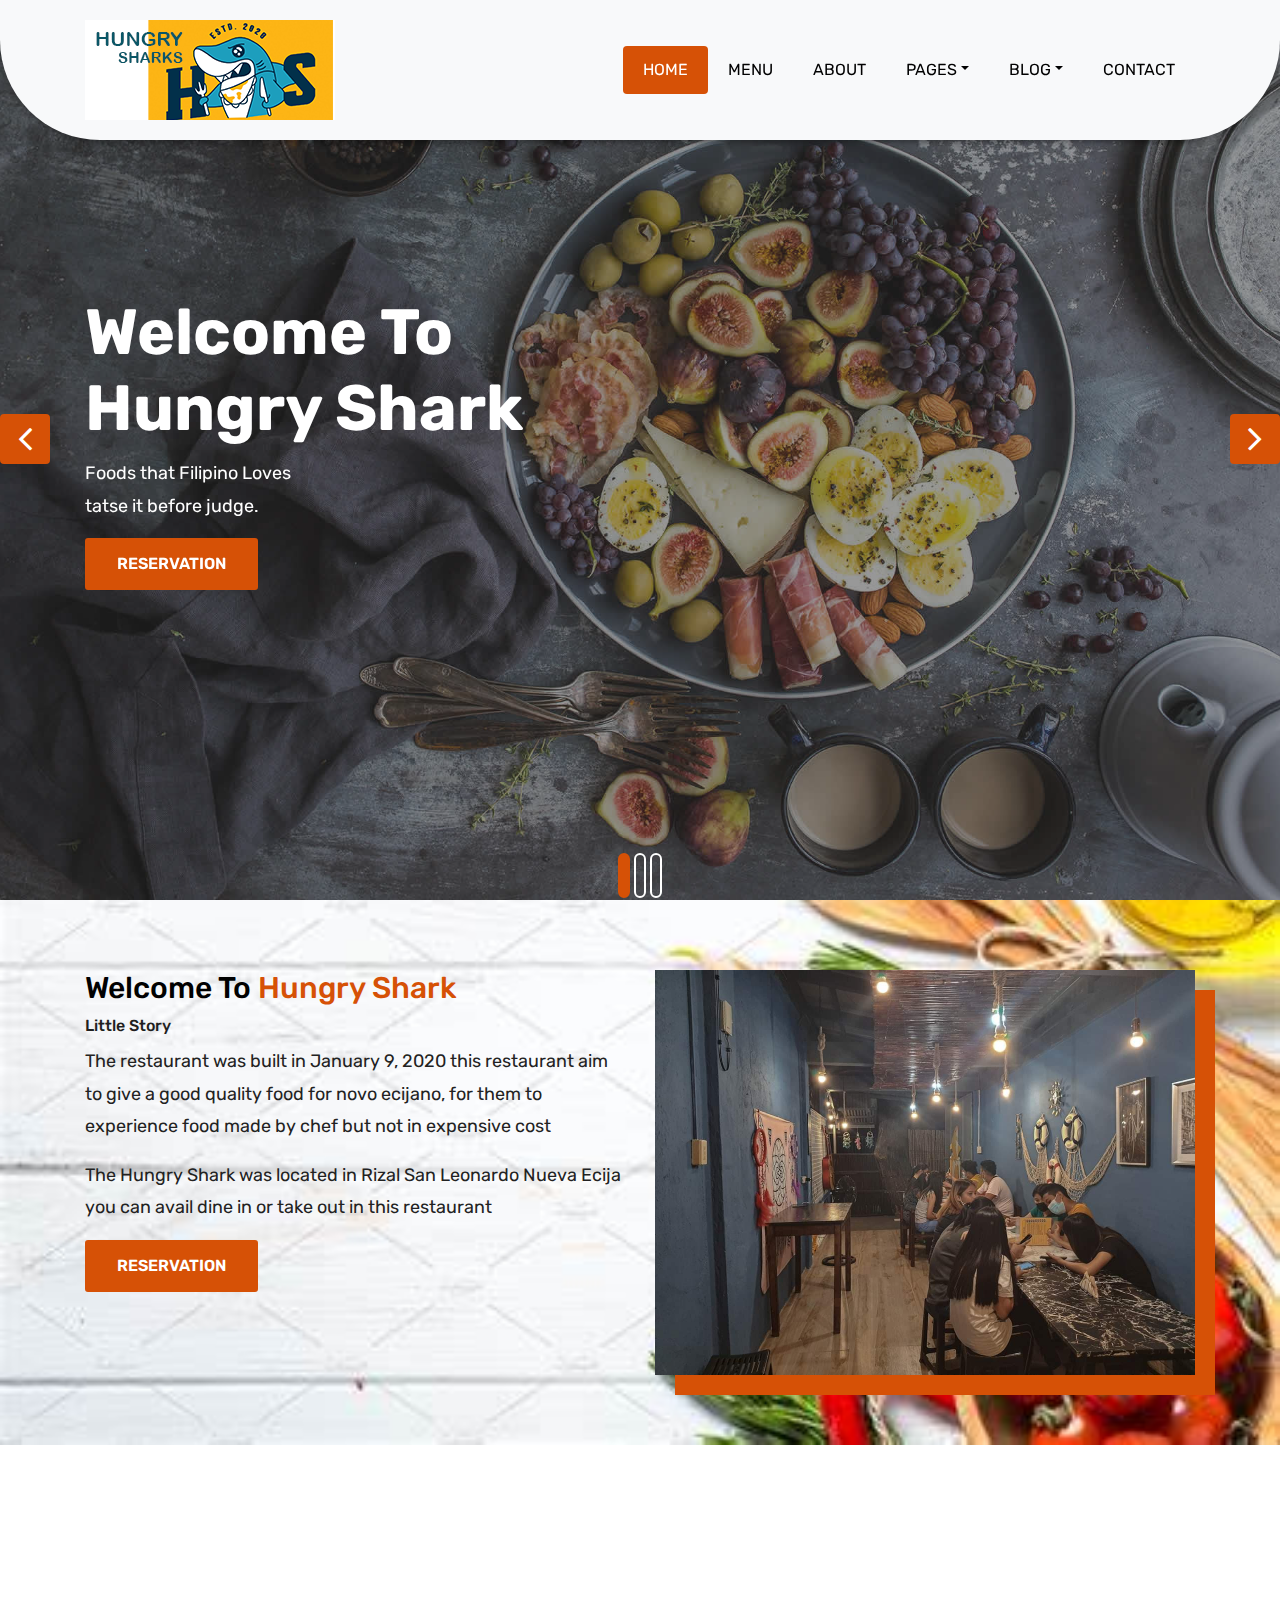
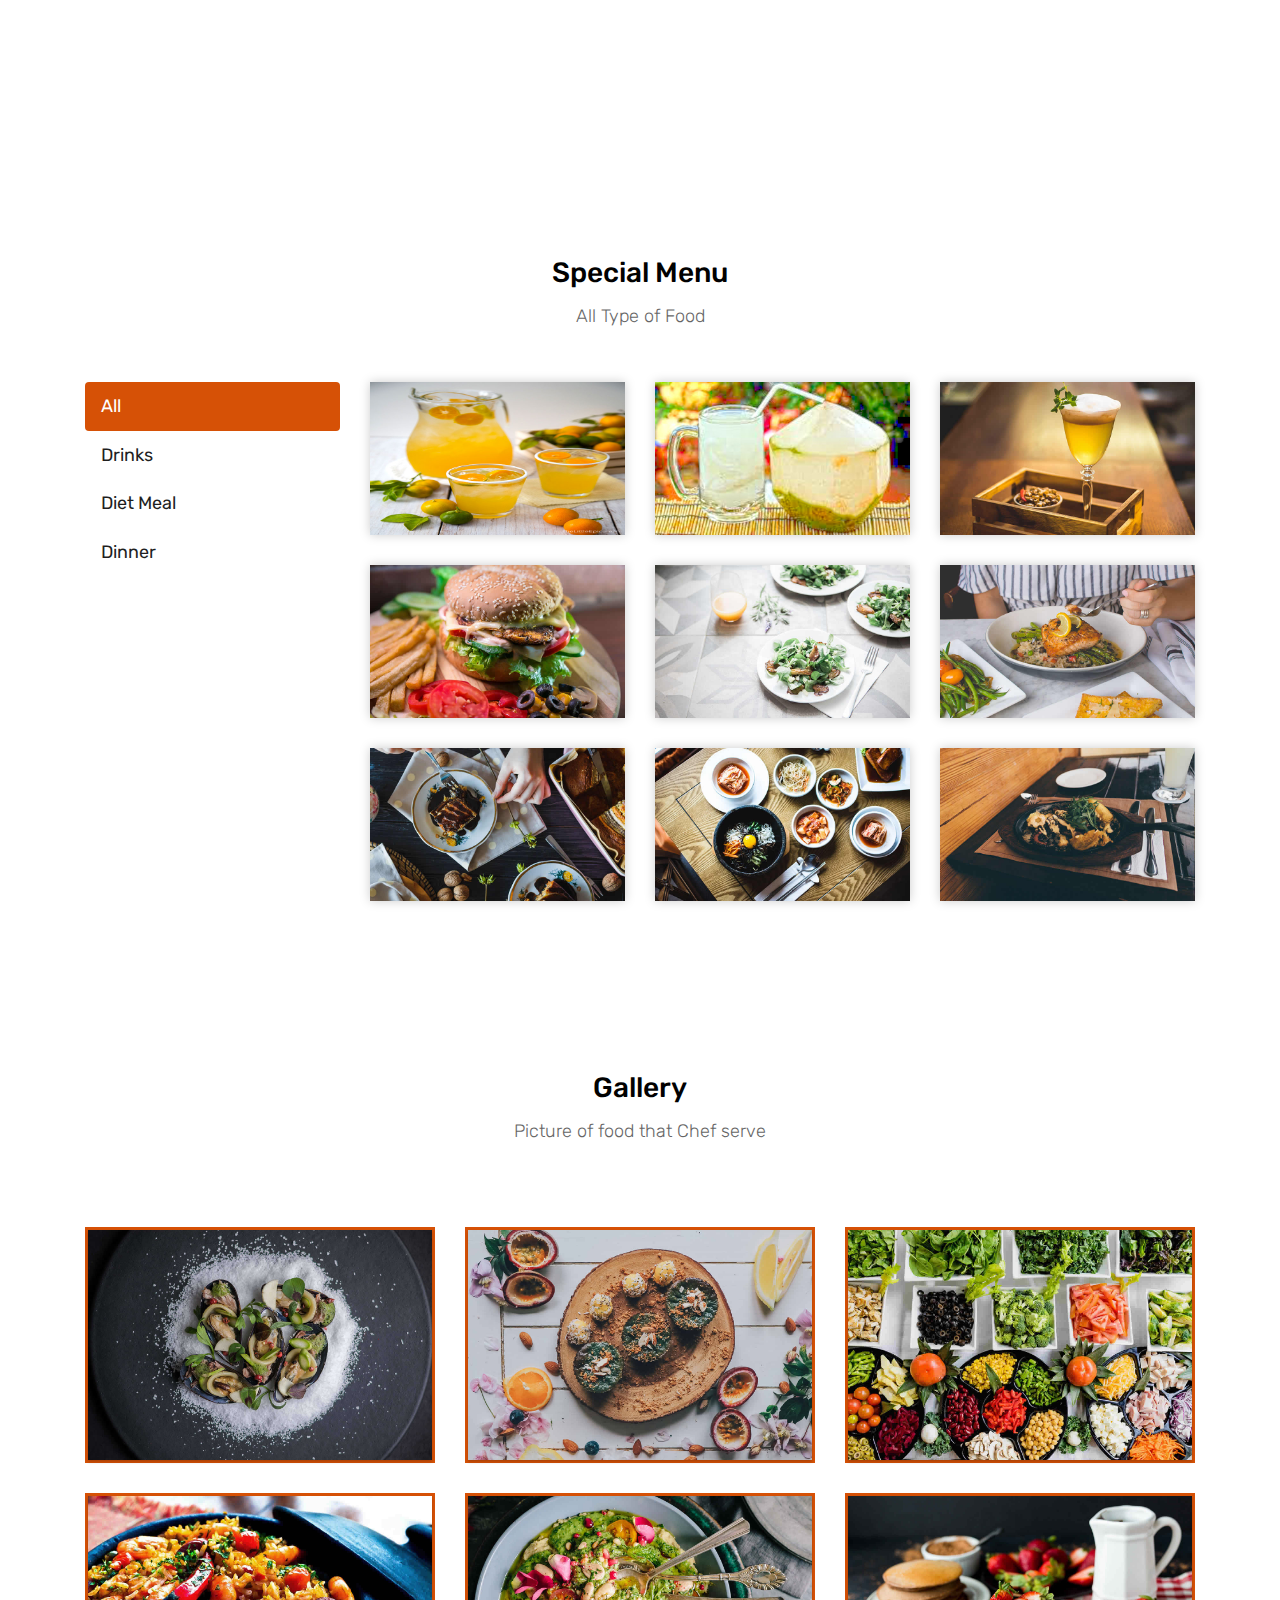
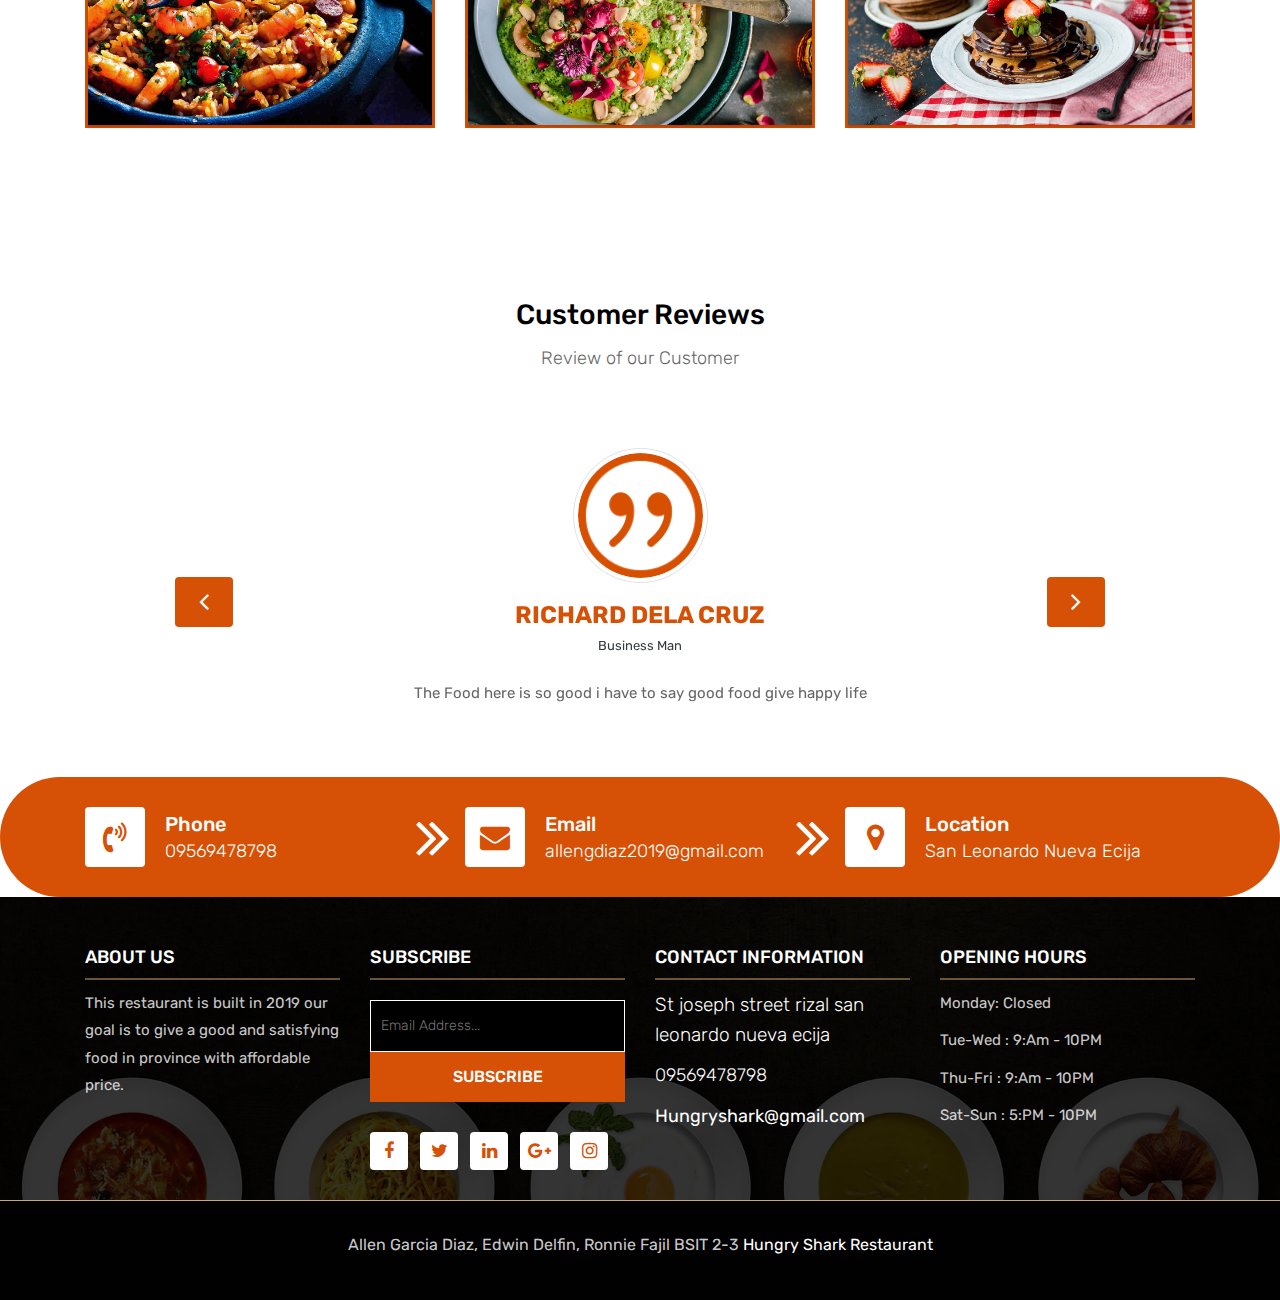
<file: hungryshark/index.html>
<!DOCTYPE html>
<html lang="en"><!-- Basic -->
<head>
	<meta charset="utf-8">
    <meta http-equiv="X-UA-Compatible" content="IE=edge">   
   
    <!-- Mobile Metas -->
    <meta name="viewport" content="width=device-width, initial-scale=1">
 
     <!-- Site Metas -->
    <title>Hungry Shark - Responsive HTML5 Template</title>  
    <meta name="keywords" content="">
    <meta name="description" content="">
    <meta name="author" content="">

    <!-- Site Icons -->
    <link rel="shortcut icon" href="images/favicon.ico" type="image/x-icon">
    <link rel="apple-touch-icon" href="images/apple-touch-icon.png">

    <!-- Bootstrap CSS -->
    <link rel="stylesheet" href="css/bootstrap.min.css">    
	<!-- Site CSS -->
    <link rel="stylesheet" href="css/style.css">    
    <!-- Responsive CSS -->
    <link rel="stylesheet" href="css/responsive.css">
    <!-- Custom CSS -->
    <link rel="stylesheet" href="css/custom.css">

    <!--[if lt IE 9]>
      <script src="https://oss.maxcdn.com/libs/html5shiv/3.7.0/html5shiv.js"></script>
      <script src="https://oss.maxcdn.com/libs/respond.js/1.4.2/respond.min.js"></script>
    <![endif]-->

</head>

<body>
	<!-- Start header -->
	<header class="top-navbar">
		<nav class="navbar navbar-expand-lg navbar-light bg-light">
			<div class="container">
				<a class="navbar-brand" href="index.html">
					<img src="images/logo.png" alt="" />
				</a>
				<button class="navbar-toggler" type="button" data-toggle="collapse" data-target="#navbars-rs-food" aria-controls="navbars-rs-food" aria-expanded="false" aria-label="Toggle navigation">
				  <span class="navbar-toggler-icon"></span>
				</button>
				<div class="collapse navbar-collapse" id="navbars-rs-food">
					<ul class="navbar-nav ml-auto">
						<li class="nav-item active"><a class="nav-link" href="index.html">Home</a></li>
						<li class="nav-item"><a class="nav-link" href="menu.html">Menu</a></li>
						<li class="nav-item"><a class="nav-link" href="about.html">About</a></li>
						<li class="nav-item dropdown">
							<a class="nav-link dropdown-toggle" href="#" id="dropdown-a" data-toggle="dropdown">Pages</a>
							<div class="dropdown-menu" aria-labelledby="dropdown-a">
								<a class="dropdown-item" href="reservation.html">Reservation</a>
								<a class="dropdown-item" href="stuff.html">Stuff</a>
								<a class="dropdown-item" href="gallery.html">Gallery</a>
							</div>
						</li>
						<li class="nav-item dropdown">
							<a class="nav-link dropdown-toggle" href="#" id="dropdown-a" data-toggle="dropdown">Blog</a>
							<div class="dropdown-menu" aria-labelledby="dropdown-a">
								<a class="dropdown-item" href="blog.html">blog</a>
								<a class="dropdown-item" href="blog-details.html">blog Single</a>
							</div>
						</li>
						<li class="nav-item"><a class="nav-link" href="contact.html">Contact</a></li>
					</ul>
				</div>
			</div>
		</nav>
	</header>
	<!-- End header -->
	
	<!-- Start slides -->
	<div id="slides" class="cover-slides">
		<ul class="slides-container">
			<li class="text-left">
				<img src="images/slider-01.jpg" alt="">
				<div class="container">
					<div class="row">
						<div class="col-md-12">
							<h1 class="m-b-20"><strong>Welcome To <br> Hungry Shark</strong></h1>
							<p class="m-b-40">Foods that Filipino Loves <br> 
							tatse it before judge.</p>
							<p><a class="btn btn-lg btn-circle btn-outline-new-white" href="#">Reservation</a></p>
						</div>
					</div>
				</div>
			</li>
			<li class="text-left">
				<img src="images/slider-02.jpg" alt="">
				<div class="container">
					<div class="row">
						<div class="col-md-12">
							<h1 class="m-b-20"><strong>Welcome To <br> Hungry Shark Restaurant</strong></h1>
							<p class="m-b-40">Foods that Filipino loves  <br> 
							taste it before judge</p>
							<p><a class="btn btn-lg btn-circle btn-outline-new-white" href="#">Reservation</a></p>
						</div>
					</div>
				</div>
			</li>
			<li class="text-left">
				<img src="images/slider-03.jpg" alt="">
				<div class="container">
					<div class="row">
						<div class="col-md-12">
							<h1 class="m-b-20"><strong>Welcome To <br> Hugry Shark</strong></h1>
							<p class="m-b-40">Foods that Filipino loves  <br> 
							Taste it before judge</p>
							<p><a class="btn btn-lg btn-circle btn-outline-new-white" href="#">Reservation</a></p>
						</div>
					</div>
				</div>
			</li>
		</ul>
		<div class="slides-navigation">
			<a href="#" class="next"><i class="fa fa-angle-right" aria-hidden="true"></i></a>
			<a href="#" class="prev"><i class="fa fa-angle-left" aria-hidden="true"></i></a>
		</div>
	</div>
	<!-- End slides -->
	
	<!-- Start About -->
	<div class="about-section-box">
		<div class="container">
			<div class="row">
				<div class="col-lg-6 col-md-6 col-sm-12 text-center">
					<div class="inner-column">
						<h1>Welcome To <span>Hungry Shark</span></h1>
						<h4>Little Story</h4>
						<p>The restaurant was built in January 9, 2020 this restaurant aim to give a good quality food for novo ecijano, for them to experience food made by chef but not in expensive cost </p>
						<p>The Hungry Shark was located in Rizal San Leonardo Nueva Ecija you can avail dine in or take out in this restaurant </p>
						<a class="btn btn-lg btn-circle btn-outline-new-white" href="#">Reservation</a>
					</div>
				</div>
				<div class="col-lg-6 col-md-6 col-sm-12">
					<img src="images/about-img.jpg" alt="" class="img-fluid">
				</div>
			</div>
		</div>
	</div>
	<!-- End About -->
	
	<!-- Start QT -->
	<div class="qt-box qt-background">
		<div class="container">
			<div class="row">
				<div class="col-md-8 ml-auto mr-auto text-center">
					<p class="lead ">
						" If you're not the one cooking, stay out of the way and compliment the chef. "
					</p>
					<span class="lead">Michael Strahan</span>
				</div>
			</div>
		</div>
	</div>
	<!-- End QT -->
	
	<!-- Start Menu -->
	<div class="menu-box">
		<div class="container">
			<div class="row">
				<div class="col-lg-12">
					<div class="heading-title text-center">
						<h2>Special Menu</h2>
						<p>All Type of Food</p>
					</div>
				</div>
			</div>
				
			<div class="row inner-menu-box">
				<div class="col-3">
					<div class="nav flex-column nav-pills" id="v-pills-tab" role="tablist" aria-orientation="vertical">
						<a class="nav-link active" id="v-pills-home-tab" data-toggle="pill" href="#v-pills-home" role="tab" aria-controls="v-pills-home" aria-selected="true">All</a>
						<a class="nav-link" id="v-pills-profile-tab" data-toggle="pill" href="#v-pills-profile" role="tab" aria-controls="v-pills-profile" aria-selected="false">Drinks</a>
						<a class="nav-link" id="v-pills-messages-tab" data-toggle="pill" href="#v-pills-messages" role="tab" aria-controls="v-pills-messages" aria-selected="false">Diet Meal</</a>
						<a class="nav-link" id="v-pills-settings-tab" data-toggle="pill" href="#v-pills-settings" role="tab" aria-controls="v-pills-settings" aria-selected="false">Dinner</a>
					</div>
				</div>
				
				<div class="col-9">
					<div class="tab-content" id="v-pills-tabContent">
						<div class="tab-pane fade show active" id="v-pills-home" role="tabpanel" aria-labelledby="v-pills-home-tab">
							<div class="row">
								<div class="col-lg-4 col-md-6 special-grid drinks">
									<div class="gallery-single fix">
										<img src="images/img-01.jpg" class="img-fluid" alt="Image">
										<div class="why-text">
											<h4>Tea with real fruits</h4>
											<p>This tea was made by famous Filipino chef from aklan</p>
											<h5> php 250.00</h5>
										</div>
									</div>
								</div>
								
								<div class="col-lg-4 col-md-6 special-grid drinks">
									<div class="gallery-single fix">
										<img src="images/img-02.jpg" class="img-fluid" alt="Image">
										<div class="why-text">
											<h4>Buko Classic</h4>
											<p>This drinks was the all time favorite of all Filipino</p>
											<h5>php 150.00</h5>
										</div>
									</div>
								</div>
								
								<div class="col-lg-4 col-md-6 special-grid drinks">
									<div class="gallery-single fix">
										<img src="images/img-03.jpg" class="img-fluid" alt="Image">
										<div class="why-text">
											<h4>Fruity Juice</h4>
											<p>This is our special drinks originally made by our own Chef</p>
											<h5> php 300.00</h5>
										</div>
									</div>
								</div>
								
								<div class="col-lg-4 col-md-6 special-grid lunch">
									<div class="gallery-single fix">
										<img src="images/img-04.jpg" class="img-fluid" alt="Image">
										<div class="why-text">
											<h4>Club House Sandwich</h4>
											<p>Special Burger that have bacon, mushroom chedar ranch chicken cheese</p>
											<h5> php 200.00</h5>
										</div>
									</div>
								</div>
								
								<div class="col-lg-4 col-md-6 special-grid lunch">
									<div class="gallery-single fix">
										<img src="images/img-05.jpg" class="img-fluid" alt="Image">
										<div class="why-text">
											<h4>Green herbs</h4>
											<p>This food was made by our chef for the people who wants to diet</p>
											<h5>php 550.00</h5>
										</div>
									</div>
								</div>
								
								<div class="col-lg-4 col-md-6 special-grid lunch">
									<div class="gallery-single fix">
										<img src="images/img-06.jpg" class="img-fluid" alt="Image">
										<div class="why-text">
											<h4>Meat and Vegtables</h4>
											<p>This food is for protein and diet</p>
											<h5> php 400.00</h5>
										</div>
									</div>
								</div>
								
								<div class="col-lg-4 col-md-6 special-grid dinner">
									<div class="gallery-single fix">
										<img src="images/img-07.jpg" class="img-fluid" alt="Image">
										<div class="why-text">
											<h4>Italian Cussaine Eat all you can</h4>
											<p>This food is eat all you can</p>
											<h5> Php 500.00 per head</h5>
										</div>
									</div>
								</div>
								
								<div class="col-lg-4 col-md-6 special-grid dinner">
									<div class="gallery-single fix">
										<img src="images/img-08.jpg" class="img-fluid" alt="Image">
										<div class="why-text">
											<h4>Japanesse cussaine</h4>
											<p>Japanesse food good for 3 person</p>
											<h5>Php 600.00</h5>
										</div>
									</div>
								</div>
								
								<div class="col-lg-4 col-md-6 special-grid dinner">
									<div class="gallery-single fix">
										<img src="images/img-09.jpg" class="img-fluid" alt="Image">
										<div class="why-text">
											<h4>Beef steak</h4>
											<p>High quality beef </p>
											<h5> Php 300.00</h5>
										</div>
									</div>
								</div>
							</div>
							
						</div>
						<div class="tab-pane fade" id="v-pills-profile" role="tabpanel" aria-labelledby="v-pills-profile-tab">
							<div class="row">
								<div class="col-lg-4 col-md-6 special-grid drinks">
									<div class="gallery-single fix">
										<img src="images/img-01.jpg" class="img-fluid" alt="Image">
										<div class="why-text">
											<h4>Tea with real fruits</h4>
											<p>This tea was made by famous chef of Aklan</p>
											<h5>Php 250.00</h5>
										</div>
									</div>
								</div>
								
								<div class="col-lg-4 col-md-6 special-grid drinks">
									<div class="gallery-single fix">
										<img src="images/img-02.jpg" class="img-fluid" alt="Image">
										<div class="why-text">
											<h4>Buko classic</h4>
											<p>This drinks is the all time favorite of all Filipino</p>
											<h5> Php 150.00</h5>
										</div>
									</div>
								</div>
								
								<div class="col-lg-4 col-md-6 special-grid drinks">
									<div class="gallery-single fix">
										<img src="images/img-03.jpg" class="img-fluid" alt="Image">
										<div class="why-text">
											<h4>Fruity juice</h4>
											<p>This is our special drinks originally made by our own Chef</p>
											<h5> Php 300.00</h5>
										</div>
									</div>
								</div>
							</div>
							
						</div>
						<div class="tab-pane fade" id="v-pills-messages" role="tabpanel" aria-labelledby="v-pills-messages-tab">
							<div class="row">
								<div class="col-lg-4 col-md-6 special-grid lunch">
									<div class="gallery-single fix">
										<img src="images/img-04.jpg" class="img-fluid" alt="Image">
										<div class="why-text">
											<h4>Clubhouse Sandwich</h4>
											<p>Special Burger that have bacon mushroom chedar ranch chicken cheese.</p>
											<h5>Php 200.00</h5>
										</div>
									</div>
								</div>
								
								<div class="col-lg-4 col-md-6 special-grid lunch">
									<div class="gallery-single fix">
										<img src="images/img-05.jpg" class="img-fluid" alt="Image">
										<div class="why-text">
											<h4>Green Herbs</h4>
											<p>This food was made by our Chef for the people who wants to diet</p>
											<h5> Php 550.00</h5>
										</div>
									</div>
								</div>
								
								<div class="col-lg-4 col-md-6 special-grid lunch">
									<div class="gallery-single fix">
										<img src="images/img-06.jpg" class="img-fluid" alt="Image">
										<div class="why-text">
											<h4>Meat and vegetables</h4>
											<p>This food is for protein and diet</p>
											<h5> Php 400.00</h5>
										</div>
									</div>
								</div>
							</div>
						</div>
						<div class="tab-pane fade" id="v-pills-settings" role="tabpanel" aria-labelledby="v-pills-settings-tab">
							<div class="row">
								<div class="col-lg-4 col-md-6 special-grid dinner">
									<div class="gallery-single fix">
										<img src="images/img-07.jpg" class="img-fluid" alt="Image">
										<div class="why-text">
											<h4>Italian cussaine Eat all you can</h4>
											<p>This food is eat all you can</p>
											<h5> Php 500.00 per head</h5>
										</div>
									</div>
								</div>
								
								<div class="col-lg-4 col-md-6 special-grid dinner">
									<div class="gallery-single fix">
										<img src="images/img-08.jpg" class="img-fluid" alt="Image">
										<div class="why-text">
											<h4>Japanesse Cussaine</h4>
											<p>This food is japanesse cussaine good for 3 person</p>
											<h5>Php 600.00</h5>
										</div>
									</div>
								</div>
								
								<div class="col-lg-4 col-md-6 special-grid dinner">
									<div class="gallery-single fix">
										<img src="images/img-09.jpg" class="img-fluid" alt="Image">
										<div class="why-text">
											<h4>Beef Steak</h4>
											<p>High quality beef</p>
											<h5>Php 300.00</h5>
										</div>
									</div>
								</div>
							</div>
						</div>
					</div>
				</div>
			</div>
			
		</div>
	</div>
	<!-- End Menu -->
	
	<!-- Start Gallery -->
	<div class="gallery-box">
		<div class="container">
			<div class="row">
				<div class="col-lg-12">
					<div class="heading-title text-center">
						<h2>Gallery</h2>
						<p>Picture of food that Chef serve</p>
					</div>
				</div>
			</div>
			<div class="tz-gallery">
				<div class="row">
					<div class="col-sm-12 col-md-4 col-lg-4">
						<a class="lightbox" href="images/gallery-img-01.jpg">
							<img class="img-fluid" src="images/gallery-img-01.jpg" alt="Gallery Images">
						</a>
					</div>
					<div class="col-sm-6 col-md-4 col-lg-4">
						<a class="lightbox" href="images/gallery-img-02.jpg">
							<img class="img-fluid" src="images/gallery-img-02.jpg" alt="Gallery Images">
						</a>
					</div>
					<div class="col-sm-6 col-md-4 col-lg-4">
						<a class="lightbox" href="images/gallery-img-03.jpg">
							<img class="img-fluid" src="images/gallery-img-03.jpg" alt="Gallery Images">
						</a>
					</div>
					<div class="col-sm-12 col-md-4 col-lg-4">
						<a class="lightbox" href="images/gallery-img-04.jpg">
							<img class="img-fluid" src="images/gallery-img-04.jpg" alt="Gallery Images">
						</a>
					</div>
					<div class="col-sm-6 col-md-4 col-lg-4">
						<a class="lightbox" href="images/gallery-img-05.jpg">
							<img class="img-fluid" src="images/gallery-img-05.jpg" alt="Gallery Images">
						</a>
					</div> 
					<div class="col-sm-6 col-md-4 col-lg-4">
						<a class="lightbox" href="images/gallery-img-06.jpg">
							<img class="img-fluid" src="images/gallery-img-06.jpg" alt="Gallery Images">
						</a>
					</div>
				</div>
			</div>
		</div>
	</div>
	<!-- End Gallery -->
	
	<!-- Start Customer Reviews -->
	<div class="customer-reviews-box">
		<div class="container">
			<div class="row">
				<div class="col-lg-12">
					<div class="heading-title text-center">
						<h2>Customer Reviews</h2>
						<p>Review of our Customer</p>
					</div>
				</div>
			</div>
			<div class="row">
				<div class="col-md-8 mr-auto ml-auto text-center">
					<div id="reviews" class="carousel slide" data-ride="carousel">
						<div class="carousel-inner mt-4">
							<div class="carousel-item text-center active">
								<div class="img-box p-1 border rounded-circle m-auto">
									<img class="d-block w-100 rounded-circle" src="images/quotations-button.png" alt="">
								</div>
								<h5 class="mt-4 mb-0"><strong class="text-warning text-uppercase">Richard Dela Cruz</strong></h5>
								<h6 class="text-dark m-0">Business Man</h6>
								<p class="m-0 pt-3">The Food here is so good i have to say good food give happy life</p>
							</div>
							<div class="carousel-item text-center">
								<div class="img-box p-1 border rounded-circle m-auto">
									<img class="d-block w-100 rounded-circle" src="images/quotations-button.png" alt="">
								</div>
								<h5 class="mt-4 mb-0"><strong class="text-warning text-uppercase">Cardo Dalisay</strong></h5>
								<h6 class="text-dark m-0">Police Man</h6>
								<p class="m-0 pt-3">Sobra tarap pagkain dito babalik balikan talaga yummy!</p>
							</div>
							<div class="carousel-item text-center">
								<div class="img-box p-1 border rounded-circle m-auto">
									<img class="d-block w-100 rounded-circle" src="images/quotations-button.png" alt="">
								</div>
								<h5 class="mt-4 mb-0"><strong class="text-warning text-uppercase">Lebron James</strong></h5>
								<h6 class="text-dark m-0">Basketball Player</h6>
								<p class="m-0 pt-3">The food here is excellent and the people who serve is good too i enjoy visiting here.</p>
							</div>
						</div>
						<a class="carousel-control-prev" href="#reviews" role="button" data-slide="prev">
							<i class="fa fa-angle-left" aria-hidden="true"></i>
							<span class="sr-only">Previous</span>
						</a>
						<a class="carousel-control-next" href="#reviews" role="button" data-slide="next">
							<i class="fa fa-angle-right" aria-hidden="true"></i>
							<span class="sr-only">Next</span>
						</a>
                    </div>
				</div>
			</div>
		</div>
	</div>
	<!-- End Customer Reviews -->
	
	<!-- Start Contact info -->
		<div class="contact-imfo-box">
		<div class="container">
			<div class="row">
				<div class="col-md-4 arrow-right">
					<i class="fa fa-volume-control-phone"></i>
					<div class="overflow-hidden">
						<h4>Phone</h4>
						<p class="lead">
							09569478798
						</p>
					</div>
				</div>
				<div class="col-md-4 arrow-right">
					<i class="fa fa-envelope"></i>
					<div class="overflow-hidden">
						<h4>Email</h4>
						<p class="lead">
							allengdiaz2019@gmail.com
						</p>
					</div>
				</div>
				<div class="col-md-4">
					<i class="fa fa-map-marker"></i>
					<div class="overflow-hidden">
						<h4>Location</h4>
						<p class="lead">
							San Leonardo Nueva Ecija
						</p>
					</div>
				</div>
			</div>
		</div>
	</div>
	<!-- End Contact info -->
	
	<!-- Start Footer -->
	<footer class="footer-area bg-f">
		<div class="container">
			<div class="row">
				<div class="col-lg-3 col-md-6">
					<h3>About Us</h3>
					<p>This restaurant is built in 2019 our goal is to give a good and satisfying food in province with affordable price.</p>
				</div>
				<div class="col-lg-3 col-md-6">
					<h3>Subscribe</h3>
					<div class="subscribe_form">
						<form class="subscribe_form">
							<input name="EMAIL" id="subs-email" class="form_input" placeholder="Email Address..." type="email">
							<button type="submit" class="submit">SUBSCRIBE</button>
							<div class="clearfix"></div>
						</form>
					</div>
					<ul class="list-inline f-social">
						<li class="list-inline-item"><a href="#"><i class="fa fa-facebook" aria-hidden="true"></i></a></li>
						<li class="list-inline-item"><a href="#"><i class="fa fa-twitter" aria-hidden="true"></i></a></li>
						<li class="list-inline-item"><a href="#"><i class="fa fa-linkedin" aria-hidden="true"></i></a></li>
						<li class="list-inline-item"><a href="#"><i class="fa fa-google-plus" aria-hidden="true"></i></a></li>
						<li class="list-inline-item"><a href="#"><i class="fa fa-instagram" aria-hidden="true"></i></a></li>
					</ul>
				</div>
				<div class="col-lg-3 col-md-6">
					<h3>Contact information</h3>
					<p class="lead">St joseph street rizal san leonardo nueva ecija</p>
					<p class="lead"><a href="#">09569478798</a></p>
					<p><a href="#"> Hungryshark@gmail.com</a></p>
				</div>
				<div class="col-lg-3 col-md-6">
					<h3>Opening hours</h3>
					<p><span class="text-color">Monday: </span>Closed</p>
					<p><span class="text-color">Tue-Wed :</span> 9:Am - 10PM</p>
					<p><span class="text-color">Thu-Fri :</span> 9:Am - 10PM</p>
					<p><span class="text-color">Sat-Sun :</span> 5:PM - 10PM</p>
				</div>
			</div>
		</div>
		
		<div class="copyright">
			<div class="container">
				<div class="row">
					<div class="col-lg-12">
						<p class="company-name">Allen Garcia Diaz, Edwin Delfin, Ronnie Fajil BSIT 2-3 <a href="#">Hungry Shark Restaurant</a>
				</div>
			</div>
		</div>
		
	</footer>
	<!-- End Footer -->
	
	<a href="#" id="back-to-top" title="Back to top" style="display: none;"><i class="fa fa-paper-plane-o" aria-hidden="true"></i></a>

	<!-- ALL JS FILES -->
	<script src="js/jquery-3.2.1.min.js"></script>
	<script src="js/popper.min.js"></script>
	<script src="js/bootstrap.min.js"></script>
    <!-- ALL PLUGINS -->
	<script src="js/jquery.superslides.min.js"></script>
	<script src="js/images-loded.min.js"></script>
	<script src="js/isotope.min.js"></script>
	<script src="js/baguetteBox.min.js"></script>
	<script src="js/form-validator.min.js"></script>
    <script src="js/contact-form-script.js"></script>
    <script src="js/custom.js"></script>
</body>
</html>
</file>
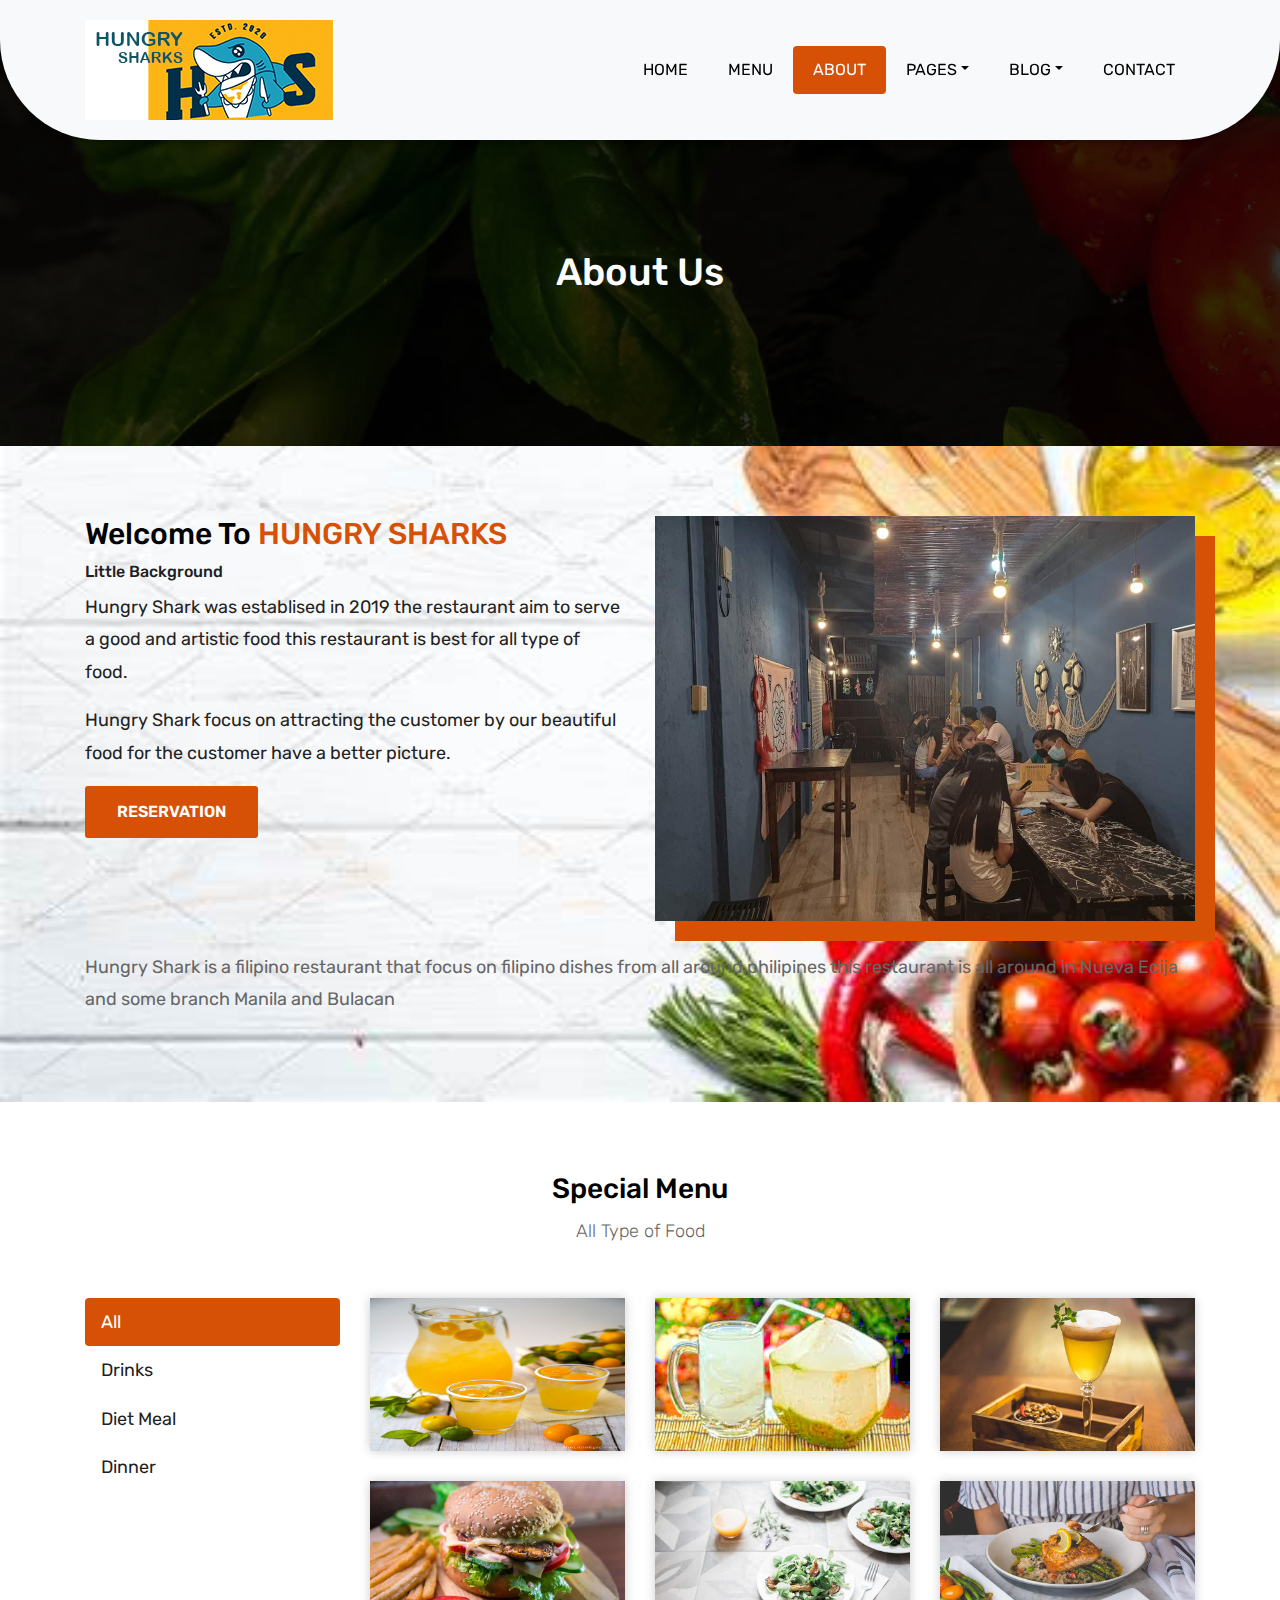
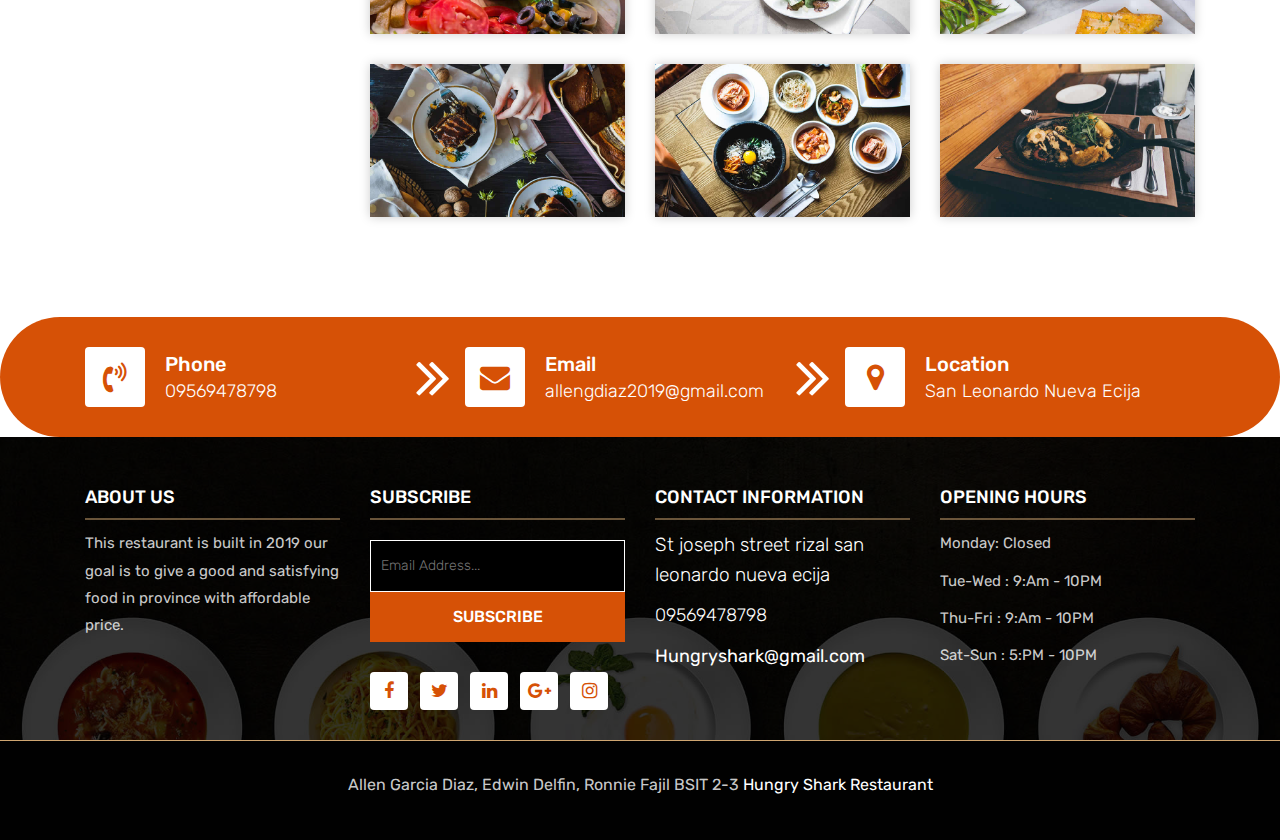
<file: hungryshark/about.html>
<!DOCTYPE html>
<html lang="en"><!-- Basic -->
<head>
	<meta charset="utf-8">
    <meta http-equiv="X-UA-Compatible" content="IE=edge">   
   
    <!-- Mobile Metas -->
    <meta name="viewport" content="width=device-width, initial-scale=1">
 
     <!-- Site Metas -->
    <title>Live Dinner Restaurant - Responsive HTML5 Template</title>  
    <meta name="keywords" content="">
    <meta name="description" content="">
    <meta name="author" content="">

    <!-- Site Icons -->
    <link rel="shortcut icon" href="images/favicon.ico" type="image/x-icon">
    <link rel="apple-touch-icon" href="images/apple-touch-icon.png">

    <!-- Bootstrap CSS -->
    <link rel="stylesheet" href="css/bootstrap.min.css">    
	<!-- Site CSS -->
    <link rel="stylesheet" href="css/style.css">    
    <!-- Responsive CSS -->
    <link rel="stylesheet" href="css/responsive.css">
    <!-- Custom CSS -->
    <link rel="stylesheet" href="css/custom.css">

    <!--[if lt IE 9]>
      <script src="https://oss.maxcdn.com/libs/html5shiv/3.7.0/html5shiv.js"></script>
      <script src="https://oss.maxcdn.com/libs/respond.js/1.4.2/respond.min.js"></script>
    <![endif]-->

</head>

<body>
	<!-- Start header -->
	<header class="top-navbar">
		<nav class="navbar navbar-expand-lg navbar-light bg-light">
			<div class="container">
				<a class="navbar-brand" href="index.html">
					<img src="images/logo.png" alt="" />
				</a>
				<button class="navbar-toggler" type="button" data-toggle="collapse" data-target="#navbars-rs-food" aria-controls="navbars-rs-food" aria-expanded="false" aria-label="Toggle navigation">
				  <span class="navbar-toggler-icon"></span>
				</button>
				<div class="collapse navbar-collapse" id="navbars-rs-food">
					<ul class="navbar-nav ml-auto">
						<li class="nav-item"><a class="nav-link" href="index.html">Home</a></li>
						<li class="nav-item"><a class="nav-link" href="menu.html">Menu</a></li>
						<li class="nav-item active"><a class="nav-link" href="about.html">About</a></li>
						<li class="nav-item dropdown">
							<a class="nav-link dropdown-toggle" href="#" id="dropdown-a" data-toggle="dropdown">Pages</a>
							<div class="dropdown-menu" aria-labelledby="dropdown-a">
								<a class="dropdown-item" href="reservation.html">Reservation</a>
								<a class="dropdown-item" href="stuff.html">Stuff</a>
								<a class="dropdown-item" href="gallery.html">Gallery</a>
							</div>
						</li>
						<li class="nav-item dropdown">
							<a class="nav-link dropdown-toggle" href="#" id="dropdown-a" data-toggle="dropdown">Blog</a>
							<div class="dropdown-menu" aria-labelledby="dropdown-a">
								<a class="dropdown-item" href="blog.html">blog</a>
								<a class="dropdown-item" href="blog-details.html">blog Single</a>
							</div>
						</li>
						<li class="nav-item"><a class="nav-link" href="contact.html">Contact</a></li>
					</ul>
				</div>
			</div>
		</nav>
	</header>
	<!-- End header -->
	
	<!-- Start header -->
	<div class="all-page-title page-breadcrumb">
		<div class="container text-center">
			<div class="row">
				<div class="col-lg-12">
					<h1>About Us</h1>
				</div>
			</div>
		</div>
	</div>
	<!-- End header -->
	
	<!-- Start About -->
	<div class="about-section-box">
		<div class="container">
			<div class="row">
				<div class="col-lg-6 col-md-6 text-center">
					<div class="inner-column">
						<h1>Welcome To <span>HUNGRY SHARKS</span></h1>
						<h4>Little Background</h4>
						<p>Hungry Shark was establised in 2019 the restaurant aim to serve a good and artistic food this restaurant is best for all type of food.</p>
						<p>Hungry Shark focus on attracting the customer by our beautiful food for the customer have a better picture.</p>
						<a class="btn btn-lg btn-circle btn-outline-new-white" href="#">Reservation</a>
					</div>
				</div>
				<div class="col-lg-6 col-md-6">
					<img src="images/about-img.jpg" alt="" class="img-fluid">
				</div>
				<div class="col-md-12">
					<div class="inner-pt">
						<p>Hungry Shark is a filipino restaurant that focus on filipino dishes from all around philipines this restaurant is all around in Nueva Ecija and some branch Manila and Bulacan </p>
						
					</div>
				</div>
			</div>
		</div>
	</div>
	<!-- End About -->
	
	<!-- Start Menu -->
	<div class="menu-box">
		<div class="container">
			<div class="row">
				<div class="col-lg-12">
					<div class="heading-title text-center">
						<h2>Special Menu</h2>
						<p>All Type of Food</p>
					</div>
				</div>
			</div>
				
			<div class="row inner-menu-box">
				<div class="col-3">
					<div class="nav flex-column nav-pills" id="v-pills-tab" role="tablist" aria-orientation="vertical">
						<a class="nav-link active" id="v-pills-home-tab" data-toggle="pill" href="#v-pills-home" role="tab" aria-controls="v-pills-home" aria-selected="true">All</a>
						<a class="nav-link" id="v-pills-profile-tab" data-toggle="pill" href="#v-pills-profile" role="tab" aria-controls="v-pills-profile" aria-selected="false">Drinks</a>
						<a class="nav-link" id="v-pills-messages-tab" data-toggle="pill" href="#v-pills-messages" role="tab" aria-controls="v-pills-messages" aria-selected="false">Diet Meal</</a>
						<a class="nav-link" id="v-pills-settings-tab" data-toggle="pill" href="#v-pills-settings" role="tab" aria-controls="v-pills-settings" aria-selected="false">Dinner</a>
					</div>
				</div>
				
				<div class="col-9">
					<div class="tab-content" id="v-pills-tabContent">
						<div class="tab-pane fade show active" id="v-pills-home" role="tabpanel" aria-labelledby="v-pills-home-tab">
							<div class="row">
								<div class="col-lg-4 col-md-6 special-grid drinks">
									<div class="gallery-single fix">
										<img src="images/img-01.jpg" class="img-fluid" alt="Image">
										<div class="why-text">
											<h4>Tea with real fruits</h4>
											<p>This tea was made by famous Filipino chef from aklan</p>
											<h5> php 250.00</h5>
										</div>
									</div>
								</div>
								
								<div class="col-lg-4 col-md-6 special-grid drinks">
									<div class="gallery-single fix">
										<img src="images/img-02.jpg" class="img-fluid" alt="Image">
										<div class="why-text">
											<h4>Buko Classic</h4>
											<p>This drinks was the all time favorite of all Filipino</p>
											<h5>php 150.00</h5>
										</div>
									</div>
								</div>
								
								<div class="col-lg-4 col-md-6 special-grid drinks">
									<div class="gallery-single fix">
										<img src="images/img-03.jpg" class="img-fluid" alt="Image">
										<div class="why-text">
											<h4>Fruity Juice</h4>
											<p>This is our special drinks originally made by our own Chef</p>
											<h5> php 300.00</h5>
										</div>
									</div>
								</div>
								
								<div class="col-lg-4 col-md-6 special-grid lunch">
									<div class="gallery-single fix">
										<img src="images/img-04.jpg" class="img-fluid" alt="Image">
										<div class="why-text">
											<h4>Club House Sandwich</h4>
											<p>Special Burger that have bacon, mushroom chedar ranch chicken cheese</p>
											<h5> php 200.00</h5>
										</div>
									</div>
								</div>
								
								<div class="col-lg-4 col-md-6 special-grid lunch">
									<div class="gallery-single fix">
										<img src="images/img-05.jpg" class="img-fluid" alt="Image">
										<div class="why-text">
											<h4>Green herbs</h4>
											<p>This food was made by our chef for the people who wants to diet</p>
											<h5>php 550.00</h5>
										</div>
									</div>
								</div>
								
								<div class="col-lg-4 col-md-6 special-grid lunch">
									<div class="gallery-single fix">
										<img src="images/img-06.jpg" class="img-fluid" alt="Image">
										<div class="why-text">
											<h4>Meat and Vegtables</h4>
											<p>This food is for protein and diet</p>
											<h5> php 400.00</h5>
										</div>
									</div>
								</div>
								
								<div class="col-lg-4 col-md-6 special-grid dinner">
									<div class="gallery-single fix">
										<img src="images/img-07.jpg" class="img-fluid" alt="Image">
										<div class="why-text">
											<h4>Italian Cussaine Eat all you can</h4>
											<p>This food is eat all you can</p>
											<h5> Php 500.00 per head</h5>
										</div>
									</div>
								</div>
								
								<div class="col-lg-4 col-md-6 special-grid dinner">
									<div class="gallery-single fix">
										<img src="images/img-08.jpg" class="img-fluid" alt="Image">
										<div class="why-text">
											<h4>Japanesse cussaine</h4>
											<p>Japanesse food good for 3 person</p>
											<h5>Php 600.00</h5>
										</div>
									</div>
								</div>
								
								<div class="col-lg-4 col-md-6 special-grid dinner">
									<div class="gallery-single fix">
										<img src="images/img-09.jpg" class="img-fluid" alt="Image">
										<div class="why-text">
											<h4>Beef steak</h4>
											<p>High quality beef </p>
											<h5> Php 300.00</h5>
										</div>
									</div>
								</div>
							</div>
							
						</div>
						<div class="tab-pane fade" id="v-pills-profile" role="tabpanel" aria-labelledby="v-pills-profile-tab">
							<div class="row">
								<div class="col-lg-4 col-md-6 special-grid drinks">
									<div class="gallery-single fix">
										<img src="images/img-01.jpg" class="img-fluid" alt="Image">
										<div class="why-text">
											<h4>Tea with real fruits</h4>
											<p>This tea was made by famous chef of Aklan</p>
											<h5>Php 250.00</h5>
										</div>
									</div>
								</div>
								
								<div class="col-lg-4 col-md-6 special-grid drinks">
									<div class="gallery-single fix">
										<img src="images/img-02.jpg" class="img-fluid" alt="Image">
										<div class="why-text">
											<h4>Buko classic</h4>
											<p>This drinks is the all time favorite of all Filipino</p>
											<h5> Php 150.00</h5>
										</div>
									</div>
								</div>
								
								<div class="col-lg-4 col-md-6 special-grid drinks">
									<div class="gallery-single fix">
										<img src="images/img-03.jpg" class="img-fluid" alt="Image">
										<div class="why-text">
											<h4>Fruity juice</h4>
											<p>This is our special drinks originally made by our own Chef</p>
											<h5> Php 300.00</h5>
										</div>
									</div>
								</div>
							</div>
							
						</div>
						<div class="tab-pane fade" id="v-pills-messages" role="tabpanel" aria-labelledby="v-pills-messages-tab">
							<div class="row">
								<div class="col-lg-4 col-md-6 special-grid lunch">
									<div class="gallery-single fix">
										<img src="images/img-04.jpg" class="img-fluid" alt="Image">
										<div class="why-text">
											<h4>Clubhouse Sandwich</h4>
											<p>Special Burger that have bacon mushroom chedar ranch chicken cheese.</p>
											<h5>Php 200.00</h5>
										</div>
									</div>
								</div>
								
								<div class="col-lg-4 col-md-6 special-grid lunch">
									<div class="gallery-single fix">
										<img src="images/img-05.jpg" class="img-fluid" alt="Image">
										<div class="why-text">
											<h4>Green Herbs</h4>
											<p>This food was made by our Chef for the people who wants to diet</p>
											<h5> Php 550.00</h5>
										</div>
									</div>
								</div>
								
								<div class="col-lg-4 col-md-6 special-grid lunch">
									<div class="gallery-single fix">
										<img src="images/img-06.jpg" class="img-fluid" alt="Image">
										<div class="why-text">
											<h4>Meat and vegetables</h4>
											<p>This food is for protein and diet</p>
											<h5> Php 400.00</h5>
										</div>
									</div>
								</div>
							</div>
						</div>
						<div class="tab-pane fade" id="v-pills-settings" role="tabpanel" aria-labelledby="v-pills-settings-tab">
							<div class="row">
								<div class="col-lg-4 col-md-6 special-grid dinner">
									<div class="gallery-single fix">
										<img src="images/img-07.jpg" class="img-fluid" alt="Image">
										<div class="why-text">
											<h4>Italian cussaine Eat all you can</h4>
											<p>This food is eat all you can</p>
											<h5> Php 500.00 per head</h5>
										</div>
									</div>
								</div>
								
								<div class="col-lg-4 col-md-6 special-grid dinner">
									<div class="gallery-single fix">
										<img src="images/img-08.jpg" class="img-fluid" alt="Image">
										<div class="why-text">
											<h4>Japanesse Cussaine</h4>
											<p>This food is japanesse cussaine good for 3 person</p>
											<h5>Php 600.00</h5>
										</div>
									</div>
								</div>
								
								<div class="col-lg-4 col-md-6 special-grid dinner">
									<div class="gallery-single fix">
										<img src="images/img-09.jpg" class="img-fluid" alt="Image">
										<div class="why-text">
											<h4>Beef Steak</h4>
											<p>High quality beef</p>
											<h5>Php 300.00</h5>
										</div>
									</div>
								</div>
							</div>
						</div>
					</div>
				</div>
			</div>
			
		</div>
	</div>
	<!-- End Menu -->
	
	<!-- Start Contact info -->
	<div class="contact-imfo-box">
		<div class="container">
			<div class="row">
				<div class="col-md-4 arrow-right">
					<i class="fa fa-volume-control-phone"></i>
					<div class="overflow-hidden">
						<h4>Phone</h4>
						<p class="lead">
							09569478798
						</p>
					</div>
				</div>
				<div class="col-md-4 arrow-right">
					<i class="fa fa-envelope"></i>
					<div class="overflow-hidden">
						<h4>Email</h4>
						<p class="lead">
							allengdiaz2019@gmail.com
						</p>
					</div>
				</div>
				<div class="col-md-4">
					<i class="fa fa-map-marker"></i>
					<div class="overflow-hidden">
						<h4>Location</h4>
						<p class="lead">
							San Leonardo Nueva Ecija
						</p>
					</div>
				</div>
			</div>
		</div>
	</div>
	<!-- End Contact info -->
	
	<!-- Start Footer -->
	<footer class="footer-area bg-f">
		<div class="container">
			<div class="row">
				<div class="col-lg-3 col-md-6">
					<h3>About Us</h3>
					<p>This restaurant is built in 2019 our goal is to give a good and satisfying food in province with affordable price.</p>
				</div>
				<div class="col-lg-3 col-md-6">
					<h3>Subscribe</h3>
					<div class="subscribe_form">
						<form class="subscribe_form">
							<input name="EMAIL" id="subs-email" class="form_input" placeholder="Email Address..." type="email">
							<button type="submit" class="submit">SUBSCRIBE</button>
							<div class="clearfix"></div>
						</form>
					</div>
					<ul class="list-inline f-social">
						<li class="list-inline-item"><a href="#"><i class="fa fa-facebook" aria-hidden="true"></i></a></li>
						<li class="list-inline-item"><a href="#"><i class="fa fa-twitter" aria-hidden="true"></i></a></li>
						<li class="list-inline-item"><a href="#"><i class="fa fa-linkedin" aria-hidden="true"></i></a></li>
						<li class="list-inline-item"><a href="#"><i class="fa fa-google-plus" aria-hidden="true"></i></a></li>
						<li class="list-inline-item"><a href="#"><i class="fa fa-instagram" aria-hidden="true"></i></a></li>
					</ul>
				</div>
				<div class="col-lg-3 col-md-6">
					<h3>Contact information</h3>
					<p class="lead">St joseph street rizal san leonardo nueva ecija</p>
					<p class="lead"><a href="#">09569478798</a></p>
					<p><a href="#"> Hungryshark@gmail.com</a></p>
				</div>
				<div class="col-lg-3 col-md-6">
					<h3>Opening hours</h3>
					<p><span class="text-color">Monday: </span>Closed</p>
					<p><span class="text-color">Tue-Wed :</span> 9:Am - 10PM</p>
					<p><span class="text-color">Thu-Fri :</span> 9:Am - 10PM</p>
					<p><span class="text-color">Sat-Sun :</span> 5:PM - 10PM</p>
				</div>
			</div>
		</div>
		
		<div class="copyright">
			<div class="container">
				<div class="row">
					<div class="col-lg-12">
						<p class="company-name">Allen Garcia Diaz, Edwin Delfin, Ronnie Fajil BSIT 2-3 <a href="#">Hungry Shark Restaurant</a>
				</div>
			</div>
		</div>
		
	</footer>
	<!-- End Footer -->
	
	<a href="#" id="back-to-top" title="Back to top" style="display: none;"><i class="fa fa-paper-plane-o" aria-hidden="true"></i></a>

	<!-- ALL JS FILES -->
	<script src="js/jquery-3.2.1.min.js"></script>
	<script src="js/popper.min.js"></script>
	<script src="js/bootstrap.min.js"></script>
    <!-- ALL PLUGINS -->
	<script src="js/jquery.superslides.min.js"></script>
	<script src="js/images-loded.min.js"></script>
	<script src="js/isotope.min.js"></script>
	<script src="js/baguetteBox.min.js"></script>
	<script src="js/form-validator.min.js"></script>
    <script src="js/contact-form-script.js"></script>
    <script src="js/custom.js"></script>
</body>
</html>
</file>
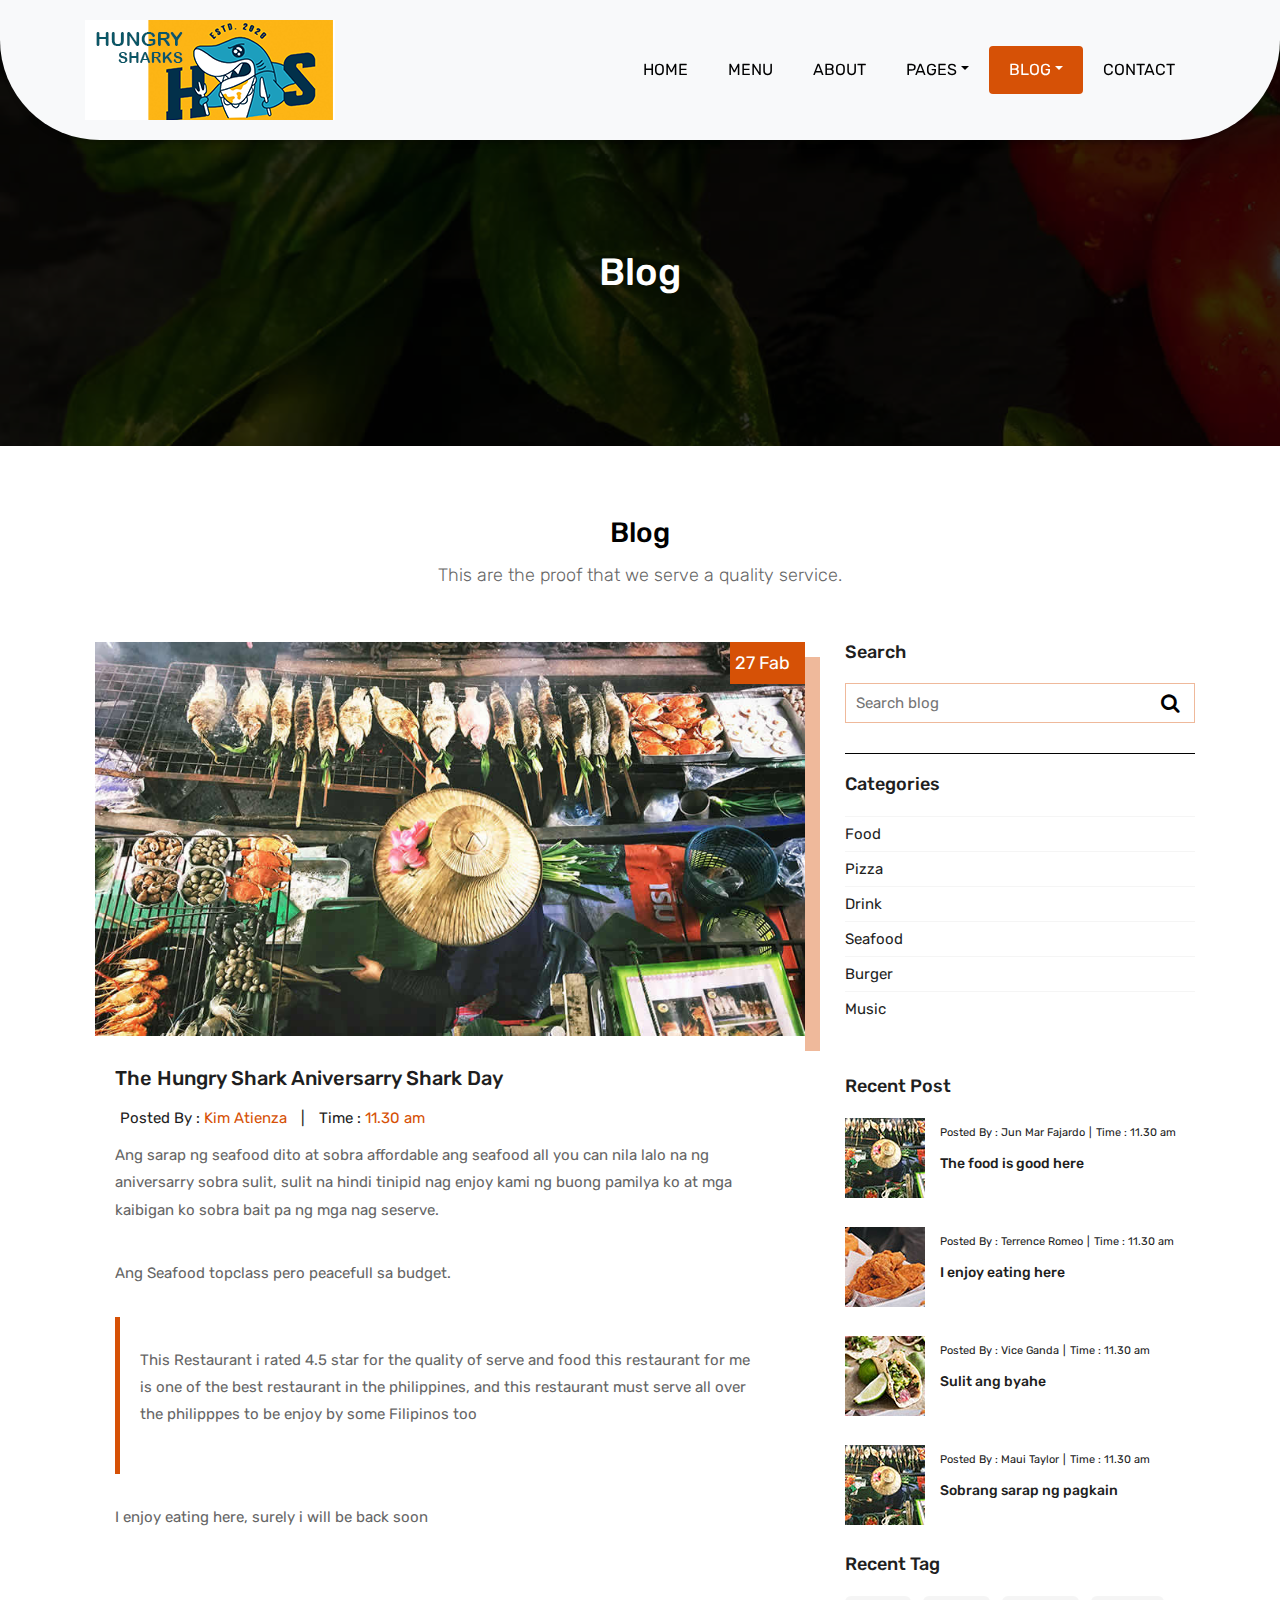
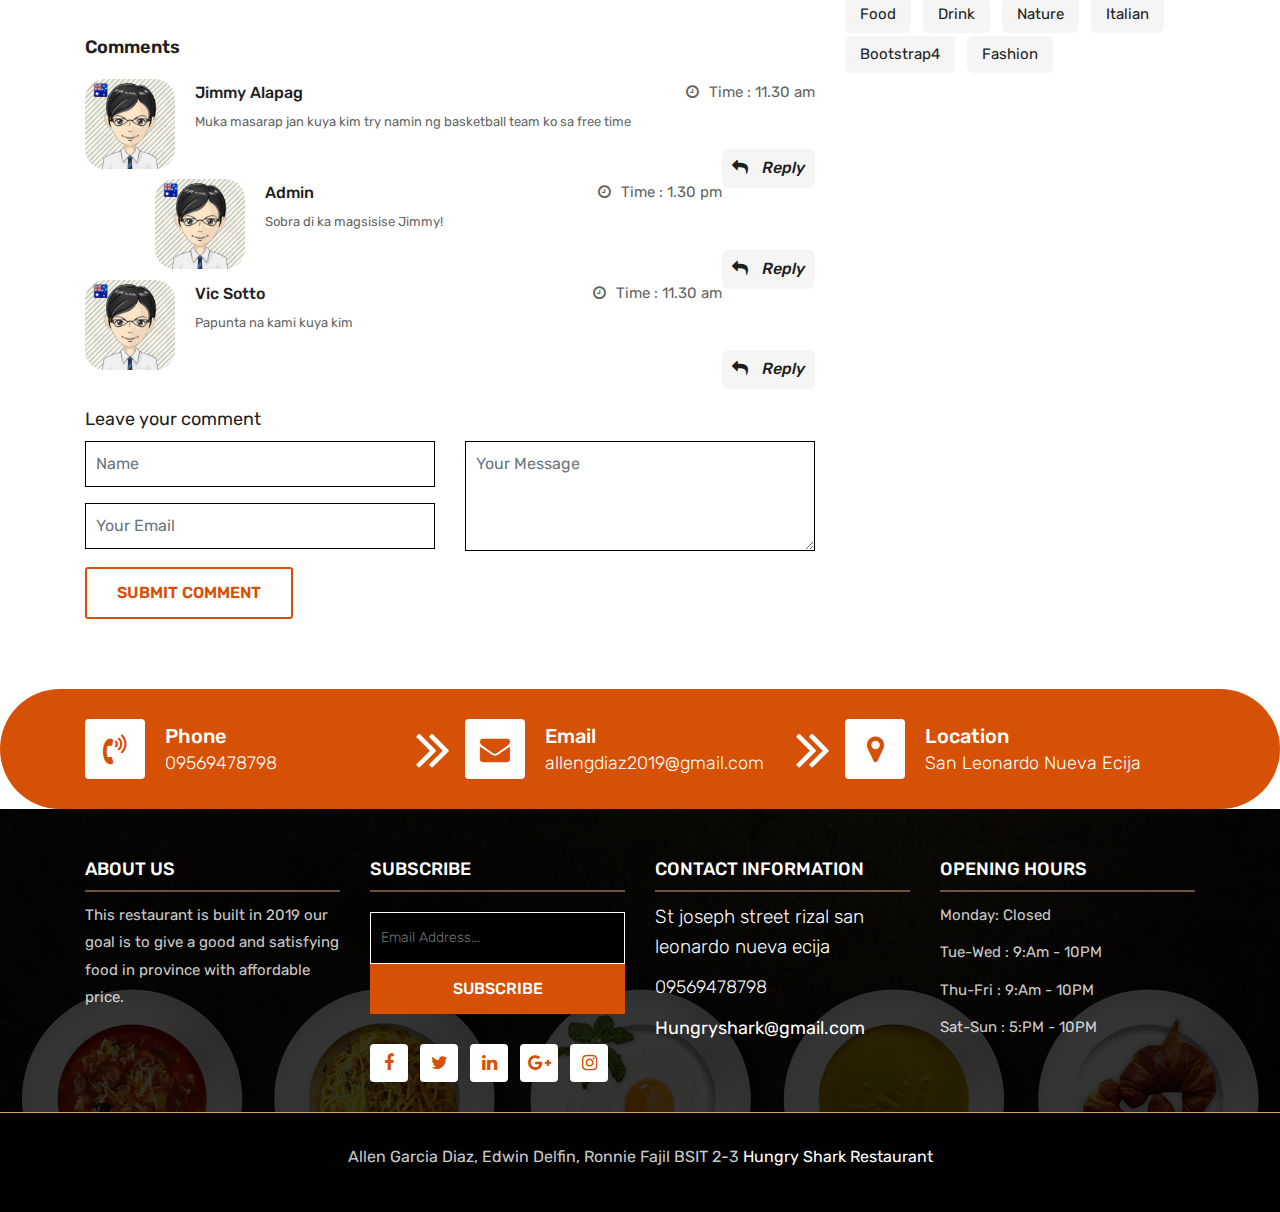
<file: hungryshark/blog-details.html>
<!DOCTYPE html>
<html lang="en"><!-- Basic -->
<head>
	<meta charset="utf-8">
    <meta http-equiv="X-UA-Compatible" content="IE=edge">   
   
    <!-- Mobile Metas -->
    <meta name="viewport" content="width=device-width, initial-scale=1">
 
     <!-- Site Metas -->
    <title>Live Dinner Restaurant - Responsive HTML5 Template</title>  
    <meta name="keywords" content="">
    <meta name="description" content="">
    <meta name="author" content="">

    <!-- Site Icons -->
    <link rel="shortcut icon" href="images/favicon.ico" type="image/x-icon">
    <link rel="apple-touch-icon" href="images/apple-touch-icon.png">

    <!-- Bootstrap CSS -->
    <link rel="stylesheet" href="css/bootstrap.min.css">    
	<!-- Site CSS -->
    <link rel="stylesheet" href="css/style.css">    
    <!-- Responsive CSS -->
    <link rel="stylesheet" href="css/responsive.css">
    <!-- Custom CSS -->
    <link rel="stylesheet" href="css/custom.css">

    <!--[if lt IE 9]>
      <script src="https://oss.maxcdn.com/libs/html5shiv/3.7.0/html5shiv.js"></script>
      <script src="https://oss.maxcdn.com/libs/respond.js/1.4.2/respond.min.js"></script>
    <![endif]-->

</head>

<body>
	<!-- Start header -->
	<header class="top-navbar">
		<nav class="navbar navbar-expand-lg navbar-light bg-light">
			<div class="container">
				<a class="navbar-brand" href="index.html">
					<img src="images/logo.png" alt="" />
				</a>
				<button class="navbar-toggler" type="button" data-toggle="collapse" data-target="#navbars-rs-food" aria-controls="navbars-rs-food" aria-expanded="false" aria-label="Toggle navigation">
				  <span class="navbar-toggler-icon"></span>
				</button>
				<div class="collapse navbar-collapse" id="navbars-rs-food">
					<ul class="navbar-nav ml-auto">
						<li class="nav-item"><a class="nav-link" href="index.html">Home</a></li>
						<li class="nav-item"><a class="nav-link" href="menu.html">Menu</a></li>
						<li class="nav-item"><a class="nav-link" href="about.html">About</a></li>
						<li class="nav-item dropdown">
							<a class="nav-link dropdown-toggle" href="#" id="dropdown-a" data-toggle="dropdown">Pages</a>
							<div class="dropdown-menu" aria-labelledby="dropdown-a">
								<a class="dropdown-item" href="reservation.html">Reservation</a>
								<a class="dropdown-item" href="stuff.html">Stuff</a>
								<a class="dropdown-item" href="gallery.html">Gallery</a>
							</div>
						</li>
						<li class="nav-item active dropdown">
							<a class="nav-link dropdown-toggle" href="#" id="dropdown-a" data-toggle="dropdown">Blog</a>
							<div class="dropdown-menu" aria-labelledby="dropdown-a">
								<a class="dropdown-item" href="blog.html">blog</a>
								<a class="dropdown-item" href="blog-details.html">blog Single</a>
							</div>
						</li>
						<li class="nav-item"><a class="nav-link" href="contact.html">Contact</a></li>
					</ul>
				</div>
			</div>
		</nav>
	</header>
	<!-- End header -->
	
	<!-- Start All Pages -->
	<div class="all-page-title page-breadcrumb">
		<div class="container text-center">
			<div class="row">
				<div class="col-lg-12">
					<h1>Blog</h1>
				</div>
			</div>
		</div>
	</div>
	<!-- End All Pages -->
	
	<!-- Start blog details -->
	<div class="blog-box">
		<div class="container">
			<div class="row">
				<div class="col-lg-12">
					<div class="heading-title text-center">
						<h2>Blog</h2>
						<p>This are the proof that we serve a quality service.</p>
					</div>
				</div>
			</div>
			<div class="row">
				<div class="col-xl-8 col-lg-8 col-12">
					<div class="blog-inner-details-page">
						<div class="blog-inner-box">
							<div class="side-blog-img">
								<img class="img-fluid" src="images/inner-blog-img.jpg" alt="">							
								<div class="date-blog-up">
									27 Fab
								</div>
							</div>
							<div class="inner-blog-detail details-page">
								<h3>The Hungry Shark Aniversarry Shark Day</h3>
								<ul>
									<li><i class="zmdi zmdi-account"></i>Posted By : <span>Kim Atienza</span></li>
									<li>|</li>
									<li><i class="zmdi zmdi-time"></i>Time : <span>11.30 am</span></li>
								</ul>
								<p>Ang sarap ng seafood dito at sobra affordable ang seafood all you can nila lalo na ng aniversarry sobra sulit, sulit na hindi tinipid nag enjoy kami ng buong pamilya ko at mga kaibigan ko sobra bait pa ng mga nag seserve.</p>
								<p>Ang Seafood topclass pero peacefull sa budget.</p>
								<blockquote>
									<p>This Restaurant i rated 4.5 star for the quality of serve and food this restaurant for me is one of the best restaurant in the philippines, and this restaurant must serve all over the philipppes to be enjoy by some Filipinos too</p>
								</blockquote>
								<p>I enjoy eating here, surely i will be back soon</p>
							</div>
						</div>
						<div class="blog-comment-box">
							<h3>Comments</h3>
							<div class="comment-item">
								<div class="comment-item-left">
									<img src="images/avt-img.jpg" alt="">
								</div>
								<div class="comment-item-right">
									<div class="pull-left">
										<a href="#">Jimmy Alapag</a>
									</div>
									<div class="pull-right">
										<i class="fa fa-clock-o" aria-hidden="true"></i>Time : <span>11.30 am</span>
									</div>
									<div class="des-l">
										<p>Muka masarap jan kuya kim try namin ng basketball team ko sa free time </p>
									</div>
									<a href="#" class="right-btn-re"><i class="fa fa-reply" aria-hidden="true"></i> Reply</a>
								</div>
							</div>
							<div class="comment-item children">
								<div class="comment-item-left">
									<img src="images/avt-img.jpg" alt="">
								</div>
								<div class="comment-item-right">
									<div class="pull-left">
										<a href="#">Admin</a>
									</div>
									<div class="pull-right">
										<i class="fa fa-clock-o" aria-hidden="true"></i>Time : <span>1.30 pm</span>
									</div>
									<div class="des-l">
										<p>Sobra di ka magsisise Jimmy!</p>
									</div>
									<a href="#" class="right-btn-re"><i class="fa fa-reply" aria-hidden="true"></i> Reply</a>
								</div>
							</div>
							<div class="comment-item">
								<div class="comment-item-left">
									<img src="images/avt-img.jpg" alt="">
								</div>
								<div class="comment-item-right">
									<div class="pull-left">
										<a href="#">Vic Sotto</a>
									</div>
									<div class="pull-right">
										<i class="fa fa-clock-o" aria-hidden="true"></i>Time : <span>11.30 am</span>
									</div>
									<div class="des-l">
										<p>Papunta na kami kuya kim</p>
									</div>
									<a href="#" class="right-btn-re"><i class="fa fa-reply" aria-hidden="true"></i> Reply</a>
								</div>
							</div>
						</div>
						<div class="comment-respond-box">
							<h3>Leave your comment </h3>
							<div class="comment-respond-form">
								<form id="commentrespondform" class="comment-form-respond row" method="post">
									<div class="col-lg-6 col-md-6 col-sm-6">
										<div class="form-group">
											<input id="name_com" class="form-control" name="name" placeholder="Name" type="text">
										</div>
										<div class="form-group">
											<input id="email_com" class="form-control" name="email" placeholder="Your Email" type="email">
										</div>
									</div>
									<div class="col-lg-6 col-md-6 col-sm-6">
										<div class="form-group">
											<textarea class="form-control" id="textarea_com" placeholder="Your Message" rows="2"></textarea>
										</div>
									</div>
									<div class="col-lg-12 col-md-12 col-sm-12">
										<button class="btn btn-submit">Submit comment</button>
									</div>
								</form>
							</div>
						</div>
					</div>
				</div>
			
				<div class="col-xl-4 col-lg-4 col-md-6 col-sm-8 col-12 blog-sidebar">
					<div class="right-side-blog">
						<h3>Search</h3>
						<div class="blog-search-form">
							<input name="search" placeholder="Search blog" type="text">
							<button class="search-btn">
								<i class="fa fa-search" aria-hidden="true"></i>
							</button>
						</div>
						<h3>Categories</h3>
						<div class="blog-categories">
							<ul>
								<li><a href="#"><span>Food</span></a></li>
								<li><a href="#"><span>Pizza</span></a></li>
								<li><a href="#"><span>Drink</span></a></li>
								<li><a href="#"><span>Seafood</span></a></li>
								<li><a href="#"><span>Burger</span></a></li>
								<li><a href="#"><span>Music</span></a></li>
							</ul>
						</div>
						<h3>Recent Post</h3>
						<div class="post-box-blog">
							<div class="recent-post-box">
								<div class="recent-box-blog">
									<div class="recent-img">
										<img class="img-fluid" src="images/post-img-01.jpg" alt="">
									</div>
									<div class="recent-info">
										<ul>
											<li><i class="zmdi zmdi-account"></i>Posted By : <span>Jun Mar Fajardo</span></li>
											<li>|</li>
											<li><i class="zmdi zmdi-time"></i>Time : <span>11.30 am</span></li>
										</ul>
										<h4>The food is good here</h4>
									</div>
								</div>
								<div class="recent-box-blog">
									<div class="recent-img">
										<img class="img-fluid" src="images/post-img-02.jpg" alt="">
									</div>
									<div class="recent-info">
										<ul>
											<li><i class="zmdi zmdi-account"></i>Posted By : <span>Terrence Romeo</span></li>
											<li>|</li>
											<li><i class="zmdi zmdi-time"></i>Time : <span>11.30 am</span></li>
										</ul>
										<h4>I enjoy eating here</h4>
									</div>
								</div>
								<div class="recent-box-blog">
									<div class="recent-img">
										<img class="img-fluid" src="images/post-img-03.jpg" alt="">
									</div>
									<div class="recent-info">
										<ul>
											<li><i class="zmdi zmdi-account"></i>Posted By : <span>Vice Ganda</span></li>
											<li>|</li>
											<li><i class="zmdi zmdi-time"></i>Time : <span>11.30 am</span></li>
										</ul>
										<h4>Sulit ang byahe</h4>
									</div>
								</div>
								<div class="recent-box-blog">
									<div class="recent-img">
										<img class="img-fluid" src="images/post-img-01.jpg" alt="">
									</div>
									<div class="recent-info">
										<ul>
											<li><i class="zmdi zmdi-account"></i>Posted By : <span>Maui Taylor</span></li>
											<li>|</li>
											<li><i class="zmdi zmdi-time"></i>Time : <span>11.30 am</span></li>
										</ul>
										<h4>Sobrang sarap ng pagkain</h4>
									</div>
								</div>
							</div>
						</div>
						<h3>Recent Tag</h3>
						<div class="blog-tag-box">
							<ul class="list-inline tag-list">
								<li class="list-inline-item"><a href="#">Food</a></li>
								<li class="list-inline-item"><a href="#">Drink</a></li>
								<li class="list-inline-item"><a href="#">Nature</a></li>
								<li class="list-inline-item"><a href="#">Italian</a></li>
								<li class="list-inline-item"><a href="#">Bootstrap4</a></li>
								<li class="list-inline-item"><a href="#">Fashion</a></li>
							</ul>
						</div>
					</div>
				</div>
			
			</div>
		</div>
	</div>
	<!-- End details -->
	
	<!-- Start Contact info -->
	<div class="contact-imfo-box">
		<div class="container">
			<div class="row">
				<div class="col-md-4 arrow-right">
					<i class="fa fa-volume-control-phone"></i>
					<div class="overflow-hidden">
						<h4>Phone</h4>
						<p class="lead">
							09569478798
						</p>
					</div>
				</div>
				<div class="col-md-4 arrow-right">
					<i class="fa fa-envelope"></i>
					<div class="overflow-hidden">
						<h4>Email</h4>
						<p class="lead">
							allengdiaz2019@gmail.com
						</p>
					</div>
				</div>
				<div class="col-md-4">
					<i class="fa fa-map-marker"></i>
					<div class="overflow-hidden">
						<h4>Location</h4>
						<p class="lead">
							San Leonardo Nueva Ecija
						</p>
					</div>
				</div>
			</div>
		</div>
	</div>
	<!-- End Contact info -->
	
	<!-- Start Footer -->
	<footer class="footer-area bg-f">
		<div class="container">
			<div class="row">
				<div class="col-lg-3 col-md-6">
					<h3>About Us</h3>
					<p>This restaurant is built in 2019 our goal is to give a good and satisfying food in province with affordable price.</p>
				</div>
				<div class="col-lg-3 col-md-6">
					<h3>Subscribe</h3>
					<div class="subscribe_form">
						<form class="subscribe_form">
							<input name="EMAIL" id="subs-email" class="form_input" placeholder="Email Address..." type="email">
							<button type="submit" class="submit">SUBSCRIBE</button>
							<div class="clearfix"></div>
						</form>
					</div>
					<ul class="list-inline f-social">
						<li class="list-inline-item"><a href="#"><i class="fa fa-facebook" aria-hidden="true"></i></a></li>
						<li class="list-inline-item"><a href="#"><i class="fa fa-twitter" aria-hidden="true"></i></a></li>
						<li class="list-inline-item"><a href="#"><i class="fa fa-linkedin" aria-hidden="true"></i></a></li>
						<li class="list-inline-item"><a href="#"><i class="fa fa-google-plus" aria-hidden="true"></i></a></li>
						<li class="list-inline-item"><a href="#"><i class="fa fa-instagram" aria-hidden="true"></i></a></li>
					</ul>
				</div>
				<div class="col-lg-3 col-md-6">
					<h3>Contact information</h3>
					<p class="lead">St joseph street rizal san leonardo nueva ecija</p>
					<p class="lead"><a href="#">09569478798</a></p>
					<p><a href="#"> Hungryshark@gmail.com</a></p>
				</div>
				<div class="col-lg-3 col-md-6">
					<h3>Opening hours</h3>
					<p><span class="text-color">Monday: </span>Closed</p>
					<p><span class="text-color">Tue-Wed :</span> 9:Am - 10PM</p>
					<p><span class="text-color">Thu-Fri :</span> 9:Am - 10PM</p>
					<p><span class="text-color">Sat-Sun :</span> 5:PM - 10PM</p>
				</div>
			</div>
		</div>
		
		<div class="copyright">
			<div class="container">
				<div class="row">
					<div class="col-lg-12">
						<p class="company-name">Allen Garcia Diaz, Edwin Delfin, Ronnie Fajil BSIT 2-3 <a href="#">Hungry Shark Restaurant</a>
				</div>
			</div>
		</div>
		
	</footer>
	<!-- End Footer -->
	
	<a href="#" id="back-to-top" title="Back to top" style="display: none;"><i class="fa fa-paper-plane-o" aria-hidden="true"></i></a>

	<!-- ALL JS FILES -->
	<script src="js/jquery-3.2.1.min.js"></script>
	<script src="js/popper.min.js"></script>
	<script src="js/bootstrap.min.js"></script>
    <!-- ALL PLUGINS -->
	
	<script src="js/jquery.superslides.min.js"></script>
	<script src="js/images-loded.min.js"></script>
	<script src="js/isotope.min.js"></script>
	<script src="js/baguetteBox.min.js"></script>
	<script src="js/form-validator.min.js"></script>
    <script src="js/contact-form-script.js"></script>
    <script src="js/custom.js"></script>
</body>
</html>
</file>
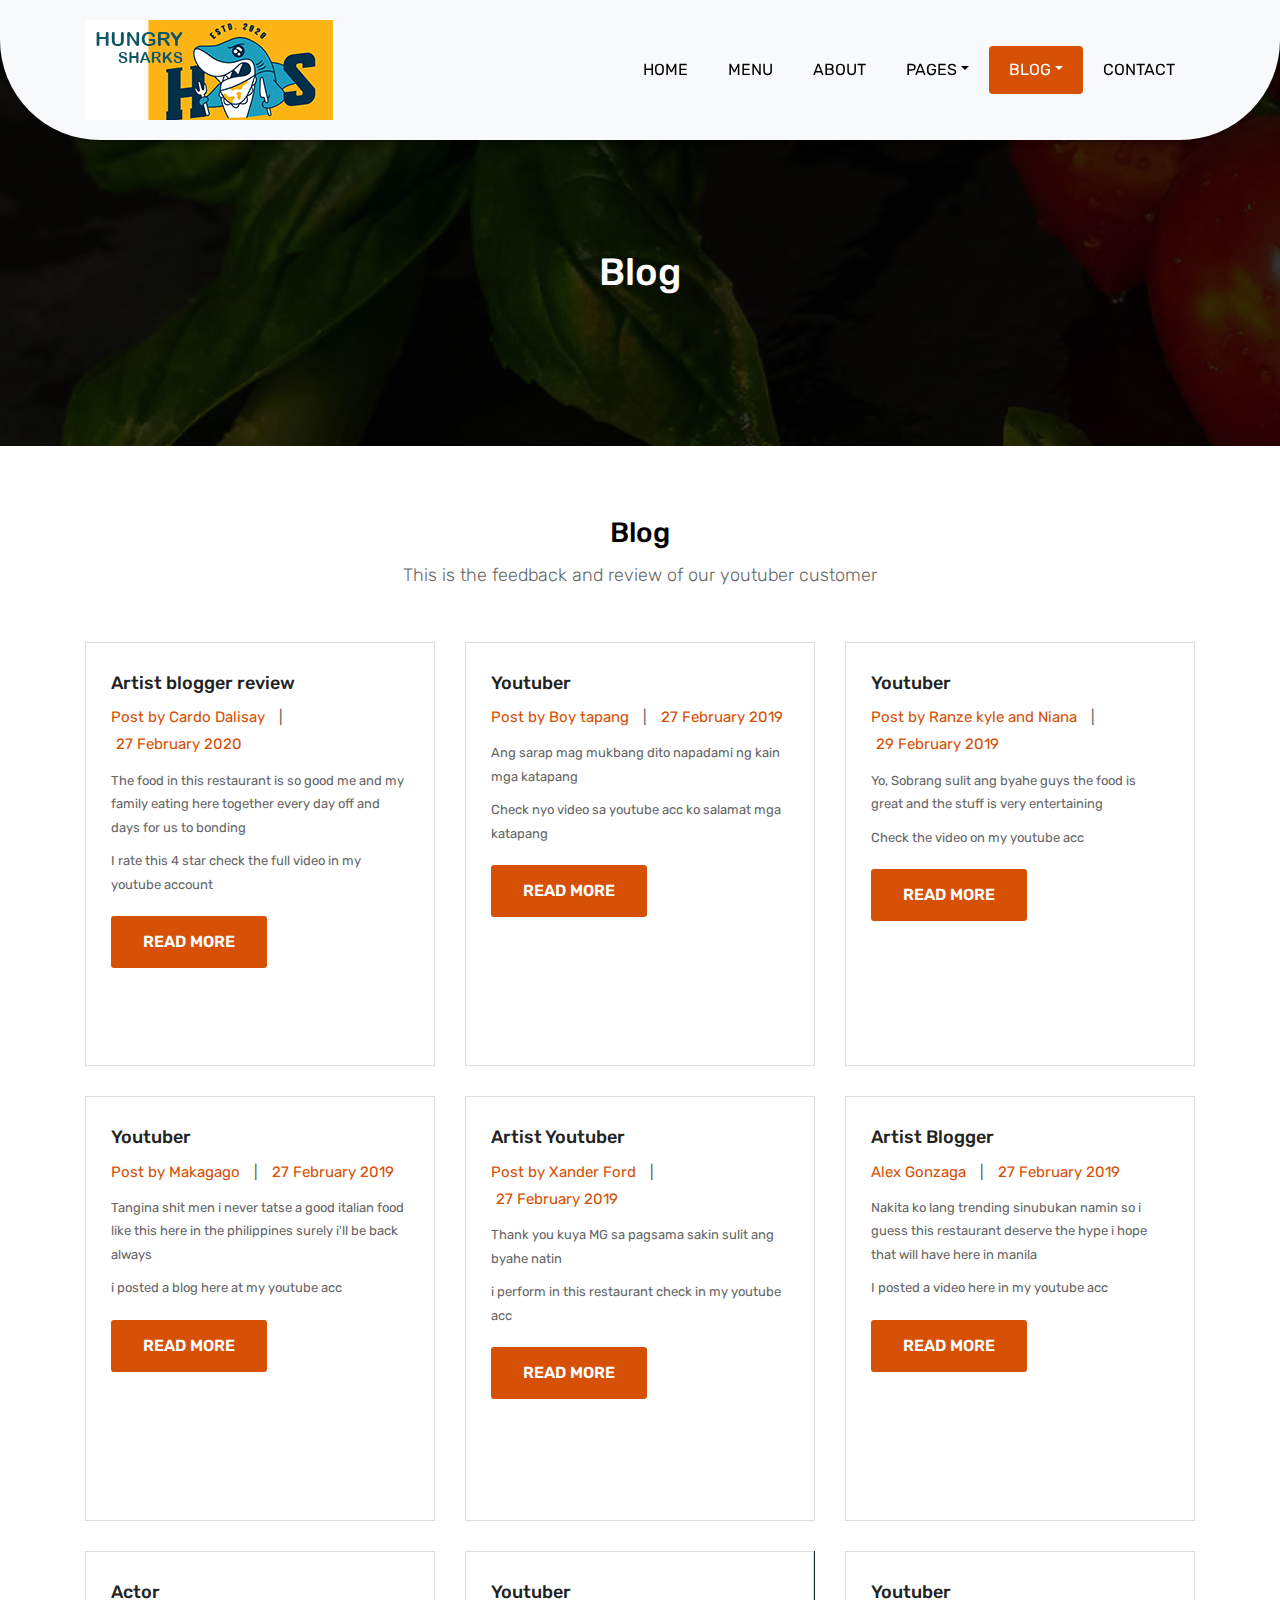
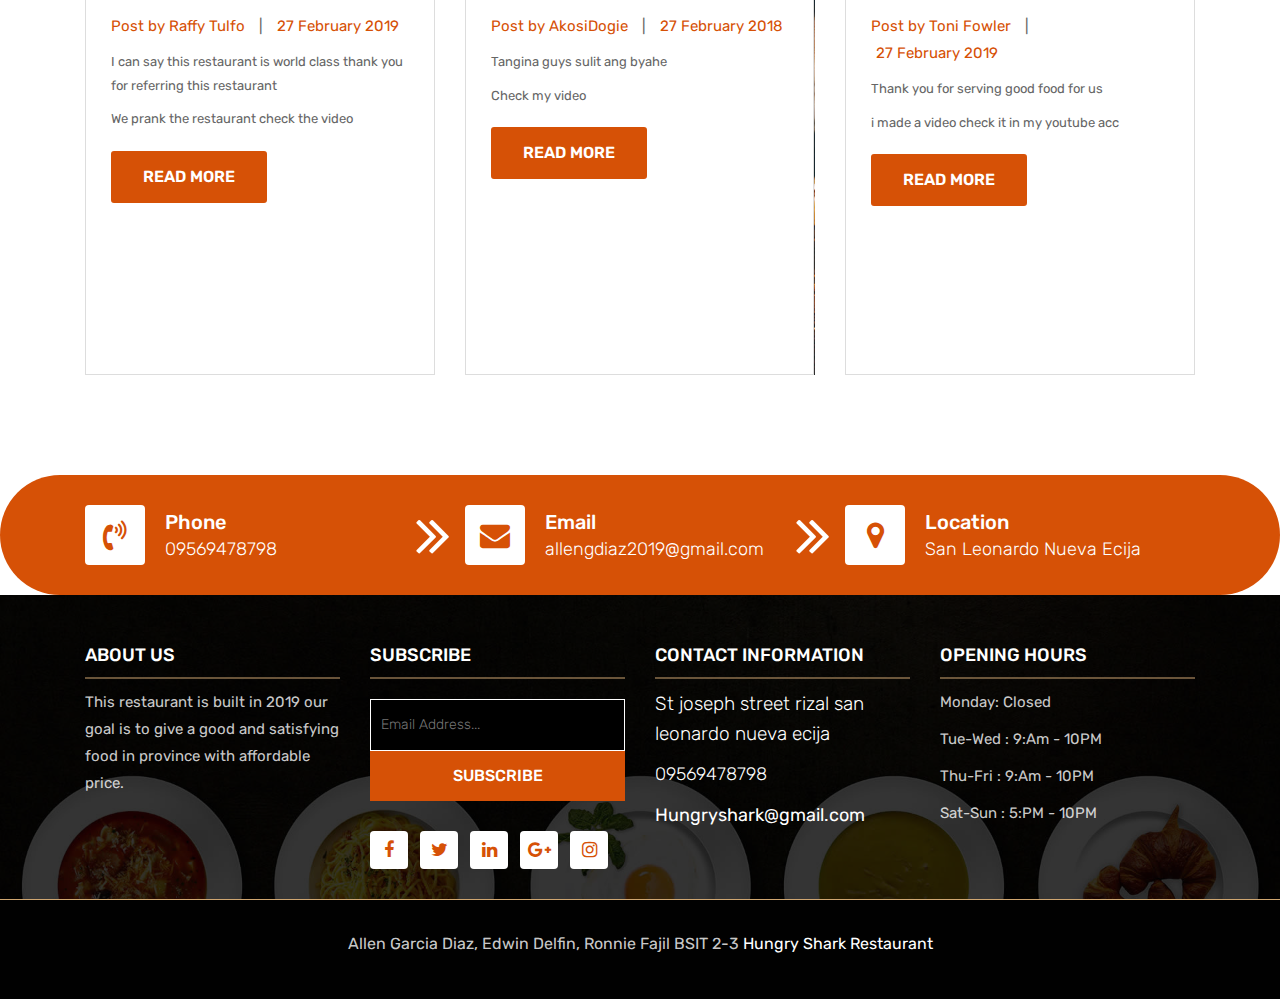
<file: hungryshark/blog.html>
<!DOCTYPE html>
<html lang="en"><!-- Basic -->
<head>
	<meta charset="utf-8">
    <meta http-equiv="X-UA-Compatible" content="IE=edge">   
   
    <!-- Mobile Metas -->
    <meta name="viewport" content="width=device-width, initial-scale=1">
 
     <!-- Site Metas -->
    <title>Live Dinner Restaurant - Responsive HTML5 Template</title>  
    <meta name="keywords" content="">
    <meta name="description" content="">
    <meta name="author" content="">

    <!-- Site Icons -->
    <link rel="shortcut icon" href="images/favicon.ico" type="image/x-icon">
    <link rel="apple-touch-icon" href="images/apple-touch-icon.png">

    <!-- Bootstrap CSS -->
    <link rel="stylesheet" href="css/bootstrap.min.css">    
	<!-- Site CSS -->
    <link rel="stylesheet" href="css/style.css">    
    <!-- Responsive CSS -->
    <link rel="stylesheet" href="css/responsive.css">
    <!-- Custom CSS -->
    <link rel="stylesheet" href="css/custom.css">

    <!--[if lt IE 9]>
      <script src="https://oss.maxcdn.com/libs/html5shiv/3.7.0/html5shiv.js"></script>
      <script src="https://oss.maxcdn.com/libs/respond.js/1.4.2/respond.min.js"></script>
    <![endif]-->

</head>

<body>
	<!-- Start header -->
	<header class="top-navbar">
		<nav class="navbar navbar-expand-lg navbar-light bg-light">
			<div class="container">
				<a class="navbar-brand" href="index.html">
					<img src="images/logo.png" alt="" />
				</a>
				<button class="navbar-toggler" type="button" data-toggle="collapse" data-target="#navbars-rs-food" aria-controls="navbars-rs-food" aria-expanded="false" aria-label="Toggle navigation">
				  <span class="navbar-toggler-icon"></span>
				</button>
				<div class="collapse navbar-collapse" id="navbars-rs-food">
					<ul class="navbar-nav ml-auto">
						<li class="nav-item"><a class="nav-link" href="index.html">Home</a></li>
						<li class="nav-item"><a class="nav-link" href="menu.html">Menu</a></li>
						<li class="nav-item"><a class="nav-link" href="about.html">About</a></li>
						<li class="nav-item dropdown">
							<a class="nav-link dropdown-toggle" href="#" id="dropdown-a" data-toggle="dropdown">Pages</a>
							<div class="dropdown-menu" aria-labelledby="dropdown-a">
								<a class="dropdown-item" href="reservation.html">Reservation</a>
								<a class="dropdown-item" href="stuff.html">Stuff</a>
								<a class="dropdown-item" href="gallery.html">Gallery</a>
							</div>
						</li>
						<li class="nav-item active dropdown">
							<a class="nav-link dropdown-toggle" href="#" id="dropdown-a" data-toggle="dropdown">Blog</a>
							<div class="dropdown-menu" aria-labelledby="dropdown-a">
								<a class="dropdown-item" href="blog.html">blog</a>
								<a class="dropdown-item" href="blog-details.html">blog Single</a>
							</div>
						</li>
						<li class="nav-item"><a class="nav-link" href="contact.html">Contact</a></li>
					</ul>
				</div>
			</div>
		</nav>
	</header>
	<!-- End header -->
	
	<!-- Start All Pages -->
	<div class="all-page-title page-breadcrumb">
		<div class="container text-center">
			<div class="row">
				<div class="col-lg-12">
					<h1>Blog</h1>
				</div>
			</div>
		</div>
	</div>
	<!-- End All Pages -->
	
	<!-- Start blog -->
	<div class="blog-box">
		<div class="container">
			<div class="row">
				<div class="col-lg-12">
					<div class="heading-title text-center">
						<h2>Blog</h2>
						<p>This is the feedback and review of our youtuber customer</p>
					</div>
				</div>
			</div>
			<div class="row">
				<div class="col-lg-4 col-md-6 col-12">
					<div class="blog-box-inner">
						<div class="blog-img-box">
							<img class="img-fluid" src="images/blog-img-01.jpg" alt="">
						</div>
						<div class="blog-detail">
							<h4>Artist blogger review</h4>
							<ul>
								<li><span>Post by Cardo Dalisay</span></li>
								<li>|</li>
								<li><span>27 February 2020</span></li>
							</ul>
							<p>The food in this restaurant is so good me and my family eating here together every day off and days for us to bonding</p>
							<p>I rate this 4 star check the full video in my youtube account</p>
							<a class="btn btn-lg btn-circle btn-outline-new-white" href="#">Read More</a>
						</div>
					</div>
				</div>
				<div class="col-lg-4 col-md-6 col-12">
					<div class="blog-box-inner">
						<div class="blog-img-box">
							<img class="img-fluid" src="images/blog-img-02.jpg" alt="">
						</div>
						<div class="blog-detail">
							<h4>Youtuber</h4>
							<ul>
								<li><span>Post by Boy tapang</span></li>
								<li>|</li>
								<li><span>27 February 2019</span></li>
							</ul>
							<p>Ang sarap mag mukbang dito napadami ng kain mga katapang  </p>
							<p>Check nyo video sa youtube acc ko salamat mga katapang</p>
							<a class="btn btn-lg btn-
							circle btn-outline-new-white" href="#">Read More</a>
						</div>
					</div>
				</div>
				<div class="col-lg-4 col-md-6 col-12">
					<div class="blog-box-inner">
						<div class="blog-img-box">
							<img class="img-fluid" src="images/blog-img-03.jpg" alt="">
						</div>
						<div class="blog-detail">
							<h4>Youtuber</h4>
							<ul>
								<li><span>Post by Ranze kyle and Niana</span></li>
								<li>|</li>
								<li><span>29 February 2019</span></li>
							</ul>
							<p>Yo, Sobrang sulit ang byahe guys the food is great and the stuff is very entertaining </p>
							<p>Check the video on my youtube acc </p>
							<a class="btn btn-lg btn-circle btn-outline-new-white" href="#">Read More</a>
						</div>
					</div>
				</div>
				<div class="col-lg-4 col-md-6 col-12">
					<div class="blog-box-inner">
						<div class="blog-img-box">
							<img class="img-fluid" src="images/blog-img-04.jpg" alt="">
						</div>
						<div class="blog-detail">
							<h4>Youtuber</h4>
							<ul>
								<li><span>Post by Makagago</span></li>
								<li>|</li>
								<li><span>27 February 2019</span></li>
							</ul>
							<p>Tangina shit men i never tatse a good italian food like this here in the philippines surely i'll be back always </p>
							<p>i posted a blog here at my youtube acc </p>
							<a class="btn btn-lg btn-circle btn-outline-new-white" href="#">Read More</a>
						</div>
					</div>
				</div>
				<div class="col-lg-4 col-md-6 col-12">
					<div class="blog-box-inner">
						<div class="blog-img-box">
							<img class="img-fluid" src="images/blog-img-05.jpg" alt="">
						</div>
						<div class="blog-detail">
							<h4>Artist Youtuber</h4>
							<ul>
								<li><span>Post by Xander Ford </span></li>
								<li>|</li>
								<li><span>27 February 2019</span></li>
							</ul>
							<p>Thank you kuya MG sa pagsama sakin sulit ang byahe natin</p>
							<p>i perform in this restaurant check in my youtube acc </p>
							<a class="btn btn-lg btn-circle btn-outline-new-white" href="#">Read More</a>
						</div>
					</div>
				</div>
				<div class="col-lg-4 col-md-6 col-12">
					<div class="blog-box-inner">
						<div class="blog-img-box">
							<img class="img-fluid" src="images/blog-img-06.jpg" alt="">
						</div>
						<div class="blog-detail">
							<h4>Artist Blogger</h4>
							<ul>
								<li><span>Alex Gonzaga</span></li>
								<li>|</li>
								<li><span>27 February 2019</span></li>
							</ul>
							<p>Nakita ko lang trending sinubukan namin so i guess this restaurant deserve the hype i hope that will have here in manila</p>
							<p>I posted a video here in my youtube acc</p>
							<a class="btn btn-lg btn-circle btn-outline-new-white" href="#">Read More</a>
						</div>
					</div>
				</div>
				<div class="col-lg-4 col-md-6 col-12">
					<div class="blog-box-inner">
						<div class="blog-img-box">
							<img class="img-fluid" src="images/blog-img-07.jpg" alt="">
						</div>
						<div class="blog-detail">
							<h4>Actor </h4>
							<ul>
								<li><span>Post by Raffy Tulfo</span></li>
								<li>|</li>
								<li><span>27 February 2019</span></li>
							</ul>
							<p>I can say this restaurant is world class thank you for referring this restaurant</p>
							<p>We prank the restaurant check the video  </p>
							<a class="btn btn-lg btn-circle btn-outline-new-white" href="#">Read More</a>
						</div>
					</div>
				</div>
				<div class="col-lg-4 col-md-6 col-12">
					<div class="blog-box-inner">
						<div class="blog-img-box">
							<img class="img-fluid" src="images/blog-img-08.jpg" alt="">
						</div>
						<div class="blog-detail">
							<h4>Youtuber</h4>
							<ul>
								<li><span>Post by AkosiDogie</span></li>
								<li>|</li>
								<li><span>27 February 2018</span></li>
							</ul>
							<p>Tangina guys sulit ang byahe </p>
							<p>Check my video</p>
							<a class="btn btn-lg btn-circle btn-outline-new-white" href="#">Read More</a>
						</div>
					</div>
				</div>
				<div class="col-lg-4 col-md-6 col-12">
					<div class="blog-box-inner">
						<div class="blog-img-box">
							<img class="img-fluid" src="images/blog-img-09.jpg" alt="">
						</div>
						<div class="blog-detail">
							<h4>Youtuber</h4>
							<ul>
								<li><span>Post by Toni Fowler</span></li>
								<li>|</li>
								<li><span>27 February 2019</span></li>
							</ul>
							<p>Thank you for serving good food for us </p>
							<p>i made a video check it in my youtube acc </p>
							<a class="btn btn-lg btn-circle btn-outline-new-white" href="#">Read More</a>
						</div>
					</div>
				</div>
			</div>
		</div>
	</div>
	<!-- End blog -->
	
<!-- Start Contact info -->
	<div class="contact-imfo-box">
		<div class="container">
			<div class="row">
				<div class="col-md-4 arrow-right">
					<i class="fa fa-volume-control-phone"></i>
					<div class="overflow-hidden">
						<h4>Phone</h4>
						<p class="lead">
							09569478798
						</p>
					</div>
				</div>
				<div class="col-md-4 arrow-right">
					<i class="fa fa-envelope"></i>
					<div class="overflow-hidden">
						<h4>Email</h4>
						<p class="lead">
							allengdiaz2019@gmail.com
						</p>
					</div>
				</div>
				<div class="col-md-4">
					<i class="fa fa-map-marker"></i>
					<div class="overflow-hidden">
						<h4>Location</h4>
						<p class="lead">
							San Leonardo Nueva Ecija
						</p>
					</div>
				</div>
			</div>
		</div>
	</div>
	<!-- End Contact info -->
	
	<!-- Start Footer -->
	<footer class="footer-area bg-f">
		<div class="container">
			<div class="row">
				<div class="col-lg-3 col-md-6">
					<h3>About Us</h3>
					<p>This restaurant is built in 2019 our goal is to give a good and satisfying food in province with affordable price.</p>
				</div>
				<div class="col-lg-3 col-md-6">
					<h3>Subscribe</h3>
					<div class="subscribe_form">
						<form class="subscribe_form">
							<input name="EMAIL" id="subs-email" class="form_input" placeholder="Email Address..." type="email">
							<button type="submit" class="submit">SUBSCRIBE</button>
							<div class="clearfix"></div>
						</form>
					</div>
					<ul class="list-inline f-social">
						<li class="list-inline-item"><a href="#"><i class="fa fa-facebook" aria-hidden="true"></i></a></li>
						<li class="list-inline-item"><a href="#"><i class="fa fa-twitter" aria-hidden="true"></i></a></li>
						<li class="list-inline-item"><a href="#"><i class="fa fa-linkedin" aria-hidden="true"></i></a></li>
						<li class="list-inline-item"><a href="#"><i class="fa fa-google-plus" aria-hidden="true"></i></a></li>
						<li class="list-inline-item"><a href="#"><i class="fa fa-instagram" aria-hidden="true"></i></a></li>
					</ul>
				</div>
				<div class="col-lg-3 col-md-6">
					<h3>Contact information</h3>
					<p class="lead">St joseph street rizal san leonardo nueva ecija</p>
					<p class="lead"><a href="#">09569478798</a></p>
					<p><a href="#"> Hungryshark@gmail.com</a></p>
				</div>
				<div class="col-lg-3 col-md-6">
					<h3>Opening hours</h3>
					<p><span class="text-color">Monday: </span>Closed</p>
					<p><span class="text-color">Tue-Wed :</span> 9:Am - 10PM</p>
					<p><span class="text-color">Thu-Fri :</span> 9:Am - 10PM</p>
					<p><span class="text-color">Sat-Sun :</span> 5:PM - 10PM</p>
				</div>
			</div>
		</div>
		
		<div class="copyright">
			<div class="container">
				<div class="row">
					<div class="col-lg-12">
						<p class="company-name">Allen Garcia Diaz, Edwin Delfin, Ronnie Fajil BSIT 2-3 <a href="#">Hungry Shark Restaurant</a>
				</div>
			</div>
		</div>
		
	</footer>
	<!-- End Footer -->


	
	
	<a href="#" id="back-to-top" title="Back to top" style="display: none;"><i class="fa fa-paper-plane-o" aria-hidden="true"></i></a>

	<!-- ALL JS FILES -->
	<script src="js/jquery-3.2.1.min.js"></script>
	<script src="js/popper.min.js"></script>
	<script src="js/bootstrap.min.js"></script>
    <!-- ALL PLUGINS -->
	
	<script src="js/jquery.superslides.min.js"></script>
	<script src="js/images-loded.min.js"></script>
	<script src="js/isotope.min.js"></script>
	<script src="js/baguetteBox.min.js"></script>
	<script src="js/form-validator.min.js"></script>
    <script src="js/contact-form-script.js"></script>
    <script src="js/custom.js"></script>
</body>
</html>
</file>
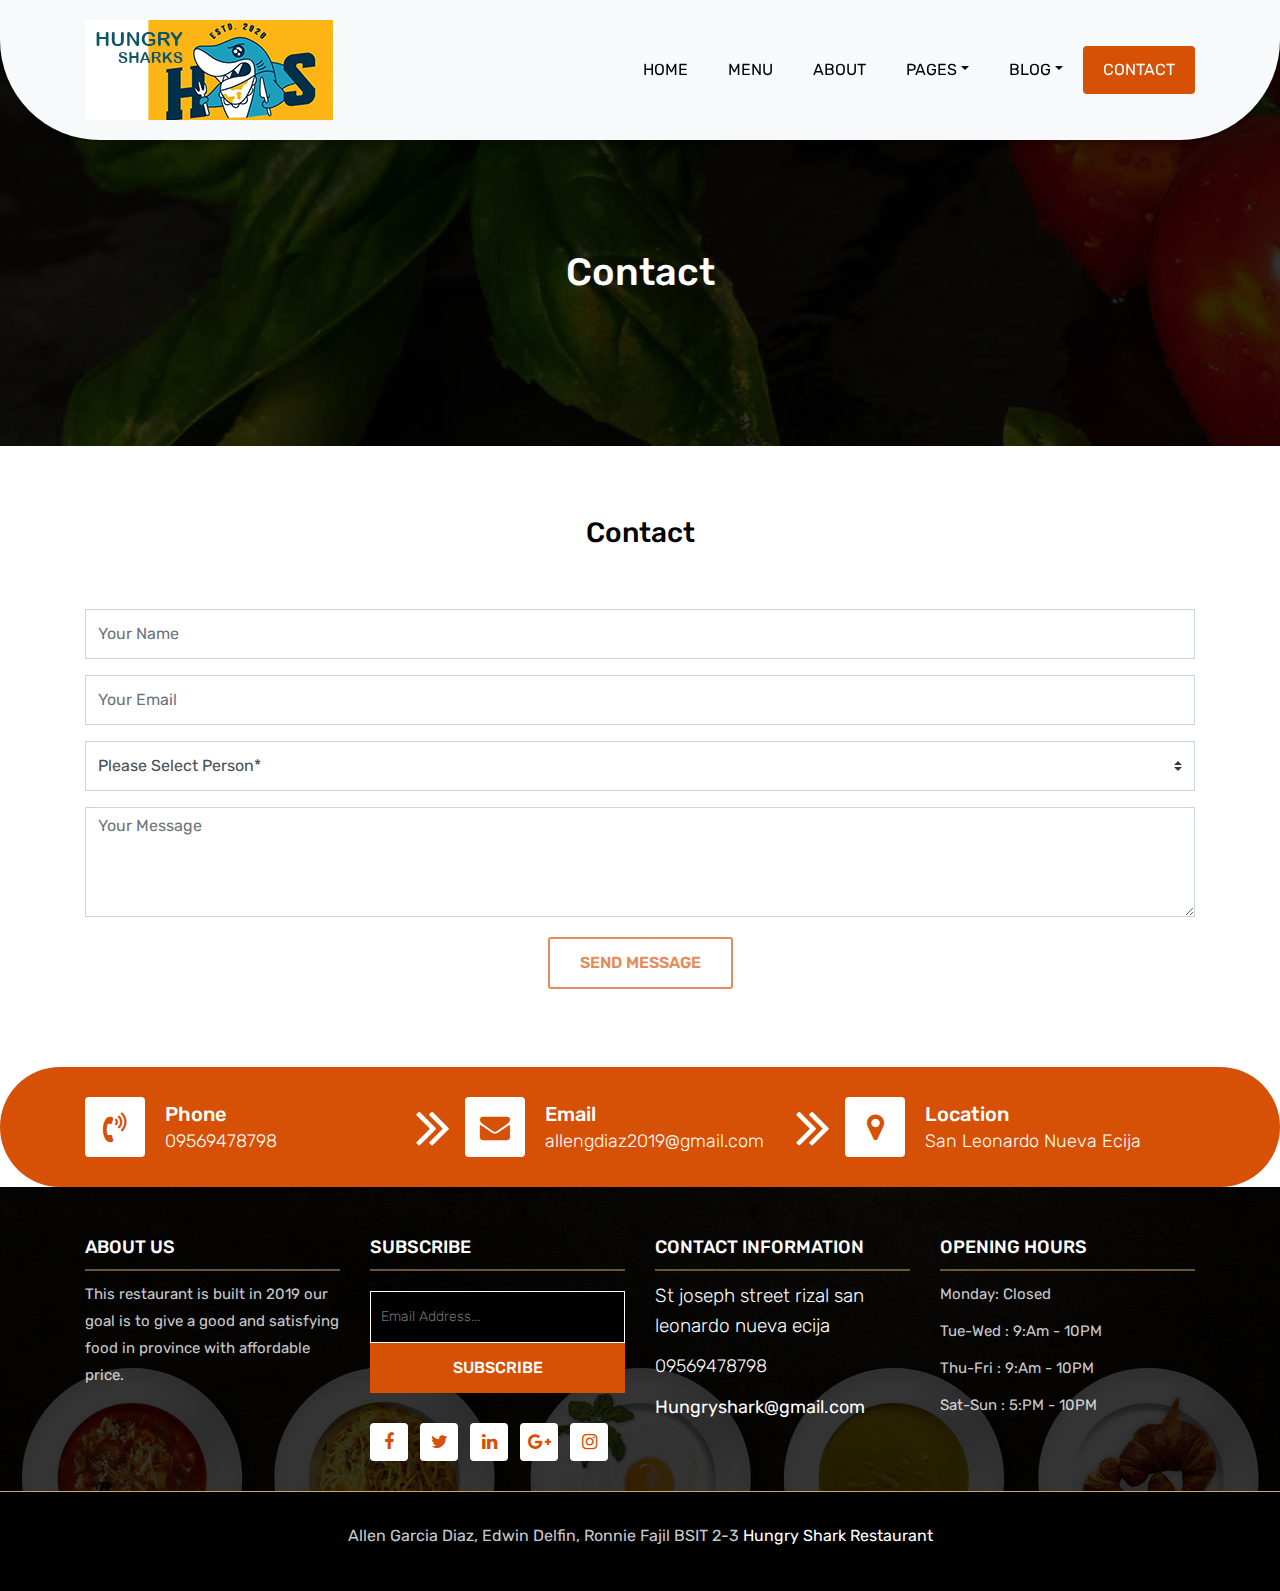
<file: hungryshark/contact.html>
<!DOCTYPE html>
<html lang="en"><!-- Basic -->
<head>
	<meta charset="utf-8">
    <meta http-equiv="X-UA-Compatible" content="IE=edge">   
   
    <!-- Mobile Metas -->
    <meta name="viewport" content="width=device-width, initial-scale=1">
 
     <!-- Site Metas -->
    <title>Live Dinner Restaurant - Responsive HTML5 Template</title>  
    <meta name="keywords" content="">
    <meta name="description" content="">
    <meta name="author" content="">

    <!-- Site Icons -->
    <link rel="shortcut icon" href="images/favicon.ico" type="image/x-icon">
    <link rel="apple-touch-icon" href="images/apple-touch-icon.png">

    <!-- Bootstrap CSS -->
    <link rel="stylesheet" href="css/bootstrap.min.css">    
	<!-- Site CSS -->
    <link rel="stylesheet" href="css/style.css">    
    <!-- Responsive CSS -->
    <link rel="stylesheet" href="css/responsive.css">
    <!-- Custom CSS -->
    <link rel="stylesheet" href="css/custom.css">

    <!--[if lt IE 9]>
      <script src="https://oss.maxcdn.com/libs/html5shiv/3.7.0/html5shiv.js"></script>
      <script src="https://oss.maxcdn.com/libs/respond.js/1.4.2/respond.min.js"></script>
    <![endif]-->

</head>

<body>
	<!-- Start header -->
	<header class="top-navbar">
		<nav class="navbar navbar-expand-lg navbar-light bg-light">
			<div class="container">
				<a class="navbar-brand" href="index.html">
					<img src="images/logo.png" alt="" />
				</a>
				<button class="navbar-toggler" type="button" data-toggle="collapse" data-target="#navbars-rs-food" aria-controls="navbars-rs-food" aria-expanded="false" aria-label="Toggle navigation">
				  <span class="navbar-toggler-icon"></span>
				</button>
				<div class="collapse navbar-collapse" id="navbars-rs-food">
					<ul class="navbar-nav ml-auto">
						<li class="nav-item"><a class="nav-link" href="index.html">Home</a></li>
						<li class="nav-item"><a class="nav-link" href="menu.html">Menu</a></li>
						<li class="nav-item"><a class="nav-link" href="about.html">About</a></li>
						<li class="nav-item dropdown">
							<a class="nav-link dropdown-toggle" href="#" id="dropdown-a" data-toggle="dropdown">Pages</a>
							<div class="dropdown-menu" aria-labelledby="dropdown-a">
								<a class="dropdown-item" href="reservation.html">Reservation</a>
								<a class="dropdown-item" href="stuff.html">Stuff</a>
								<a class="dropdown-item" href="gallery.html">Gallery</a>
							</div>
						</li>
						<li class="nav-item dropdown">
							<a class="nav-link dropdown-toggle" href="#" id="dropdown-a" data-toggle="dropdown">Blog</a>
							<div class="dropdown-menu" aria-labelledby="dropdown-a">
								<a class="dropdown-item" href="blog.html">blog</a>
								<a class="dropdown-item" href="blog-details.html">blog Single</a>
							</div>
						</li>
						<li class="nav-item active"><a class="nav-link" href="contact.html">Contact</a></li>
					</ul>
				</div>
			</div>
		</nav>
	</header>
	<!-- End header -->
	
	<!-- Start All Pages -->
	<div class="all-page-title page-breadcrumb">
		<div class="container text-center">
			<div class="row">
				<div class="col-lg-12">
					<h1>Contact</h1>
				</div>
			</div>
		</div>
	</div>
	<!-- End All Pages -->
	
	<!-- Start Contact -->
	<div class="contact-box">
		<div class="container">
			<div class="row">
				<div class="col-lg-12">
					<div class="heading-title text-center">
						<h2>Contact</h2>
						
					</div>
				</div>
			</div>
			<div class="row">
				<div class="col-lg-12">
					<form id="contactForm">
						<div class="row">
							<div class="col-md-12">
								<div class="form-group">
									<input type="text" class="form-control" id="name" name="name" placeholder="Your Name" required data-error="Please enter your name">
									<div class="help-block with-errors"></div>
								</div>                                 
							</div>
							<div class="col-md-12">
								<div class="form-group">
									<input type="text" placeholder="Your Email" id="email" class="form-control" name="name" required data-error="Please enter your email">
									<div class="help-block with-errors"></div>
								</div> 
							</div>
							<div class="col-md-12">
								<div class="form-group">
									<select class="custom-select d-block form-control" id="guest" required data-error="Please Select Person">
									  <option disabled selected>Please Select Person*</option>
									  <option value="1">1</option>
									  <option value="2">2</option>
									  <option value="3">3</option>
									  <option value="4">4</option>
									  <option value="5">5</option>
									</select>
									<div class="help-block with-errors"></div>
								</div> 
							</div>
							<div class="col-md-12">
								<div class="form-group"> 
									<textarea class="form-control" id="message" placeholder="Your Message" rows="4" data-error="Write your message" required></textarea>
									<div class="help-block with-errors"></div>
								</div>
								<div class="submit-button text-center">
									<button class="btn btn-common" id="submit" type="submit">Send Message</button>
									<div id="msgSubmit" class="h3 text-center hidden"></div> 
									<div class="clearfix"></div> 
								</div>
							</div>
						</div>            
					</form>
				</div>
			</div>
		</div>
	</div>
	<!-- End Contact -->
	
		<!-- Start Contact info -->
		<div class="contact-imfo-box">
		<div class="container">
			<div class="row">
				<div class="col-md-4 arrow-right">
					<i class="fa fa-volume-control-phone"></i>
					<div class="overflow-hidden">
						<h4>Phone</h4>
						<p class="lead">
							09569478798
						</p>
					</div>
				</div>
				<div class="col-md-4 arrow-right">
					<i class="fa fa-envelope"></i>
					<div class="overflow-hidden">
						<h4>Email</h4>
						<p class="lead">
							allengdiaz2019@gmail.com
						</p>
					</div>
				</div>
				<div class="col-md-4">
					<i class="fa fa-map-marker"></i>
					<div class="overflow-hidden">
						<h4>Location</h4>
						<p class="lead">
							San Leonardo Nueva Ecija
						</p>
					</div>
				</div>
			</div>
		</div>
	</div>
	<!-- End Contact info -->
	
	<!-- Start Footer -->
	<footer class="footer-area bg-f">
		<div class="container">
			<div class="row">
				<div class="col-lg-3 col-md-6">
					<h3>About Us</h3>
					<p>This restaurant is built in 2019 our goal is to give a good and satisfying food in province with affordable price.</p>
				</div>
				<div class="col-lg-3 col-md-6">
					<h3>Subscribe</h3>
					<div class="subscribe_form">
						<form class="subscribe_form">
							<input name="EMAIL" id="subs-email" class="form_input" placeholder="Email Address..." type="email">
							<button type="submit" class="submit">SUBSCRIBE</button>
							<div class="clearfix"></div>
						</form>
					</div>
					<ul class="list-inline f-social">
						<li class="list-inline-item"><a href="#"><i class="fa fa-facebook" aria-hidden="true"></i></a></li>
						<li class="list-inline-item"><a href="#"><i class="fa fa-twitter" aria-hidden="true"></i></a></li>
						<li class="list-inline-item"><a href="#"><i class="fa fa-linkedin" aria-hidden="true"></i></a></li>
						<li class="list-inline-item"><a href="#"><i class="fa fa-google-plus" aria-hidden="true"></i></a></li>
						<li class="list-inline-item"><a href="#"><i class="fa fa-instagram" aria-hidden="true"></i></a></li>
					</ul>
				</div>
				<div class="col-lg-3 col-md-6">
					<h3>Contact information</h3>
					<p class="lead">St joseph street rizal san leonardo nueva ecija</p>
					<p class="lead"><a href="#">09569478798</a></p>
					<p><a href="#"> Hungryshark@gmail.com</a></p>
				</div>
				<div class="col-lg-3 col-md-6">
					<h3>Opening hours</h3>
					<p><span class="text-color">Monday: </span>Closed</p>
					<p><span class="text-color">Tue-Wed :</span> 9:Am - 10PM</p>
					<p><span class="text-color">Thu-Fri :</span> 9:Am - 10PM</p>
					<p><span class="text-color">Sat-Sun :</span> 5:PM - 10PM</p>
				</div>
			</div>
		</div>
		
		<div class="copyright">
			<div class="container">
				<div class="row">
					<div class="col-lg-12">
						<p class="company-name">Allen Garcia Diaz, Edwin Delfin, Ronnie Fajil BSIT 2-3 <a href="#">Hungry Shark Restaurant</a>
				</div>
			</div>
		</div>
		
	</footer>
	<!-- End Footer -->
	
	<a href="#" id="back-to-top" title="Back to top" style="display: none;"><i class="fa fa-paper-plane-o" aria-hidden="true"></i></a>

	<!-- ALL JS FILES -->
	<script src="js/jquery-3.2.1.min.js"></script>
	<script src="js/popper.min.js"></script>
	<script src="js/bootstrap.min.js"></script>
    <!-- ALL PLUGINS -->
	
	<script src="js/jquery.superslides.min.js"></script>
	<script src="js/images-loded.min.js"></script>
	<script src="js/isotope.min.js"></script>
	<script src="js/baguetteBox.min.js"></script>
	<script src="js/jquery.mapify.js"></script>
	<script src="js/form-validator.min.js"></script>
    <script src="js/contact-form-script.js"></script>
    <script src="js/custom.js"></script>
	<script>
		$('.map-full').mapify({
			points: [
				{
					lat: 40.7143528,
					lng: -74.0059731,
					marker: true,
					title: 'Marker title',
					infoWindow: 'Live Dinner Restaurant'
				}
			]
		});	
	</script>
</body>
</html>
</file>
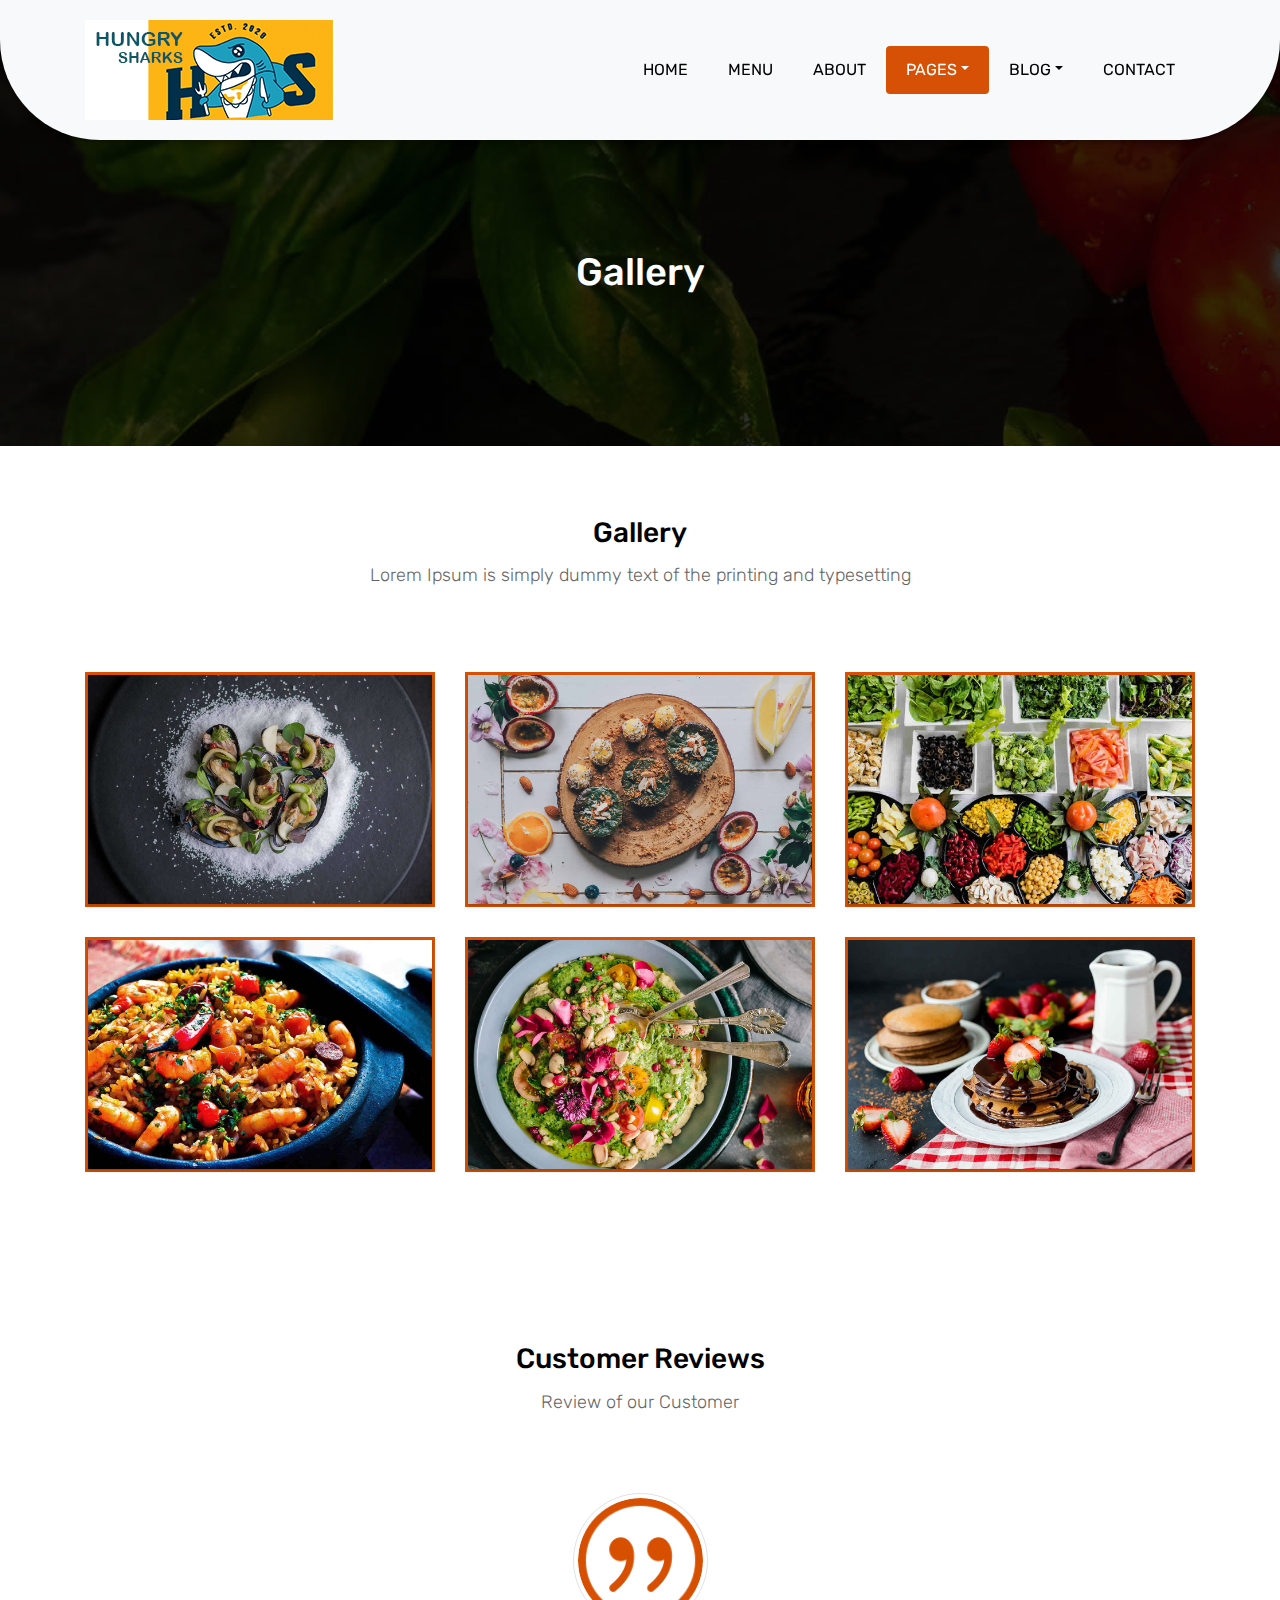
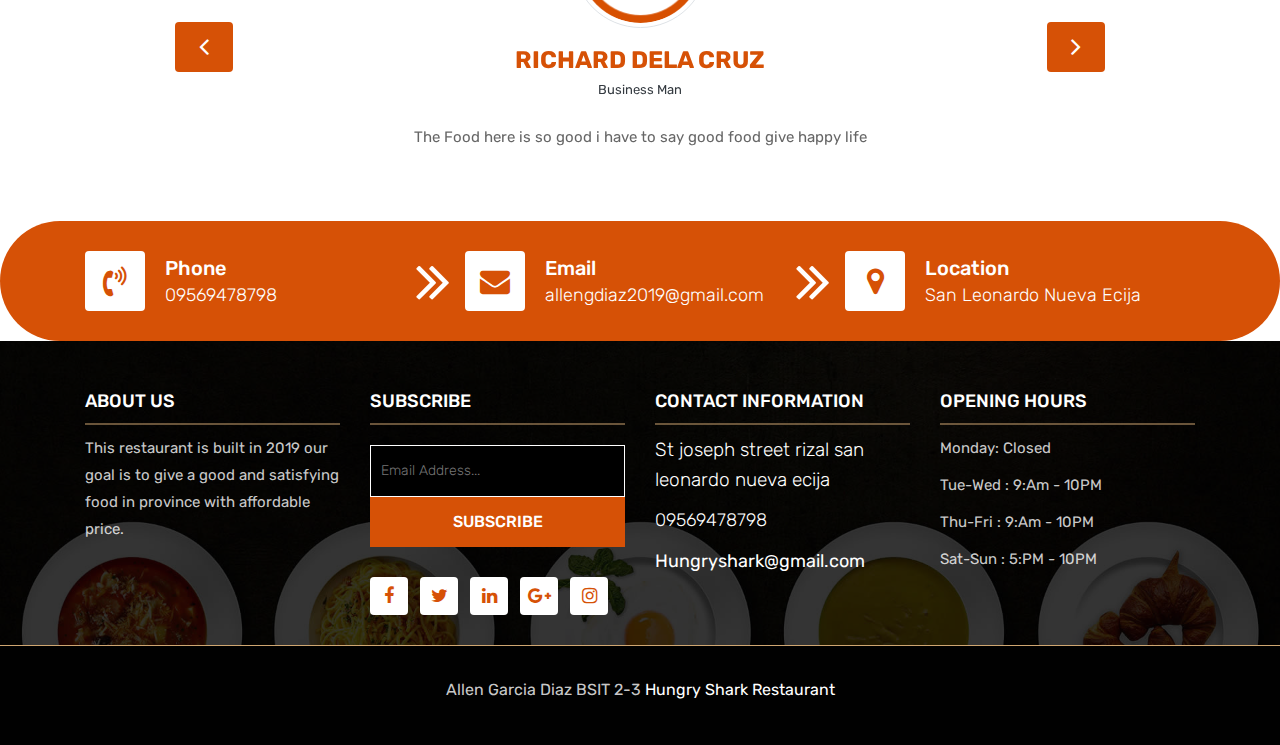
<file: hungryshark/gallery.html>
<!DOCTYPE html>
<html lang="en"><!-- Basic -->
<head>
	<meta charset="utf-8">
    <meta http-equiv="X-UA-Compatible" content="IE=edge">   
   
    <!-- Mobile Metas -->
    <meta name="viewport" content="width=device-width, initial-scale=1">
 
     <!-- Site Metas -->
    <title>Live Dinner Restaurant - Responsive HTML5 Template</title>  
    <meta name="keywords" content="">
    <meta name="description" content="">
    <meta name="author" content="">

    <!-- Site Icons -->
    <link rel="shortcut icon" href="images/favicon.ico" type="image/x-icon">
    <link rel="apple-touch-icon" href="images/apple-touch-icon.png">

    <!-- Bootstrap CSS -->
    <link rel="stylesheet" href="css/bootstrap.min.css">    
	<!-- Site CSS -->
    <link rel="stylesheet" href="css/style.css">    
    <!-- Responsive CSS -->
    <link rel="stylesheet" href="css/responsive.css">
    <!-- Custom CSS -->
    <link rel="stylesheet" href="css/custom.css">

    <!--[if lt IE 9]>
      <script src="https://oss.maxcdn.com/libs/html5shiv/3.7.0/html5shiv.js"></script>
      <script src="https://oss.maxcdn.com/libs/respond.js/1.4.2/respond.min.js"></script>
    <![endif]-->

</head>

<body>
	<!-- Start header -->
	<header class="top-navbar">
		<nav class="navbar navbar-expand-lg navbar-light bg-light">
			<div class="container">
				<a class="navbar-brand" href="index.html">
					<img src="images/logo.png" alt="" />
				</a>
				<button class="navbar-toggler" type="button" data-toggle="collapse" data-target="#navbars-rs-food" aria-controls="navbars-rs-food" aria-expanded="false" aria-label="Toggle navigation">
				  <span class="navbar-toggler-icon"></span>
				</button>
				<div class="collapse navbar-collapse" id="navbars-rs-food">
					<ul class="navbar-nav ml-auto">
						<li class="nav-item"><a class="nav-link" href="index.html">Home</a></li>
						<li class="nav-item"><a class="nav-link" href="menu.html">Menu</a></li>
						<li class="nav-item"><a class="nav-link" href="about.html">About</a></li>
						<li class="nav-item active dropdown">
							<a class="nav-link dropdown-toggle" href="#" id="dropdown-a" data-toggle="dropdown">Pages</a>
							<div class="dropdown-menu" aria-labelledby="dropdown-a">
								<a class="dropdown-item" href="reservation.html">Reservation</a>
								<a class="dropdown-item" href="stuff.html">Stuff</a>
								<a class="dropdown-item" href="gallery.html">Gallery</a>
							</div>
						</li>
						<li class="nav-item dropdown">
							<a class="nav-link dropdown-toggle" href="#" id="dropdown-a" data-toggle="dropdown">Blog</a>
							<div class="dropdown-menu" aria-labelledby="dropdown-a">
								<a class="dropdown-item" href="blog.html">blog</a>
								<a class="dropdown-item" href="blog-details.html">blog Single</a>
							</div>
						</li>
						<li class="nav-item"><a class="nav-link" href="contact.html">Contact</a></li>
					</ul>
				</div>
			</div>
		</nav>
	</header>
	<!-- End header -->
	
	<!-- Start All Pages -->
	<div class="all-page-title page-breadcrumb">
		<div class="container text-center">
			<div class="row">
				<div class="col-lg-12">
					<h1>Gallery</h1>
				</div>
			</div>
		</div>
	</div>
	<!-- End All Pages -->
	
	<!-- Start Gallery -->
	<div class="gallery-box">
		<div class="container">
			<div class="row">
				<div class="col-lg-12">
					<div class="heading-title text-center">
						<h2>Gallery</h2>
						<p>Lorem Ipsum is simply dummy text of the printing and typesetting</p>
					</div>
				</div>
			</div>
			<div class="tz-gallery">
				<div class="row">
					<div class="col-sm-12 col-md-4 col-lg-4">
						<a class="lightbox" href="images/gallery-img-01.jpg">
							<img class="img-fluid" src="images/gallery-img-01.jpg" alt="Gallery Images">
						</a>
					</div>
					<div class="col-sm-6 col-md-4 col-lg-4">
						<a class="lightbox" href="images/gallery-img-02.jpg">
							<img class="img-fluid" src="images/gallery-img-02.jpg" alt="Gallery Images">
						</a>
					</div>
					<div class="col-sm-6 col-md-4 col-lg-4">
						<a class="lightbox" href="images/gallery-img-03.jpg">
							<img class="img-fluid" src="images/gallery-img-03.jpg" alt="Gallery Images">
						</a>
					</div>
					<div class="col-sm-12 col-md-4 col-lg-4">
						<a class="lightbox" href="images/gallery-img-04.jpg">
							<img class="img-fluid" src="images/gallery-img-04.jpg" alt="Gallery Images">
						</a>
					</div>
					<div class="col-sm-6 col-md-4 col-lg-4">
						<a class="lightbox" href="images/gallery-img-05.jpg">
							<img class="img-fluid" src="images/gallery-img-05.jpg" alt="Gallery Images">
						</a>
					</div> 
					<div class="col-sm-6 col-md-4 col-lg-4">
						<a class="lightbox" href="images/gallery-img-06.jpg">
							<img class="img-fluid" src="images/gallery-img-06.jpg" alt="Gallery Images">
						</a>
					</div>
				</div>
			</div>
		</div>
	</div>
	<!-- End Gallery -->
	
	<!-- Start Customer Reviews -->
	<div class="customer-reviews-box">
		<div class="container">
			<div class="row">
				<div class="col-lg-12">
					<div class="heading-title text-center">
						<h2>Customer Reviews</h2>
						<p>Review of our Customer</p>
					</div>
				</div>
			</div>
			<div class="row">
				<div class="col-md-8 mr-auto ml-auto text-center">
					<div id="reviews" class="carousel slide" data-ride="carousel">
						<div class="carousel-inner mt-4">
							<div class="carousel-item text-center active">
								<div class="img-box p-1 border rounded-circle m-auto">
									<img class="d-block w-100 rounded-circle" src="images/quotations-button.png" alt="">
								</div>
								<h5 class="mt-4 mb-0"><strong class="text-warning text-uppercase">Richard Dela Cruz</strong></h5>
								<h6 class="text-dark m-0">Business Man</h6>
								<p class="m-0 pt-3">The Food here is so good i have to say good food give happy life</p>
							</div>
							<div class="carousel-item text-center">
								<div class="img-box p-1 border rounded-circle m-auto">
									<img class="d-block w-100 rounded-circle" src="images/quotations-button.png" alt="">
								</div>
								<h5 class="mt-4 mb-0"><strong class="text-warning text-uppercase">Cardo Dalisay</strong></h5>
								<h6 class="text-dark m-0">Police Man</h6>
								<p class="m-0 pt-3">Sobra tarap pagkain dito babalik balikan talaga yummy!</p>
							</div>
							<div class="carousel-item text-center">
								<div class="img-box p-1 border rounded-circle m-auto">
									<img class="d-block w-100 rounded-circle" src="images/quotations-button.png" alt="">
								</div>
								<h5 class="mt-4 mb-0"><strong class="text-warning text-uppercase">Lebron James</strong></h5>
								<h6 class="text-dark m-0">Basketball Player</h6>
								<p class="m-0 pt-3">The food here is excellent and the people who serve is good too i enjoy visiting here.</p>
							</div>
						</div>
						<a class="carousel-control-prev" href="#reviews" role="button" data-slide="prev">
							<i class="fa fa-angle-left" aria-hidden="true"></i>
							<span class="sr-only">Previous</span>
						</a>
						<a class="carousel-control-next" href="#reviews" role="button" data-slide="next">
							<i class="fa fa-angle-right" aria-hidden="true"></i>
							<span class="sr-only">Next</span>
						</a>
                    </div>
				</div>
			</div>
		</div>
	</div>
	<!-- End Customer Reviews -->
	
	<!-- Start Contact info -->
		<div class="contact-imfo-box">
		<div class="container">
			<div class="row">
				<div class="col-md-4 arrow-right">
					<i class="fa fa-volume-control-phone"></i>
					<div class="overflow-hidden">
						<h4>Phone</h4>
						<p class="lead">
							09569478798
						</p>
					</div>
				</div>
				<div class="col-md-4 arrow-right">
					<i class="fa fa-envelope"></i>
					<div class="overflow-hidden">
						<h4>Email</h4>
						<p class="lead">
							allengdiaz2019@gmail.com
						</p>
					</div>
				</div>
				<div class="col-md-4">
					<i class="fa fa-map-marker"></i>
					<div class="overflow-hidden">
						<h4>Location</h4>
						<p class="lead">
							San Leonardo Nueva Ecija
						</p>
					</div>
				</div>
			</div>
		</div>
	</div>
	<!-- End Contact info -->
	
	<!-- Start Footer -->
	<footer class="footer-area bg-f">
		<div class="container">
			<div class="row">
				<div class="col-lg-3 col-md-6">
					<h3>About Us</h3>
					<p>This restaurant is built in 2019 our goal is to give a good and satisfying food in province with affordable price.</p>
				</div>
				<div class="col-lg-3 col-md-6">
					<h3>Subscribe</h3>
					<div class="subscribe_form">
						<form class="subscribe_form">
							<input name="EMAIL" id="subs-email" class="form_input" placeholder="Email Address..." type="email">
							<button type="submit" class="submit">SUBSCRIBE</button>
							<div class="clearfix"></div>
						</form>
					</div>
					<ul class="list-inline f-social">
						<li class="list-inline-item"><a href="#"><i class="fa fa-facebook" aria-hidden="true"></i></a></li>
						<li class="list-inline-item"><a href="#"><i class="fa fa-twitter" aria-hidden="true"></i></a></li>
						<li class="list-inline-item"><a href="#"><i class="fa fa-linkedin" aria-hidden="true"></i></a></li>
						<li class="list-inline-item"><a href="#"><i class="fa fa-google-plus" aria-hidden="true"></i></a></li>
						<li class="list-inline-item"><a href="#"><i class="fa fa-instagram" aria-hidden="true"></i></a></li>
					</ul>
				</div>
				<div class="col-lg-3 col-md-6">
					<h3>Contact information</h3>
					<p class="lead">St joseph street rizal san leonardo nueva ecija</p>
					<p class="lead"><a href="#">09569478798</a></p>
					<p><a href="#"> Hungryshark@gmail.com</a></p>
				</div>
				<div class="col-lg-3 col-md-6">
					<h3>Opening hours</h3>
					<p><span class="text-color">Monday: </span>Closed</p>
					<p><span class="text-color">Tue-Wed :</span> 9:Am - 10PM</p>
					<p><span class="text-color">Thu-Fri :</span> 9:Am - 10PM</p>
					<p><span class="text-color">Sat-Sun :</span> 5:PM - 10PM</p>
				</div>
			</div>
		</div>
		
		<div class="copyright">
			<div class="container">
				<div class="row">
					<div class="col-lg-12">
						<p class="company-name">Allen Garcia Diaz BSIT 2-3 <a href="#">Hungry Shark Restaurant</a>
				</div>
			</div>
		</div>
		
	</footer>
	<!-- End Footer -->
	
	<a href="#" id="back-to-top" title="Back to top" style="display: none;"><i class="fa fa-paper-plane-o" aria-hidden="true"></i></a>

	<!-- ALL JS FILES -->
	<script src="js/jquery-3.2.1.min.js"></script>
	<script src="js/popper.min.js"></script>
	<script src="js/bootstrap.min.js"></script>
    <!-- ALL PLUGINS -->
	<script src="js/jquery.superslides.min.js"></script>
	<script src="js/images-loded.min.js"></script>
	<script src="js/isotope.min.js"></script>
	<script src="js/baguetteBox.min.js"></script>
	<script src="js/form-validator.min.js"></script>
    <script src="js/contact-form-script.js"></script>
    <script src="js/custom.js"></script>
</body>
</html>
</file>
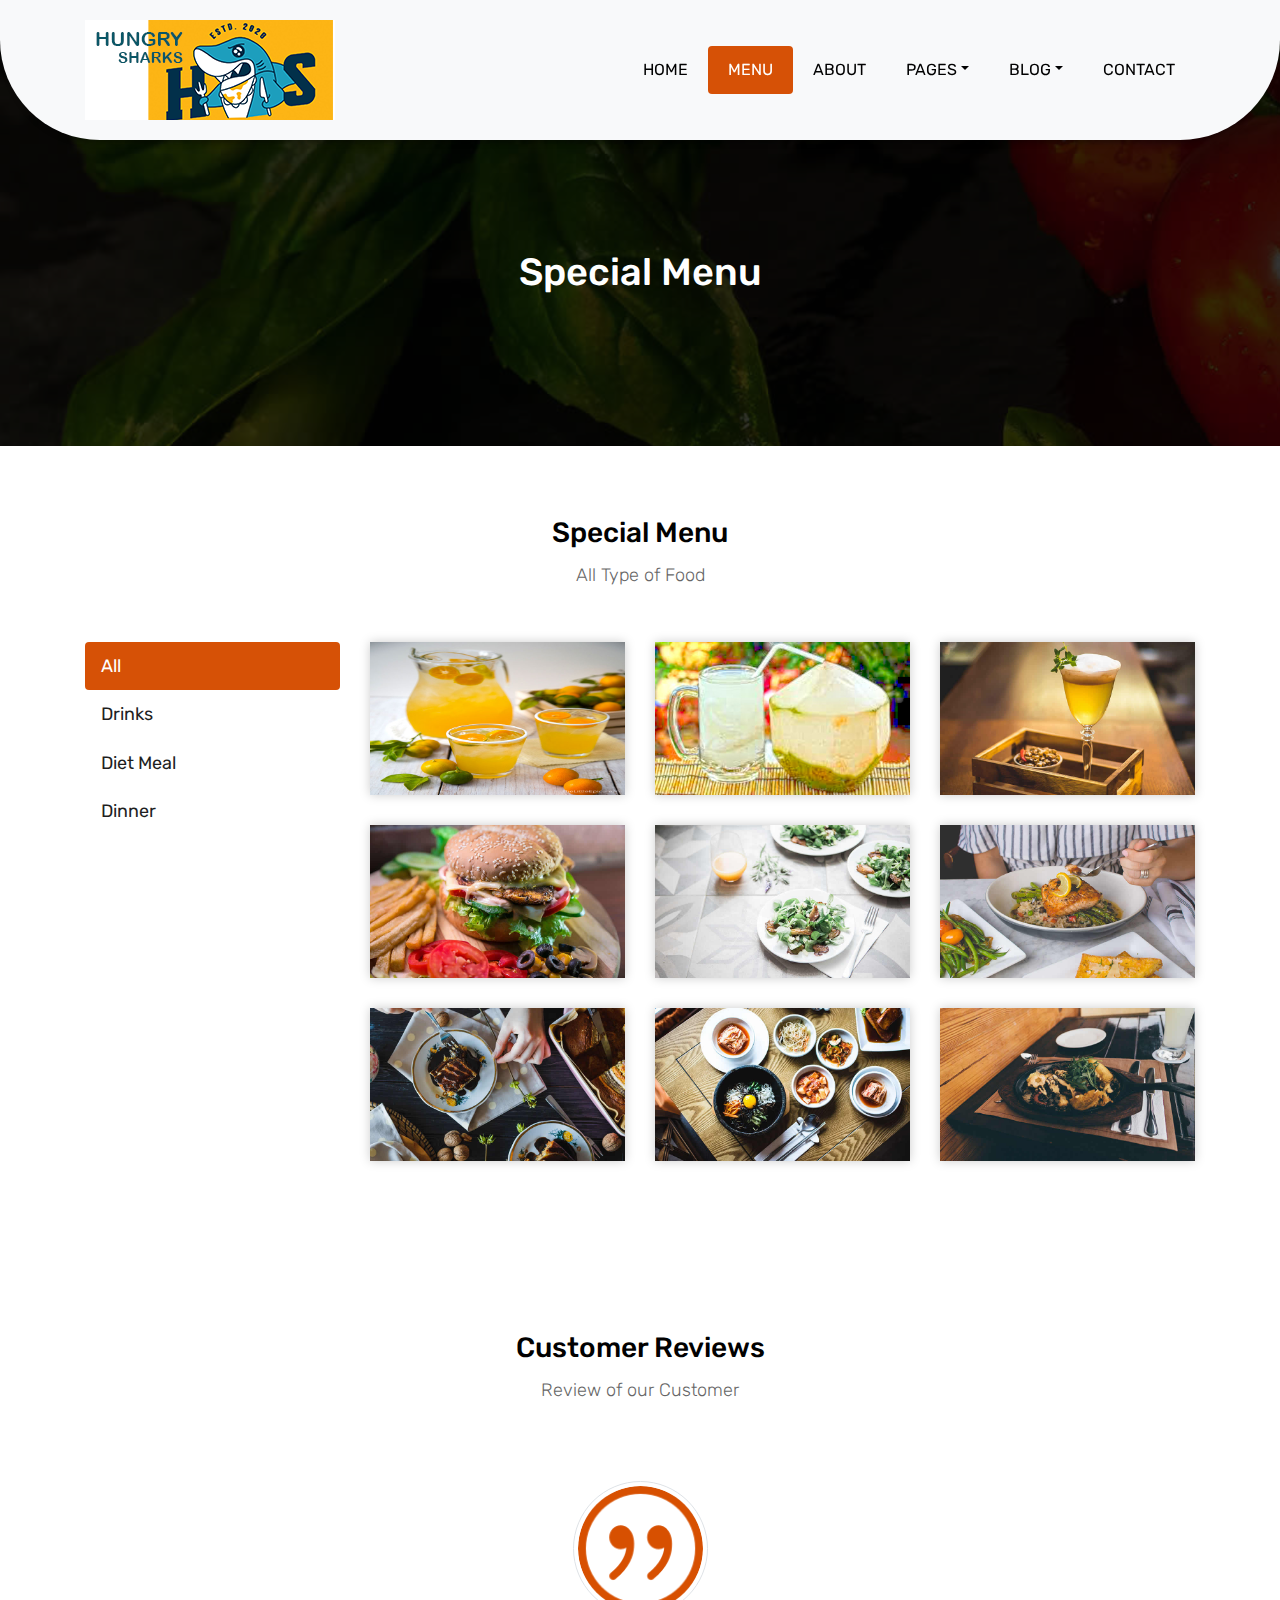
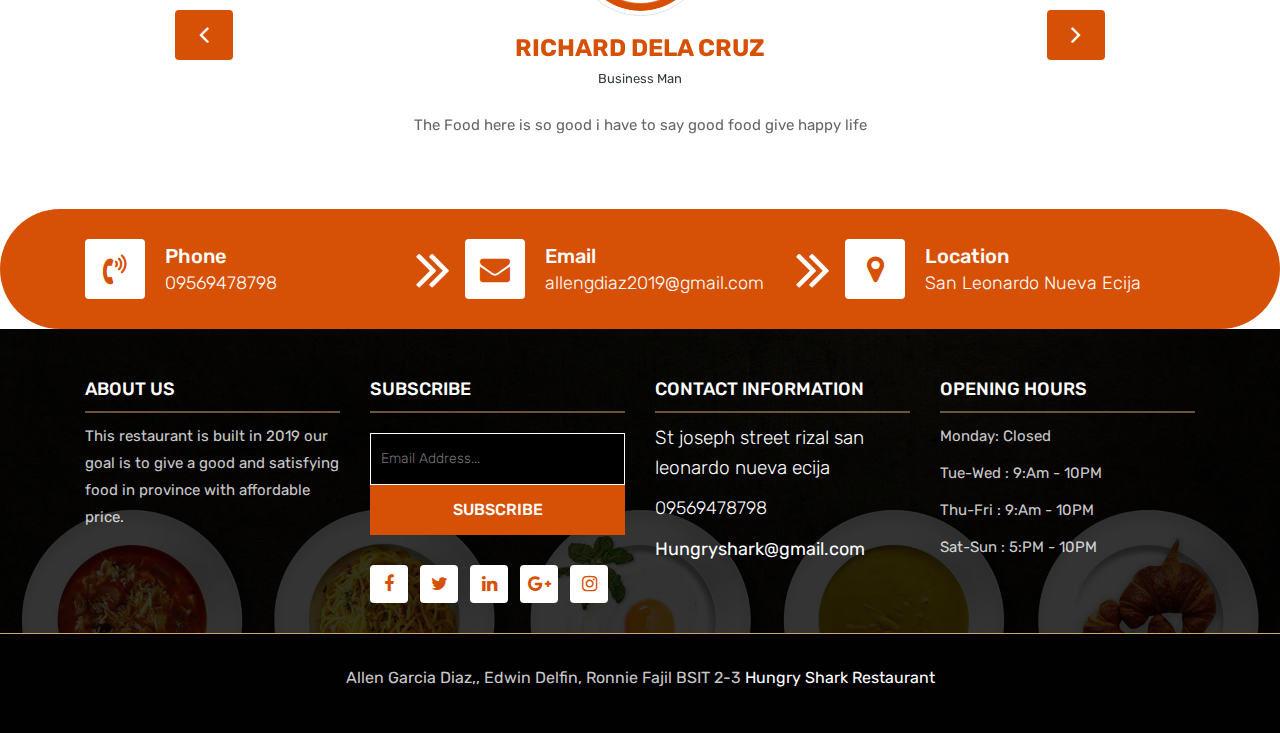
<file: hungryshark/menu.html>
<!DOCTYPE html>
<html lang="en"><!-- Basic -->
<head>
	<meta charset="utf-8">
    <meta http-equiv="X-UA-Compatible" content="IE=edge">   
   
    <!-- Mobile Metas -->
    <meta name="viewport" content="width=device-width, initial-scale=1">
 
     <!-- Site Metas -->
    <title>Live Dinner Restaurant - Responsive HTML5 Template</title>  
    <meta name="keywords" content="">
    <meta name="description" content="">
    <meta name="author" content="">

    <!-- Site Icons -->
    <link rel="shortcut icon" href="images/favicon.ico" type="image/x-icon">
    <link rel="apple-touch-icon" href="images/apple-touch-icon.png">

    <!-- Bootstrap CSS -->
    <link rel="stylesheet" href="css/bootstrap.min.css">    
	<!-- Site CSS -->
    <link rel="stylesheet" href="css/style.css">    
    <!-- Responsive CSS -->
    <link rel="stylesheet" href="css/responsive.css">
    <!-- Custom CSS -->
    <link rel="stylesheet" href="css/custom.css">

    <!--[if lt IE 9]>
      <script src="https://oss.maxcdn.com/libs/html5shiv/3.7.0/html5shiv.js"></script>
      <script src="https://oss.maxcdn.com/libs/respond.js/1.4.2/respond.min.js"></script>
    <![endif]-->

</head>

<body>
	<!-- Start header -->
	<header class="top-navbar">
		<nav class="navbar navbar-expand-lg navbar-light bg-light">
			<div class="container">
				<a class="navbar-brand" href="index.html">
					<img src="images/logo.png" alt="" />
				</a>
				<button class="navbar-toggler" type="button" data-toggle="collapse" data-target="#navbars-rs-food" aria-controls="navbars-rs-food" aria-expanded="false" aria-label="Toggle navigation">
				  <span class="navbar-toggler-icon"></span>
				</button>
				<div class="collapse navbar-collapse" id="navbars-rs-food">
					<ul class="navbar-nav ml-auto">
						<li class="nav-item"><a class="nav-link" href="index.html">Home</a></li>
						<li class="nav-item active"><a class="nav-link" href="menu.html">Menu</a></li>
						<li class="nav-item"><a class="nav-link" href="about.html">About</a></li>
						<li class="nav-item dropdown">
							<a class="nav-link dropdown-toggle" href="#" id="dropdown-a" data-toggle="dropdown">Pages</a>
							<div class="dropdown-menu" aria-labelledby="dropdown-a">
								<a class="dropdown-item" href="reservation.html">Reservation</a>
								<a class="dropdown-item" href="stuff.html">Stuff</a>
								<a class="dropdown-item" href="gallery.html">Gallery</a>
							</div>
						</li>
						<li class="nav-item dropdown">
							<a class="nav-link dropdown-toggle" href="#" id="dropdown-a" data-toggle="dropdown">Blog</a>
							<div class="dropdown-menu" aria-labelledby="dropdown-a">
								<a class="dropdown-item" href="blog.html">blog</a>
								<a class="dropdown-item" href="blog-details.html">blog Single</a>
							</div>
						</li>
						<li class="nav-item"><a class="nav-link" href="contact.html">Contact</a></li>
					</ul>
				</div>
			</div>
		</nav>
	</header>
	<!-- End header -->
	
	<!-- Start All Pages -->
	<div class="all-page-title page-breadcrumb">
		<div class="container text-center">
			<div class="row">
				<div class="col-lg-12">
					<h1>Special Menu</h1>
				</div>
			</div>
		</div>
	</div>
	<!-- End All Pages -->
	
	<!-- Start Menu -->
	<div class="menu-box">
		<div class="container">
			<div class="row">
				<div class="col-lg-12">
					<div class="heading-title text-center">
						<h2>Special Menu</h2>
						<p>All Type of Food</p>
					</div>
				</div>
			</div>
				
			<div class="row inner-menu-box">
				<div class="col-3">
					<div class="nav flex-column nav-pills" id="v-pills-tab" role="tablist" aria-orientation="vertical">
						<a class="nav-link active" id="v-pills-home-tab" data-toggle="pill" href="#v-pills-home" role="tab" aria-controls="v-pills-home" aria-selected="true">All</a>
						<a class="nav-link" id="v-pills-profile-tab" data-toggle="pill" href="#v-pills-profile" role="tab" aria-controls="v-pills-profile" aria-selected="false">Drinks</a>
						<a class="nav-link" id="v-pills-messages-tab" data-toggle="pill" href="#v-pills-messages" role="tab" aria-controls="v-pills-messages" aria-selected="false">Diet Meal</</a>
						<a class="nav-link" id="v-pills-settings-tab" data-toggle="pill" href="#v-pills-settings" role="tab" aria-controls="v-pills-settings" aria-selected="false">Dinner</a>
					</div>
				</div>
				
				<div class="col-9">
					<div class="tab-content" id="v-pills-tabContent">
						<div class="tab-pane fade show active" id="v-pills-home" role="tabpanel" aria-labelledby="v-pills-home-tab">
							<div class="row">
								<div class="col-lg-4 col-md-6 special-grid drinks">
									<div class="gallery-single fix">
										<img src="images/img-01.jpg" class="img-fluid" alt="Image">
										<div class="why-text">
											<h4>Tea with real fruits</h4>
											<p>This tea was made by famous Filipino chef from aklan</p>
											<h5> php 250.00</h5>
										</div>
									</div>
								</div>
								
								<div class="col-lg-4 col-md-6 special-grid drinks">
									<div class="gallery-single fix">
										<img src="images/img-02.jpg" class="img-fluid" alt="Image">
										<div class="why-text">
											<h4>Buko Classic</h4>
											<p>This drinks was the all time favorite of all Filipino</p>
											<h5>php 150.00</h5>
										</div>
									</div>
								</div>
								
								<div class="col-lg-4 col-md-6 special-grid drinks">
									<div class="gallery-single fix">
										<img src="images/img-03.jpg" class="img-fluid" alt="Image">
										<div class="why-text">
											<h4>Fruity Juice</h4>
											<p>This is our special drinks originally made by our own Chef</p>
											<h5> php 300.00</h5>
										</div>
									</div>
								</div>
								
								<div class="col-lg-4 col-md-6 special-grid lunch">
									<div class="gallery-single fix">
										<img src="images/img-04.jpg" class="img-fluid" alt="Image">
										<div class="why-text">
											<h4>Club House Sandwich</h4>
											<p>Special Burger that have bacon, mushroom chedar ranch chicken cheese</p>
											<h5> php 200.00</h5>
										</div>
									</div>
								</div>
								
								<div class="col-lg-4 col-md-6 special-grid lunch">
									<div class="gallery-single fix">
										<img src="images/img-05.jpg" class="img-fluid" alt="Image">
										<div class="why-text">
											<h4>Green herbs</h4>
											<p>This food was made by our chef for the people who wants to diet</p>
											<h5>php 550.00</h5>
										</div>
									</div>
								</div>
								
								<div class="col-lg-4 col-md-6 special-grid lunch">
									<div class="gallery-single fix">
										<img src="images/img-06.jpg" class="img-fluid" alt="Image">
										<div class="why-text">
											<h4>Meat and Vegtables</h4>
											<p>This food is for protein and diet</p>
											<h5> php 400.00</h5>
										</div>
									</div>
								</div>
								
								<div class="col-lg-4 col-md-6 special-grid dinner">
									<div class="gallery-single fix">
										<img src="images/img-07.jpg" class="img-fluid" alt="Image">
										<div class="why-text">
											<h4>Italian Cussaine Eat all you can</h4>
											<p>This food is eat all you can</p>
											<h5> Php 500.00 per head</h5>
										</div>
									</div>
								</div>
								
								<div class="col-lg-4 col-md-6 special-grid dinner">
									<div class="gallery-single fix">
										<img src="images/img-08.jpg" class="img-fluid" alt="Image">
										<div class="why-text">
											<h4>Japanesse cussaine</h4>
											<p>Japanesse food good for 3 person</p>
											<h5>Php 600.00</h5>
										</div>
									</div>
								</div>
								
								<div class="col-lg-4 col-md-6 special-grid dinner">
									<div class="gallery-single fix">
										<img src="images/img-09.jpg" class="img-fluid" alt="Image">
										<div class="why-text">
											<h4>Beef steak</h4>
											<p>High quality beef </p>
											<h5> Php 300.00</h5>
										</div>
									</div>
								</div>
							</div>
							
						</div>
						<div class="tab-pane fade" id="v-pills-profile" role="tabpanel" aria-labelledby="v-pills-profile-tab">
							<div class="row">
								<div class="col-lg-4 col-md-6 special-grid drinks">
									<div class="gallery-single fix">
										<img src="images/img-01.jpg" class="img-fluid" alt="Image">
										<div class="why-text">
											<h4>Tea with real fruits</h4>
											<p>This tea was made by famous chef of Aklan</p>
											<h5>Php 250.00</h5>
										</div>
									</div>
								</div>
								
								<div class="col-lg-4 col-md-6 special-grid drinks">
									<div class="gallery-single fix">
										<img src="images/img-02.jpg" class="img-fluid" alt="Image">
										<div class="why-text">
											<h4>Buko classic</h4>
											<p>This drinks is the all time favorite of all Filipino</p>
											<h5> Php 150.00</h5>
										</div>
									</div>
								</div>
								
								<div class="col-lg-4 col-md-6 special-grid drinks">
									<div class="gallery-single fix">
										<img src="images/img-03.jpg" class="img-fluid" alt="Image">
										<div class="why-text">
											<h4>Fruity juice</h4>
											<p>This is our special drinks originally made by our own Chef</p>
											<h5> Php 300.00</h5>
										</div>
									</div>
								</div>
							</div>
							
						</div>
						<div class="tab-pane fade" id="v-pills-messages" role="tabpanel" aria-labelledby="v-pills-messages-tab">
							<div class="row">
								<div class="col-lg-4 col-md-6 special-grid lunch">
									<div class="gallery-single fix">
										<img src="images/img-04.jpg" class="img-fluid" alt="Image">
										<div class="why-text">
											<h4>Clubhouse Sandwich</h4>
											<p>Special Burger that have bacon mushroom chedar ranch chicken cheese.</p>
											<h5>Php 200.00</h5>
										</div>
									</div>
								</div>
								
								<div class="col-lg-4 col-md-6 special-grid lunch">
									<div class="gallery-single fix">
										<img src="images/img-05.jpg" class="img-fluid" alt="Image">
										<div class="why-text">
											<h4>Green Herbs</h4>
											<p>This food was made by our Chef for the people who wants to diet</p>
											<h5> Php 550.00</h5>
										</div>
									</div>
								</div>
								
								<div class="col-lg-4 col-md-6 special-grid lunch">
									<div class="gallery-single fix">
										<img src="images/img-06.jpg" class="img-fluid" alt="Image">
										<div class="why-text">
											<h4>Meat and vegetables</h4>
											<p>This food is for protein and diet</p>
											<h5> Php 400.00</h5>
										</div>
									</div>
								</div>
							</div>
						</div>
						<div class="tab-pane fade" id="v-pills-settings" role="tabpanel" aria-labelledby="v-pills-settings-tab">
							<div class="row">
								<div class="col-lg-4 col-md-6 special-grid dinner">
									<div class="gallery-single fix">
										<img src="images/img-07.jpg" class="img-fluid" alt="Image">
										<div class="why-text">
											<h4>Italian cussaine Eat all you can</h4>
											<p>This food is eat all you can</p>
											<h5> Php 500.00 per head</h5>
										</div>
									</div>
								</div>
								
								<div class="col-lg-4 col-md-6 special-grid dinner">
									<div class="gallery-single fix">
										<img src="images/img-08.jpg" class="img-fluid" alt="Image">
										<div class="why-text">
											<h4>Japanesse Cussaine</h4>
											<p>This food is japanesse cussaine good for 3 person</p>
											<h5>Php 600.00</h5>
										</div>
									</div>
								</div>
								
								<div class="col-lg-4 col-md-6 special-grid dinner">
									<div class="gallery-single fix">
										<img src="images/img-09.jpg" class="img-fluid" alt="Image">
										<div class="why-text">
											<h4>Beef Steak</h4>
											<p>High quality beef</p>
											<h5>Php 300.00</h5>
										</div>
									</div>
								</div>
							</div>
						</div>
					</div>
				</div>
			</div>
			
		</div>
	</div>
	<!-- End Menu -->
	<!-- Start Customer Reviews -->
	<div class="customer-reviews-box">
		<div class="container">
			<div class="row">
				<div class="col-lg-12">
					<div class="heading-title text-center">
						<h2>Customer Reviews</h2>
						<p>Review of our Customer</p>
					</div>
				</div>
			</div>
			<div class="row">
				<div class="col-md-8 mr-auto ml-auto text-center">
					<div id="reviews" class="carousel slide" data-ride="carousel">
						<div class="carousel-inner mt-4">
							<div class="carousel-item text-center active">
								<div class="img-box p-1 border rounded-circle m-auto">
									<img class="d-block w-100 rounded-circle" src="images/quotations-button.png" alt="">
								</div>
								<h5 class="mt-4 mb-0"><strong class="text-warning text-uppercase">Richard Dela Cruz</strong></h5>
								<h6 class="text-dark m-0">Business Man</h6>
								<p class="m-0 pt-3">The Food here is so good i have to say good food give happy life</p>
							</div>
							<div class="carousel-item text-center">
								<div class="img-box p-1 border rounded-circle m-auto">
									<img class="d-block w-100 rounded-circle" src="images/quotations-button.png" alt="">
								</div>
								<h5 class="mt-4 mb-0"><strong class="text-warning text-uppercase">Cardo Dalisay</strong></h5>
								<h6 class="text-dark m-0">Police Man</h6>
								<p class="m-0 pt-3">Sobra tarap pagkain dito babalik balikan talaga yummy!</p>
							</div>
							<div class="carousel-item text-center">
								<div class="img-box p-1 border rounded-circle m-auto">
									<img class="d-block w-100 rounded-circle" src="images/quotations-button.png" alt="">
								</div>
								<h5 class="mt-4 mb-0"><strong class="text-warning text-uppercase">Lebron James</strong></h5>
								<h6 class="text-dark m-0">Basketball Player</h6>
								<p class="m-0 pt-3">The food here is excellent and the people who serve is good too i enjoy visiting here.</p>
							</div>
						</div>
						<a class="carousel-control-prev" href="#reviews" role="button" data-slide="prev">
							<i class="fa fa-angle-left" aria-hidden="true"></i>
							<span class="sr-only">Previous</span>
						</a>
						<a class="carousel-control-next" href="#reviews" role="button" data-slide="next">
							<i class="fa fa-angle-right" aria-hidden="true"></i>
							<span class="sr-only">Next</span>
						</a>
                    </div>
				</div>
			</div>
		</div>
	</div>
	<!-- End Customer Reviews -->
	
	<!-- Start Contact info -->
		<div class="contact-imfo-box">
		<div class="container">
			<div class="row">
				<div class="col-md-4 arrow-right">
					<i class="fa fa-volume-control-phone"></i>
					<div class="overflow-hidden">
						<h4>Phone</h4>
						<p class="lead">
							09569478798
						</p>
					</div>
				</div>
				<div class="col-md-4 arrow-right">
					<i class="fa fa-envelope"></i>
					<div class="overflow-hidden">
						<h4>Email</h4>
						<p class="lead">
							allengdiaz2019@gmail.com
						</p>
					</div>
				</div>
				<div class="col-md-4">
					<i class="fa fa-map-marker"></i>
					<div class="overflow-hidden">
						<h4>Location</h4>
						<p class="lead">
							San Leonardo Nueva Ecija
						</p>
					</div>
				</div>
			</div>
		</div>
	</div>
	<!-- End Contact info -->
	
	<!-- Start Footer -->
	<footer class="footer-area bg-f">
		<div class="container">
			<div class="row">
				<div class="col-lg-3 col-md-6">
					<h3>About Us</h3>
					<p>This restaurant is built in 2019 our goal is to give a good and satisfying food in province with affordable price.</p>
				</div>
				<div class="col-lg-3 col-md-6">
					<h3>Subscribe</h3>
					<div class="subscribe_form">
						<form class="subscribe_form">
							<input name="EMAIL" id="subs-email" class="form_input" placeholder="Email Address..." type="email">
							<button type="submit" class="submit">SUBSCRIBE</button>
							<div class="clearfix"></div>
						</form>
					</div>
					<ul class="list-inline f-social">
						<li class="list-inline-item"><a href="#"><i class="fa fa-facebook" aria-hidden="true"></i></a></li>
						<li class="list-inline-item"><a href="#"><i class="fa fa-twitter" aria-hidden="true"></i></a></li>
						<li class="list-inline-item"><a href="#"><i class="fa fa-linkedin" aria-hidden="true"></i></a></li>
						<li class="list-inline-item"><a href="#"><i class="fa fa-google-plus" aria-hidden="true"></i></a></li>
						<li class="list-inline-item"><a href="#"><i class="fa fa-instagram" aria-hidden="true"></i></a></li>
					</ul>
				</div>
				<div class="col-lg-3 col-md-6">
					<h3>Contact information</h3>
					<p class="lead">St joseph street rizal san leonardo nueva ecija</p>
					<p class="lead"><a href="#">09569478798</a></p>
					<p><a href="#"> Hungryshark@gmail.com</a></p>
				</div>
				<div class="col-lg-3 col-md-6">
					<h3>Opening hours</h3>
					<p><span class="text-color">Monday: </span>Closed</p>
					<p><span class="text-color">Tue-Wed :</span> 9:Am - 10PM</p>
					<p><span class="text-color">Thu-Fri :</span> 9:Am - 10PM</p>
					<p><span class="text-color">Sat-Sun :</span> 5:PM - 10PM</p>
				</div>
			</div>
		</div>
		
		<div class="copyright">
			<div class="container">
				<div class="row">
					<div class="col-lg-12">
						<p class="company-name">Allen Garcia Diaz,, Edwin Delfin, Ronnie Fajil BSIT 2-3 <a href="#">Hungry Shark Restaurant</a>
				</div>
			</div>
		</div>
		
	</footer>
	<!-- End Footer -->
	<a href="#" id="back-to-top" title="Back to top" style="display: none;"><i class="fa fa-paper-plane-o" aria-hidden="true"></i></a>

	<!-- ALL JS FILES -->
	<script src="js/jquery-3.2.1.min.js"></script>
	<script src="js/popper.min.js"></script>
	<script src="js/bootstrap.min.js"></script>
    <!-- ALL PLUGINS -->
	<script src="js/jquery.superslides.min.js"></script>
	<script src="js/images-loded.min.js"></script>
	<script src="js/isotope.min.js"></script>
	<script src="js/baguetteBox.min.js"></script>
	<script src="js/form-validator.min.js"></script>
    <script src="js/contact-form-script.js"></script>
    <script src="js/custom.js"></script>
</body>
</html>
</file>
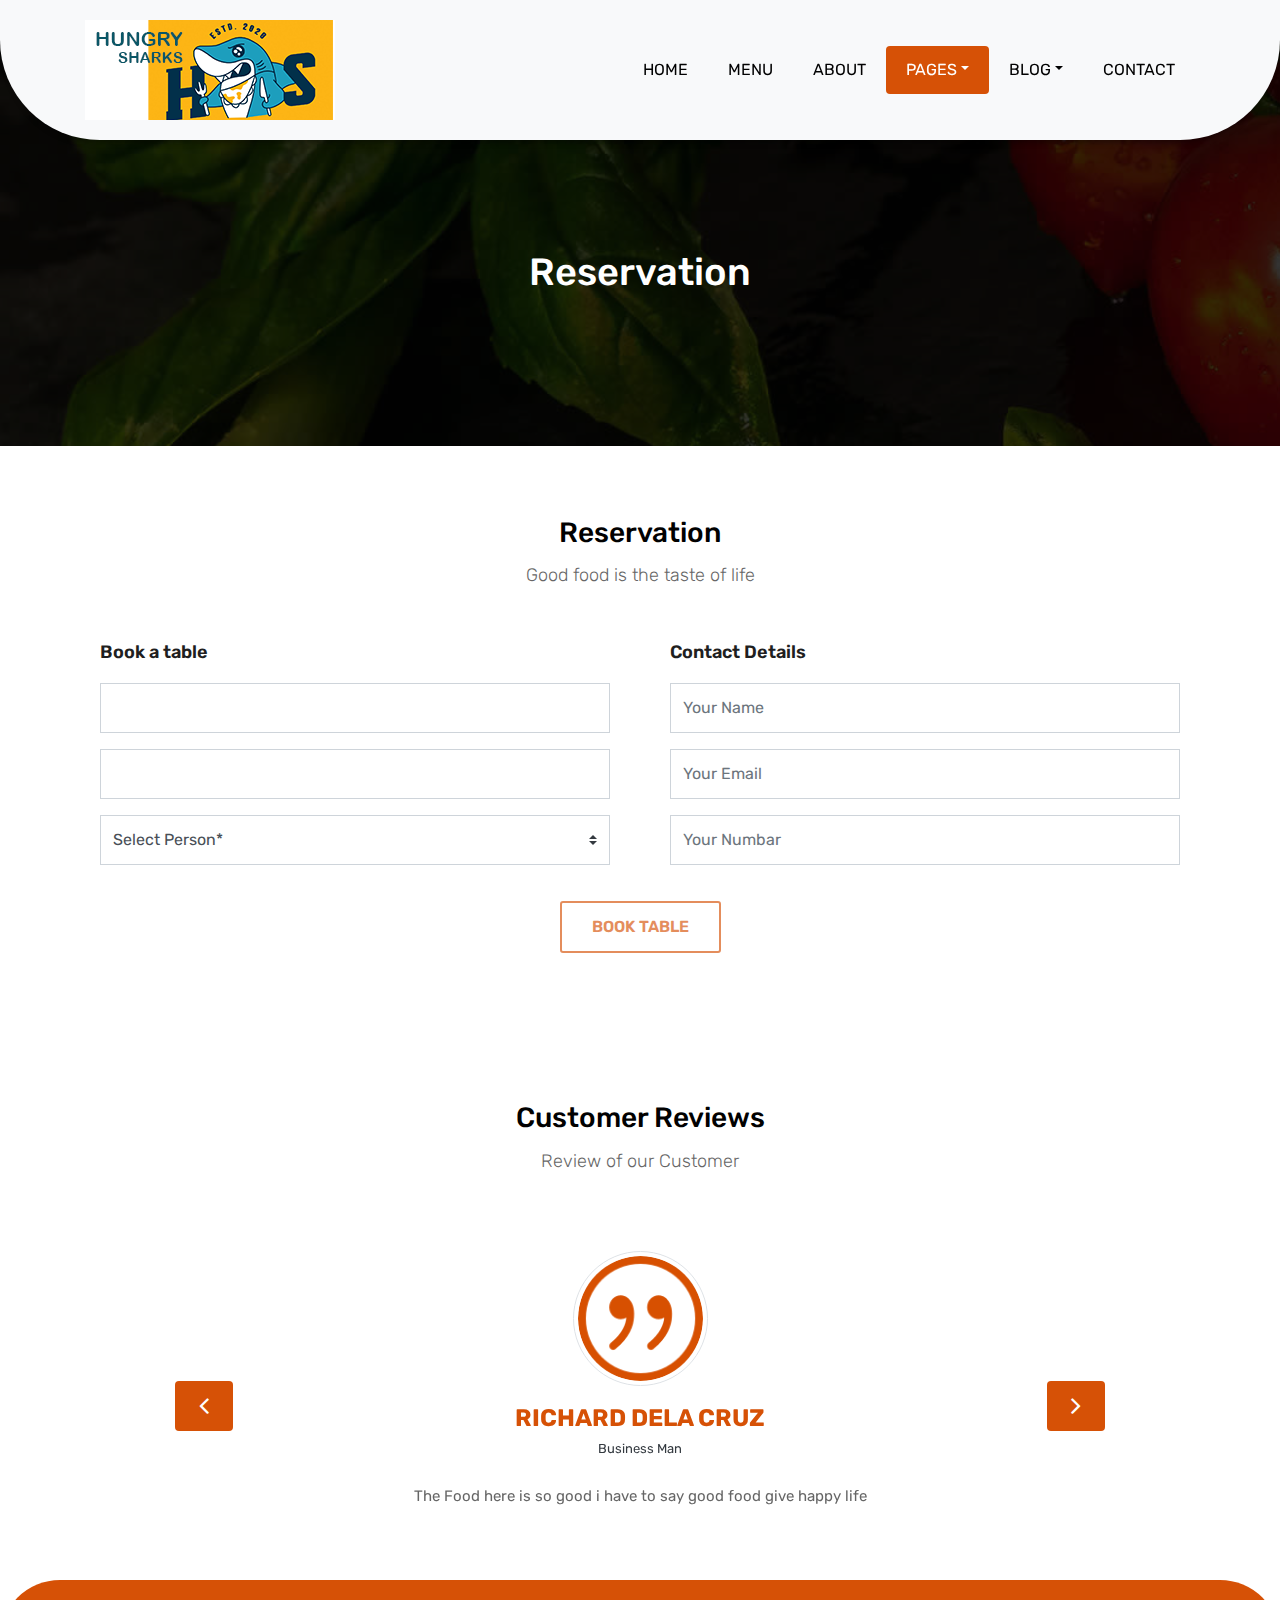
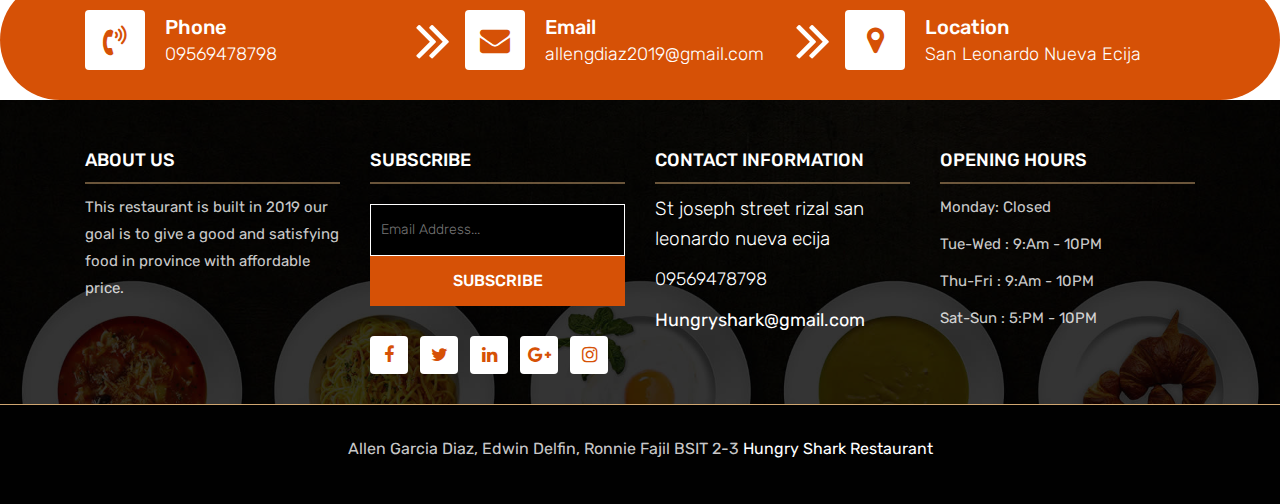
<file: hungryshark/reservation.html>
<!DOCTYPE html>
<html lang="en"><!-- Basic -->
<head>
	<meta charset="utf-8">
    <meta http-equiv="X-UA-Compatible" content="IE=edge">   
   
    <!-- Mobile Metas -->
    <meta name="viewport" content="width=device-width, initial-scale=1">
 
     <!-- Site Metas -->
    <title>Live Dinner Restaurant - Responsive HTML5 Template</title>  
    <meta name="keywords" content="">
    <meta name="description" content="">
    <meta name="author" content="">

    <!-- Site Icons -->
    <link rel="shortcut icon" href="images/favicon.ico" type="image/x-icon">
    <link rel="apple-touch-icon" href="images/apple-touch-icon.png">

    <!-- Bootstrap CSS -->
    <link rel="stylesheet" href="css/bootstrap.min.css">    
	<!-- Site CSS -->
    <link rel="stylesheet" href="css/style.css">    
	<!-- Pickadate CSS -->
    <link rel="stylesheet" href="css/classic.css">    
	<link rel="stylesheet" href="css/classic.date.css">    
	<link rel="stylesheet" href="css/classic.time.css">    
    <!-- Responsive CSS -->
    <link rel="stylesheet" href="css/responsive.css">
    <!-- Custom CSS -->
    <link rel="stylesheet" href="css/custom.css">

    <!--[if lt IE 9]>
      <script src="https://oss.maxcdn.com/libs/html5shiv/3.7.0/html5shiv.js"></script>
      <script src="https://oss.maxcdn.com/libs/respond.js/1.4.2/respond.min.js"></script>
    <![endif]-->

</head>

<body>
	<!-- Start header -->
	<header class="top-navbar">
		<nav class="navbar navbar-expand-lg navbar-light bg-light">
			<div class="container">
				<a class="navbar-brand" href="index.html">
					<img src="images/logo.png" alt="" />
				</a>
				<button class="navbar-toggler" type="button" data-toggle="collapse" data-target="#navbars-rs-food" aria-controls="navbars-rs-food" aria-expanded="false" aria-label="Toggle navigation">
				  <span class="navbar-toggler-icon"></span>
				</button>
				<div class="collapse navbar-collapse" id="navbars-rs-food">
					<ul class="navbar-nav ml-auto">
						<li class="nav-item"><a class="nav-link" href="index.html">Home</a></li>
						<li class="nav-item"><a class="nav-link" href="menu.html">Menu</a></li>
						<li class="nav-item"><a class="nav-link" href="about.html">About</a></li>
						<li class="nav-item active dropdown">
							<a class="nav-link dropdown-toggle" href="#" id="dropdown-a" data-toggle="dropdown">Pages</a>
							<div class="dropdown-menu" aria-labelledby="dropdown-a">
								<a class="dropdown-item" href="reservation.html">Reservation</a>
								<a class="dropdown-item" href="stuff.html">Stuff</a>
								<a class="dropdown-item" href="gallery.html">Gallery</a>
							</div>
						</li>
						<li class="nav-item dropdown">
							<a class="nav-link dropdown-toggle" href="#" id="dropdown-a" data-toggle="dropdown">Blog</a>
							<div class="dropdown-menu" aria-labelledby="dropdown-a">
								<a class="dropdown-item" href="blog.html">blog</a>
								<a class="dropdown-item" href="blog-details.html">blog Single</a>
							</div>
						</li>
						<li class="nav-item"><a class="nav-link" href="contact.html">Contact</a></li>
					</ul>
				</div>
			</div>
		</nav>
	</header>
	<!-- End header -->
	
	<!-- Start All Pages -->
	<div class="all-page-title page-breadcrumb">
		<div class="container text-center">
			<div class="row">
				<div class="col-lg-12">
					<h1>Reservation</h1>
				</div>
			</div>
		</div>
	</div>
	<!-- End All Pages -->
	
	<!-- Start Reservation -->
	<div class="reservation-box">
		<div class="container">
			<div class="row">
				<div class="col-lg-12">
					<div class="heading-title text-center">
						<h2>Reservation</h2>
						<p>Good food is the taste of life</p>
					</div>
				</div>
			</div>
			<div class="row">
				<div class="col-lg-12 col-sm-12 col-xs-12">
					<div class="contact-block">
						<form id="contactForm">
							<div class="row">
								<div class="col-md-6">
									<h3>Book a table</h3>
									<div class="col-md-12">
										<div class="form-group">
											<input id="input_date" class="datepicker picker__input form-control" name="date" type="text" value="" equired data-error="Please enter Date">
											<div class="help-block with-errors"></div>
										</div>                                 
									</div>
									<div class="col-md-12">
										<div class="form-group">
											<input id="input_time" class="time form-control picker__input" required data-error="Please enter time">
											<div class="help-block with-errors"></div>
										</div>                                 
									</div>
									<div class="col-md-12">
										<div class="form-group">
											<select class="custom-select d-block form-control" id="person" required data-error="Please select Person">
											  <option disabled selected>Select Person*</option>
											  <option value="1">1</option>
											  <option value="2">2</option>
											  <option value="3">3</option>
											  <option value="4">4</option>
											  <option value="5">5</option>
											  <option value="6">6</option>
											  <option value="7">7</option>
											</select>
											<div class="help-block with-errors"></div>
										</div> 
									</div>
								</div>
								<div class="col-md-6">
									<h3>Contact Details</h3>
									<div class="col-md-12">
										<div class="form-group">
											<input type="text" class="form-control" id="name" name="name" placeholder="Your Name" required data-error="Please enter your name">
											<div class="help-block with-errors"></div>
										</div>                                 
									</div>
									<div class="col-md-12">
										<div class="form-group">
											<input type="text" placeholder="Your Email" id="email" class="form-control" name="email" required data-error="Please enter your email">
											<div class="help-block with-errors"></div>
										</div> 
									</div>
									<div class="col-md-12">
										<div class="form-group">
											<input type="text" placeholder="Your Numbar" id="phone" class="form-control" name="phone" required data-error="Please enter your Numbar">
											<div class="help-block with-errors"></div>
										</div> 
									</div>
								</div>
								<div class="col-md-12">
									<div class="submit-button text-center">
										<button class="btn btn-common" id="submit" type="submit">Book Table</button>
										<div id="msgSubmit" class="h3 text-center hidden"></div> 
										<div class="clearfix"></div> 
									</div>
								</div>
							</div>            
						</form>
					</div>
				</div>
			</div>
		</div>
	</div>
	<!-- End Reservation -->
	
	<!-- Start Customer Reviews -->
	<div class="customer-reviews-box">
		<div class="container">
			<div class="row">
				<div class="col-lg-12">
					<div class="heading-title text-center">
						<h2>Customer Reviews</h2>
						<p>Review of our Customer</p>
					</div>
				</div>
			</div>
			<div class="row">
				<div class="col-md-8 mr-auto ml-auto text-center">
					<div id="reviews" class="carousel slide" data-ride="carousel">
						<div class="carousel-inner mt-4">
							<div class="carousel-item text-center active">
								<div class="img-box p-1 border rounded-circle m-auto">
									<img class="d-block w-100 rounded-circle" src="images/quotations-button.png" alt="">
								</div>
								<h5 class="mt-4 mb-0"><strong class="text-warning text-uppercase">Richard Dela Cruz</strong></h5>
								<h6 class="text-dark m-0">Business Man</h6>
								<p class="m-0 pt-3">The Food here is so good i have to say good food give happy life</p>
							</div>
							<div class="carousel-item text-center">
								<div class="img-box p-1 border rounded-circle m-auto">
									<img class="d-block w-100 rounded-circle" src="images/quotations-button.png" alt="">
								</div>
								<h5 class="mt-4 mb-0"><strong class="text-warning text-uppercase">Cardo Dalisay</strong></h5>
								<h6 class="text-dark m-0">Police Man</h6>
								<p class="m-0 pt-3">Sobra tarap pagkain dito babalik balikan talaga yummy!</p>
							</div>
							<div class="carousel-item text-center">
								<div class="img-box p-1 border rounded-circle m-auto">
									<img class="d-block w-100 rounded-circle" src="images/quotations-button.png" alt="">
								</div>
								<h5 class="mt-4 mb-0"><strong class="text-warning text-uppercase">Lebron James</strong></h5>
								<h6 class="text-dark m-0">Basketball Player</h6>
								<p class="m-0 pt-3">The food here is excellent and the people who serve is good too i enjoy visiting here.</p>
							</div>
						</div>
						<a class="carousel-control-prev" href="#reviews" role="button" data-slide="prev">
							<i class="fa fa-angle-left" aria-hidden="true"></i>
							<span class="sr-only">Previous</span>
						</a>
						<a class="carousel-control-next" href="#reviews" role="button" data-slide="next">
							<i class="fa fa-angle-right" aria-hidden="true"></i>
							<span class="sr-only">Next</span>
						</a>
                    </div>
				</div>
			</div>
		</div>
	</div>
	<!-- End Customer Reviews -->
	
	<!-- Start Contact info -->
		<div class="contact-imfo-box">
		<div class="container">
			<div class="row">
				<div class="col-md-4 arrow-right">
					<i class="fa fa-volume-control-phone"></i>
					<div class="overflow-hidden">
						<h4>Phone</h4>
						<p class="lead">
							09569478798
						</p>
					</div>
				</div>
				<div class="col-md-4 arrow-right">
					<i class="fa fa-envelope"></i>
					<div class="overflow-hidden">
						<h4>Email</h4>
						<p class="lead">
							allengdiaz2019@gmail.com
						</p>
					</div>
				</div>
				<div class="col-md-4">
					<i class="fa fa-map-marker"></i>
					<div class="overflow-hidden">
						<h4>Location</h4>
						<p class="lead">
							San Leonardo Nueva Ecija
						</p>
					</div>
				</div>
			</div>
		</div>
	</div>
	<!-- End Contact info -->
	
	<!-- Start Footer -->
	<footer class="footer-area bg-f">
		<div class="container">
			<div class="row">
				<div class="col-lg-3 col-md-6">
					<h3>About Us</h3>
					<p>This restaurant is built in 2019 our goal is to give a good and satisfying food in province with affordable price.</p>
				</div>
				<div class="col-lg-3 col-md-6">
					<h3>Subscribe</h3>
					<div class="subscribe_form">
						<form class="subscribe_form">
							<input name="EMAIL" id="subs-email" class="form_input" placeholder="Email Address..." type="email">
							<button type="submit" class="submit">SUBSCRIBE</button>
							<div class="clearfix"></div>
						</form>
					</div>
					<ul class="list-inline f-social">
						<li class="list-inline-item"><a href="#"><i class="fa fa-facebook" aria-hidden="true"></i></a></li>
						<li class="list-inline-item"><a href="#"><i class="fa fa-twitter" aria-hidden="true"></i></a></li>
						<li class="list-inline-item"><a href="#"><i class="fa fa-linkedin" aria-hidden="true"></i></a></li>
						<li class="list-inline-item"><a href="#"><i class="fa fa-google-plus" aria-hidden="true"></i></a></li>
						<li class="list-inline-item"><a href="#"><i class="fa fa-instagram" aria-hidden="true"></i></a></li>
					</ul>
				</div>
				<div class="col-lg-3 col-md-6">
					<h3>Contact information</h3>
					<p class="lead">St joseph street rizal san leonardo nueva ecija</p>
					<p class="lead"><a href="#">09569478798</a></p>
					<p><a href="#"> Hungryshark@gmail.com</a></p>
				</div>
				<div class="col-lg-3 col-md-6">
					<h3>Opening hours</h3>
					<p><span class="text-color">Monday: </span>Closed</p>
					<p><span class="text-color">Tue-Wed :</span> 9:Am - 10PM</p>
					<p><span class="text-color">Thu-Fri :</span> 9:Am - 10PM</p>
					<p><span class="text-color">Sat-Sun :</span> 5:PM - 10PM</p>
				</div>
			</div>
		</div>
		
		<div class="copyright">
			<div class="container">
				<div class="row">
					<div class="col-lg-12">
						<p class="company-name">Allen Garcia Diaz, Edwin Delfin, Ronnie Fajil BSIT 2-3 <a href="#">Hungry Shark Restaurant</a>
				</div>
			</div>
		</div>
		
	</footer>
	<!-- End Footer -->
	
	<a href="#" id="back-to-top" title="Back to top" style="display: none;"><i class="fa fa-paper-plane-o" aria-hidden="true"></i></a>

	<!-- ALL JS FILES -->
	<script src="js/jquery-3.2.1.min.js"></script>
	<script src="js/popper.min.js"></script>
	<script src="js/bootstrap.min.js"></script>
    <!-- ALL PLUGINS -->
	<script src="js/jquery.superslides.min.js"></script>
	<script src="js/images-loded.min.js"></script>
	<script src="js/isotope.min.js"></script>
	<script src="js/baguetteBox.min.js"></script>
	<script src="js/picker.js"></script>
	<script src="js/picker.date.js"></script>
	<script src="js/picker.time.js"></script>
	<script src="js/legacy.js"></script>
	<script src="js/form-validator.min.js"></script>
    <script src="js/contact-form-script.js"></script>
    <script src="js/custom.js"></script>
</body>
</html>
</file>
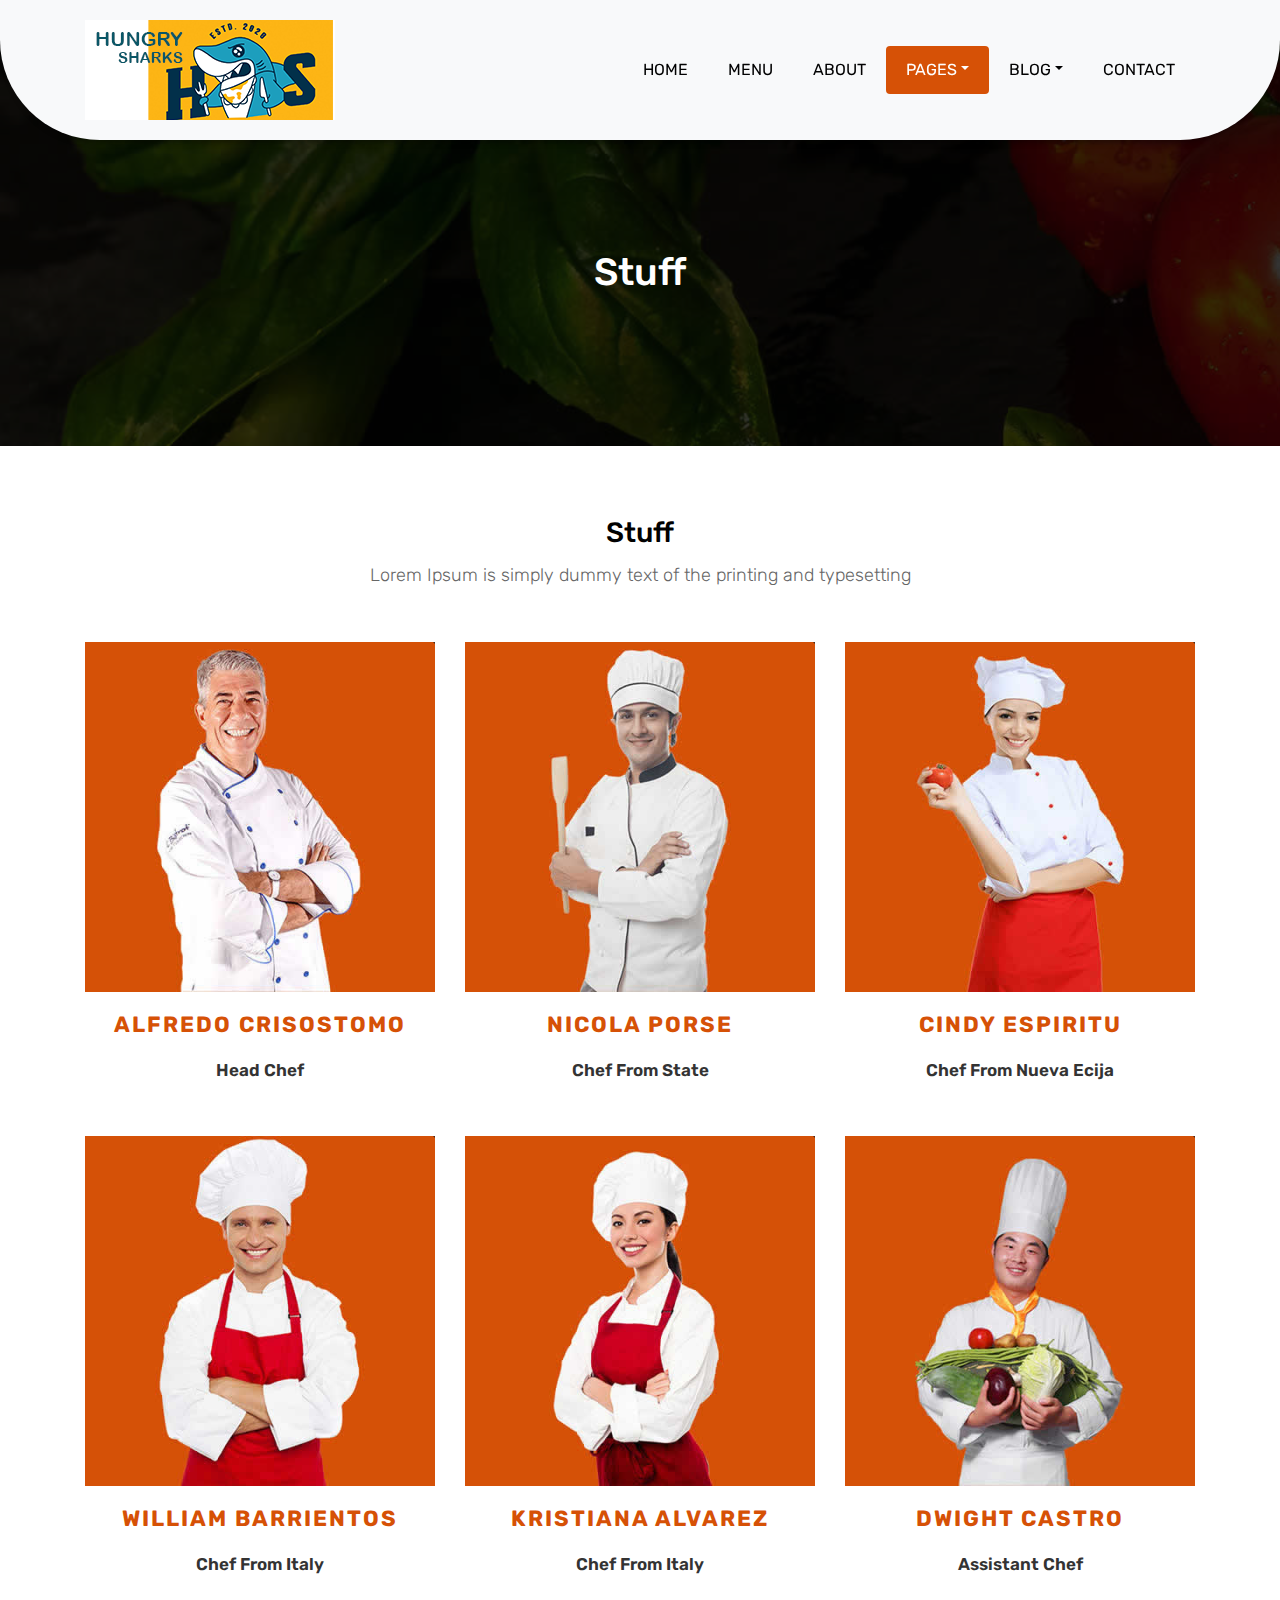
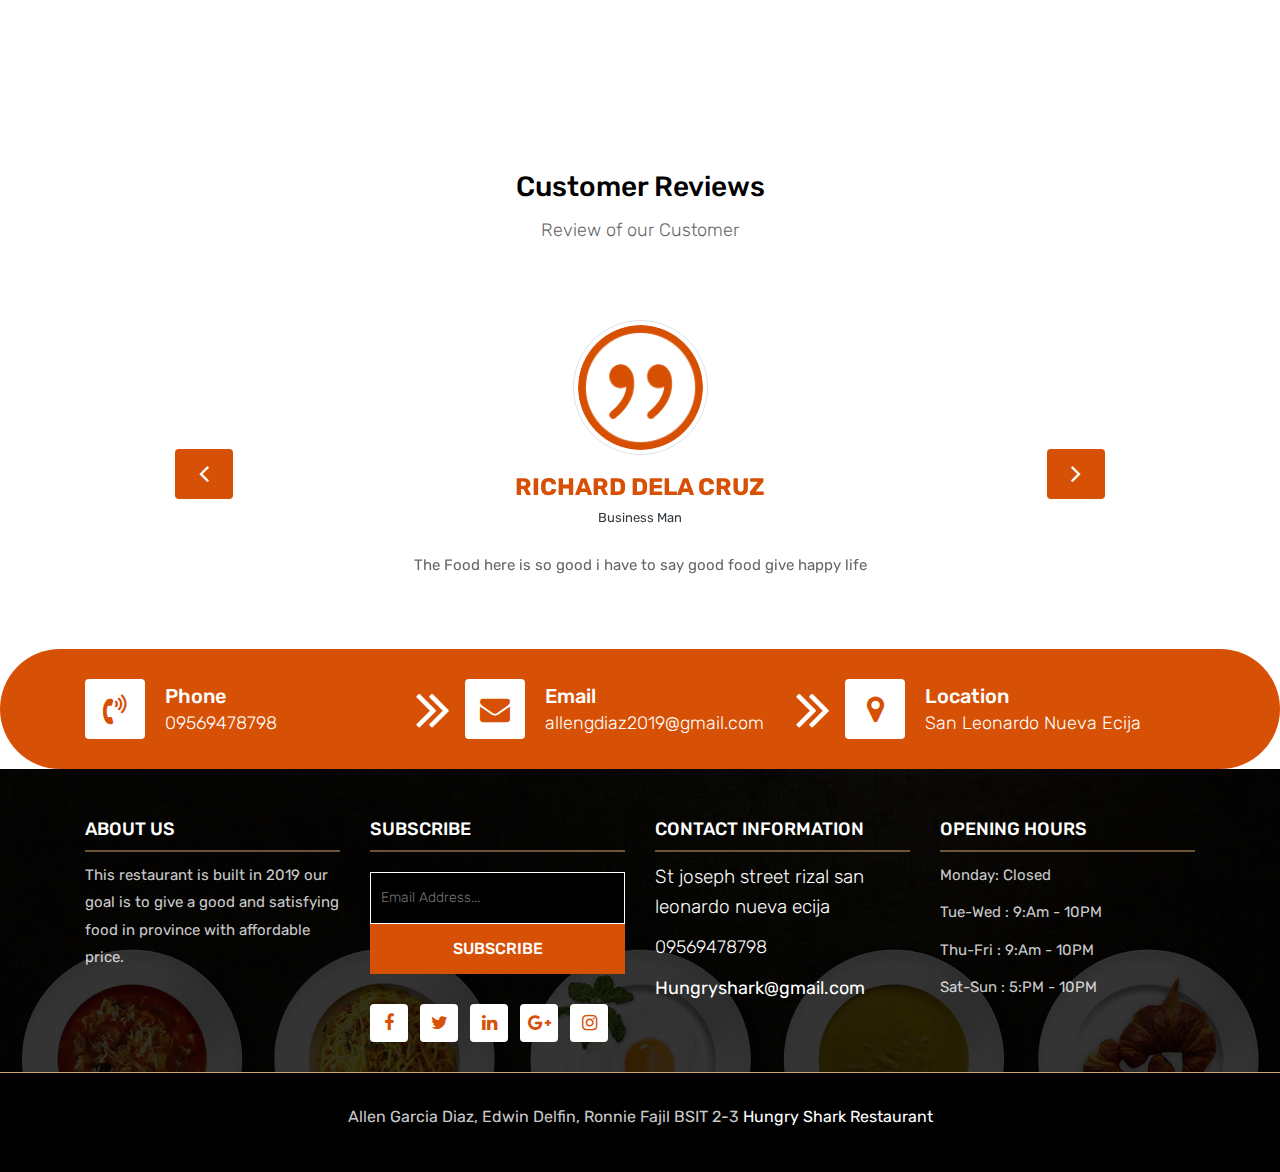
<file: hungryshark/stuff.html>
<!DOCTYPE html>
<html lang="en"><!-- Basic -->
<head>
	<meta charset="utf-8">
    <meta http-equiv="X-UA-Compatible" content="IE=edge">   
   
    <!-- Mobile Metas -->
    <meta name="viewport" content="width=device-width, initial-scale=1">
 
     <!-- Site Metas -->
    <title>Live Dinner Restaurant - Responsive HTML5 Template</title>  
    <meta name="keywords" content="">
    <meta name="description" content="">
    <meta name="author" content="">

    <!-- Site Icons -->
    <link rel="shortcut icon" href="images/favicon.ico" type="image/x-icon">
    <link rel="apple-touch-icon" href="images/apple-touch-icon.png">

    <!-- Bootstrap CSS -->
    <link rel="stylesheet" href="css/bootstrap.min.css">    
	<!-- Site CSS -->
    <link rel="stylesheet" href="css/style.css">    
    <!-- Responsive CSS -->
    <link rel="stylesheet" href="css/responsive.css">
    <!-- Custom CSS -->
    <link rel="stylesheet" href="css/custom.css">

    <!--[if lt IE 9]>
      <script src="https://oss.maxcdn.com/libs/html5shiv/3.7.0/html5shiv.js"></script>
      <script src="https://oss.maxcdn.com/libs/respond.js/1.4.2/respond.min.js"></script>
    <![endif]-->

</head>

<body>
	<!-- Start header -->
	<header class="top-navbar">
		<nav class="navbar navbar-expand-lg navbar-light bg-light">
			<div class="container">
				<a class="navbar-brand" href="index.html">
					<img src="images/logo.png" alt="" />
				</a>
				<button class="navbar-toggler" type="button" data-toggle="collapse" data-target="#navbars-rs-food" aria-controls="navbars-rs-food" aria-expanded="false" aria-label="Toggle navigation">
				  <span class="navbar-toggler-icon"></span>
				</button>
				<div class="collapse navbar-collapse" id="navbars-rs-food">
					<ul class="navbar-nav ml-auto">
						<li class="nav-item"><a class="nav-link" href="index.html">Home</a></li>
						<li class="nav-item"><a class="nav-link" href="menu.html">Menu</a></li>
						<li class="nav-item"><a class="nav-link" href="about.html">About</a></li>
						<li class="nav-item active dropdown">
							<a class="nav-link dropdown-toggle" href="#" id="dropdown-a" data-toggle="dropdown">Pages</a>
							<div class="dropdown-menu" aria-labelledby="dropdown-a">
								<a class="dropdown-item" href="reservation.html">Reservation</a>
								<a class="dropdown-item" href="stuff.html">Stuff</a>
								<a class="dropdown-item" href="gallery.html">Gallery</a>
							</div>
						</li>
						<li class="nav-item dropdown">
							<a class="nav-link dropdown-toggle" href="#" id="dropdown-a" data-toggle="dropdown">Blog</a>
							<div class="dropdown-menu" aria-labelledby="dropdown-a">
								<a class="dropdown-item" href="blog.html">blog</a>
								<a class="dropdown-item" href="blog-details.html">blog Single</a>
							</div>
						</li>
						<li class="nav-item"><a class="nav-link" href="contact.html">Contact</a></li>
					</ul>
				</div>
			</div>
		</nav>
	</header>
	<!-- End header -->
	
	<!-- Start All Pages -->
	<div class="all-page-title page-breadcrumb">
		<div class="container text-center">
			<div class="row">
				<div class="col-lg-12">
					<h1>Stuff</h1>
				</div>
			</div>
		</div>
	</div>
	<!-- End All Pages -->
	
	<!-- Start Stuff -->
	<div class="stuff-box">
		<div class="container">
			<div class="row">
				<div class="col-lg-12">
					<div class="heading-title text-center">
						<h2>Stuff</h2>
						<p>Lorem Ipsum is simply dummy text of the printing and typesetting</p>
					</div>
				</div>
			</div>
			<div class="row">
                <div class="col-md-4 col-sm-6">
                    <div class="our-team">
                        <div class="pic">
                            <img src="images/stuff-img-01.jpg">
                            <ul class="social">
                                <li><a href="#" class="fa fa-facebook"></a></li>
                                <li><a href="#" class="fa fa-google-plus"></a></li>
                                <li><a href="#" class="fa fa-instagram"></a></li>
                                <li><a href="#" class="fa fa-linkedin"></a></li>
                            </ul>
                        </div>
                        <div class="team-content">
                            <h3 class="title">Alfredo Crisostomo</h3>
                            <span class="post">Head Chef</span>
                        </div>
                    </div>
                </div>

                <div class="col-md-4 col-sm-6">
                    <div class="our-team">
                        <div class="pic">
                            <img src="images/stuff-img-02.jpg">
                            <ul class="social">
                                <li><a href="#" class="fa fa-facebook"></a></li>
                                <li><a href="#" class="fa fa-google-plus"></a></li>
                                <li><a href="#" class="fa fa-instagram"></a></li>
                                <li><a href="#" class="fa fa-linkedin"></a></li>
                            </ul>
                        </div>
                        <div class="team-content">
                            <h3 class="title">Nicola Porse</h3>
                            <span class="post">Chef From State</span>
                        </div>
                    </div>
                </div>

                <div class="col-md-4 col-sm-6">
                    <div class="our-team">
                        <div class="pic">
                            <img src="images/stuff-img-03.jpg">
                            <ul class="social">
                                <li><a href="#" class="fa fa-facebook"></a></li>
                                <li><a href="#" class="fa fa-google-plus"></a></li>
                                <li><a href="#" class="fa fa-instagram"></a></li>
                                <li><a href="#" class="fa fa-linkedin"></a></li>
                            </ul>
                        </div>
                        <div class="team-content">
                            <h3 class="title">Cindy Espiritu</h3>
                            <span class="post">Chef from Nueva Ecija</span>
                        </div>
                    </div>
                </div>
				
				<div class="col-md-4 col-sm-6">
                    <div class="our-team">
                        <div class="pic">
                            <img src="images/stuff-img-04.jpg">
                            <ul class="social">
                                <li><a href="#" class="fa fa-facebook"></a></li>
                                <li><a href="#" class="fa fa-google-plus"></a></li>
                                <li><a href="#" class="fa fa-instagram"></a></li>
                                <li><a href="#" class="fa fa-linkedin"></a></li>
                            </ul>
                        </div>
                        <div class="team-content">
                            <h3 class="title">William Barrientos</h3>
                            <span class="post">Chef from Italy</span>
                        </div>
                    </div>
                </div>

                <div class="col-md-4 col-sm-6">
                    <div class="our-team">
                        <div class="pic">
                            <img src="images/stuff-img-05.jpg">
                            <ul class="social">
                                <li><a href="#" class="fa fa-facebook"></a></li>
                                <li><a href="#" class="fa fa-google-plus"></a></li>
                                <li><a href="#" class="fa fa-instagram"></a></li>
                                <li><a href="#" class="fa fa-linkedin"></a></li>
                            </ul>
                        </div>
                        <div class="team-content">
                            <h3 class="title">Kristiana Alvarez</h3>
                            <span class="post">Chef from Italy</span>
                        </div>
                    </div>
                </div>

                <div class="col-md-4 col-sm-6">
                    <div class="our-team">
                        <div class="pic">
                            <img src="images/stuff-img-06.jpg">
                            <ul class="social">
                                <li><a href="#" class="fa fa-facebook"></a></li>
                                <li><a href="#" class="fa fa-google-plus"></a></li>
                                <li><a href="#" class="fa fa-instagram"></a></li>
                                <li><a href="#" class="fa fa-linkedin"></a></li>
                            </ul>
                        </div>
                        <div class="team-content">
                            <h3 class="title">Dwight Castro</h3>
                            <span class="post">Assistant Chef</span>
                        </div>
                    </div>
                </div>
            </div>
		</div>
	</div>
	<!-- End Stuff -->
	
<!-- Start Customer Reviews -->
	<div class="customer-reviews-box">
		<div class="container">
			<div class="row">
				<div class="col-lg-12">
					<div class="heading-title text-center">
						<h2>Customer Reviews</h2>
						<p>Review of our Customer</p>
					</div>
				</div>
			</div>
			<div class="row">
				<div class="col-md-8 mr-auto ml-auto text-center">
					<div id="reviews" class="carousel slide" data-ride="carousel">
						<div class="carousel-inner mt-4">
							<div class="carousel-item text-center active">
								<div class="img-box p-1 border rounded-circle m-auto">
									<img class="d-block w-100 rounded-circle" src="images/quotations-button.png" alt="">
								</div>
								<h5 class="mt-4 mb-0"><strong class="text-warning text-uppercase">Richard Dela Cruz</strong></h5>
								<h6 class="text-dark m-0">Business Man</h6>
								<p class="m-0 pt-3">The Food here is so good i have to say good food give happy life</p>
							</div>
							<div class="carousel-item text-center">
								<div class="img-box p-1 border rounded-circle m-auto">
									<img class="d-block w-100 rounded-circle" src="images/quotations-button.png" alt="">
								</div>
								<h5 class="mt-4 mb-0"><strong class="text-warning text-uppercase">Cardo Dalisay</strong></h5>
								<h6 class="text-dark m-0">Police Man</h6>
								<p class="m-0 pt-3">Sobra tarap pagkain dito babalik balikan talaga yummy!</p>
							</div>
							<div class="carousel-item text-center">
								<div class="img-box p-1 border rounded-circle m-auto">
									<img class="d-block w-100 rounded-circle" src="images/quotations-button.png" alt="">
								</div>
								<h5 class="mt-4 mb-0"><strong class="text-warning text-uppercase">Lebron James</strong></h5>
								<h6 class="text-dark m-0">Basketball Player</h6>
								<p class="m-0 pt-3">The food here is excellent and the people who serve is good too i enjoy visiting here.</p>
							</div>
						</div>
						<a class="carousel-control-prev" href="#reviews" role="button" data-slide="prev">
							<i class="fa fa-angle-left" aria-hidden="true"></i>
							<span class="sr-only">Previous</span>
						</a>
						<a class="carousel-control-next" href="#reviews" role="button" data-slide="next">
							<i class="fa fa-angle-right" aria-hidden="true"></i>
							<span class="sr-only">Next</span>
						</a>
                    </div>
				</div>
			</div>
		</div>
	</div>
	<!-- End Customer Reviews -->
	
	<!-- Start Contact info -->
		<div class="contact-imfo-box">
		<div class="container">
			<div class="row">
				<div class="col-md-4 arrow-right">
					<i class="fa fa-volume-control-phone"></i>
					<div class="overflow-hidden">
						<h4>Phone</h4>
						<p class="lead">
							09569478798
						</p>
					</div>
				</div>
				<div class="col-md-4 arrow-right">
					<i class="fa fa-envelope"></i>
					<div class="overflow-hidden">
						<h4>Email</h4>
						<p class="lead">
							allengdiaz2019@gmail.com
						</p>
					</div>
				</div>
				<div class="col-md-4">
					<i class="fa fa-map-marker"></i>
					<div class="overflow-hidden">
						<h4>Location</h4>
						<p class="lead">
							San Leonardo Nueva Ecija
						</p>
					</div>
				</div>
			</div>
		</div>
	</div>
	<!-- End Contact info -->
	
	<!-- Start Footer -->
	<footer class="footer-area bg-f">
		<div class="container">
			<div class="row">
				<div class="col-lg-3 col-md-6">
					<h3>About Us</h3>
					<p>This restaurant is built in 2019 our goal is to give a good and satisfying food in province with affordable price.</p>
				</div>
				<div class="col-lg-3 col-md-6">
					<h3>Subscribe</h3>
					<div class="subscribe_form">
						<form class="subscribe_form">
							<input name="EMAIL" id="subs-email" class="form_input" placeholder="Email Address..." type="email">
							<button type="submit" class="submit">SUBSCRIBE</button>
							<div class="clearfix"></div>
						</form>
					</div>
					<ul class="list-inline f-social">
						<li class="list-inline-item"><a href="#"><i class="fa fa-facebook" aria-hidden="true"></i></a></li>
						<li class="list-inline-item"><a href="#"><i class="fa fa-twitter" aria-hidden="true"></i></a></li>
						<li class="list-inline-item"><a href="#"><i class="fa fa-linkedin" aria-hidden="true"></i></a></li>
						<li class="list-inline-item"><a href="#"><i class="fa fa-google-plus" aria-hidden="true"></i></a></li>
						<li class="list-inline-item"><a href="#"><i class="fa fa-instagram" aria-hidden="true"></i></a></li>
					</ul>
				</div>
				<div class="col-lg-3 col-md-6">
					<h3>Contact information</h3>
					<p class="lead">St joseph street rizal san leonardo nueva ecija</p>
					<p class="lead"><a href="#">09569478798</a></p>
					<p><a href="#"> Hungryshark@gmail.com</a></p>
				</div>
				<div class="col-lg-3 col-md-6">
					<h3>Opening hours</h3>
					<p><span class="text-color">Monday: </span>Closed</p>
					<p><span class="text-color">Tue-Wed :</span> 9:Am - 10PM</p>
					<p><span class="text-color">Thu-Fri :</span> 9:Am - 10PM</p>
					<p><span class="text-color">Sat-Sun :</span> 5:PM - 10PM</p>
				</div>
			</div>
		</div>
		
		<div class="copyright">
			<div class="container">
				<div class="row">
					<div class="col-lg-12">
						<p class="company-name">Allen Garcia Diaz, Edwin Delfin, Ronnie Fajil BSIT 2-3 <a href="#">Hungry Shark Restaurant</a>
				</div>
			</div>
		</div>
		
	</footer>
	<!-- End Footer -->
	<a href="#" id="back-to-top" title="Back to top" style="display: none;"><i class="fa fa-paper-plane-o" aria-hidden="true"></i></a>

	<!-- ALL JS FILES -->
	<script src="js/jquery-3.2.1.min.js"></script>
	<script src="js/popper.min.js"></script>
	<script src="js/bootstrap.min.js"></script>
    <!-- ALL PLUGINS -->
	<script src="js/jquery.superslides.min.js"></script>
	<script src="js/images-loded.min.js"></script>
	<script src="js/isotope.min.js"></script>
	<script src="js/baguetteBox.min.js"></script>
	<script src="js/form-validator.min.js"></script>
    <script src="js/contact-form-script.js"></script>
    <script src="js/custom.js"></script>
</body>
</html>
</file>
<file: hungryshark/css/style.css>
/*------------------------------------------------------------------
    IMPORT FONTS
-------------------------------------------------------------------*/

@import url('https://fonts.googleapis.com/css?family=Rubik:300,400,500,700,900');

/*------------------------------------------------------------------
    IMPORT FILES
-------------------------------------------------------------------*/

@import url(animate.css);
@import url(font-awesome.min.css);
@import url(superslides.css);
@import url(baguetteBox.min.css);

/*------------------------------------------------------------------
    SKELETON
-------------------------------------------------------------------*/

body {
    color: #666666;
    font-size: 15px;
    font-family: 'Rubik', sans-serif;
    line-height: 1.80857;
}


a {
    color: #1f1f1f;
    text-decoration: none !important;
    outline: none !important;
    -webkit-transition: all .3s ease-in-out;
    -moz-transition: all .3s ease-in-out;
    -ms-transition: all .3s ease-in-out;
    -o-transition: all .3s ease-in-out;
    transition: all .3s ease-in-out;
}

h1,
h2,
h3,
h4,
h5,
h6 {
    letter-spacing: 0;
    font-weight: normal;
    position: relative;
    padding: 0 0 10px 0;
    font-weight: normal;
    line-height: 120% !important;
    color: #1f1f1f;
    margin: 0
}

h1 {
    font-size: 24px
}

h2 {
    font-size: 22px
}

h3 {
    font-size: 18px
}

h4 {
    font-size: 16px
}

h5 {
    font-size: 14px
}

h6 {
    font-size: 13px
}

h1 a,
h2 a,
h3 a,
h4 a,
h5 a,
h6 a {
    color: #212121;
    text-decoration: none!important;
    opacity: 1
}

h1 a:hover,
h2 a:hover,
h3 a:hover,
h4 a:hover,
h5 a:hover,
h6 a:hover {
    opacity: .8
}

a {
    color: #1f1f1f;
    text-decoration: none;
    outline: none;
}

a,
.btn {
    text-decoration: none !important;
    outline: none !important;
    -webkit-transition: all .3s ease-in-out;
    -moz-transition: all .3s ease-in-out;
    -ms-transition: all .3s ease-in-out;
    -o-transition: all .3s ease-in-out;
    transition: all .3s ease-in-out;
}

.btn-custom {
    margin-top: 20px;
    background-color: transparent !important;
    border: 2px solid #ddd;
    padding: 12px 40px;
    font-size: 16px;
}

.lead {
    font-size: 18px;
    line-height: 30px;
    color: #767676;
    margin: 0;
    padding: 0;
}

blockquote {
    margin: 20px 0 20px;
    padding: 30px;
}

ul, li, ol{
	list-style: none;
	margin: 0px;
	padding: 0px;
}
button:focus{
	outline: none;
}

.form-control::-moz-placeholder {
    color: #2a2a2a;
    opacity: 1;
}

/*------------------------------------------------------------------
    LOADER 
-------------------------------------------------------------------*/


/*------------------------------------------------------------------
    HEADER
-------------------------------------------------------------------*/
.top-navbar{
	position: relative;
	z-index: 10;
}

.top-navbar .navbar{
	padding: 15px 0px;
	position: fixed;
	width: 100%;
	border-radius: 0px 0px 100px 100px;
	transition: height .3s ease-out, background .3s ease-out, box-shadow .3s ease-out;
	-webkit-transform: translate3d(0, 0, 0);
	transform: translate3d(0, 0, 0);
	-webkit-box-shadow: 0 8px 6px -6px rgba(0, 0, 0, 0.4);
	box-shadow: 0 8px 6px -6px rgba(0, 0, 0, 0.4);
	z-index: 100;
}

.top-navbar .navbar-light .navbar-nav .nav-link{
	color: #010101;
	font-size: 16px;
	padding: 10px 20px;
	border-radius: 4px;
	text-transform: uppercase;
}

.top-navbar .navbar-light .navbar-nav .nav-item .nav-link:hover{
	background: #d65106;
	color: #ffffff;
}
.top-navbar .navbar-light .navbar-nav .nav-item.active .nav-link{
	background: #d65106;
	color: #ffffff;
	border-radius: 4px;
}

.navbar-expand-lg .navbar-nav .dropdown-menu{
	border: none;
	border-radius: 0px;
	padding: 10px;
	box-shadow: 2px 5px 6px rgba(0,0,0,0.5);
}
.navbar-expand-lg .navbar-nav .dropdown-menu a{
	padding: 10px 10px;
	text-transform: uppercase;
}

.navbar-expand-lg .navbar-nav .dropdown-menu a.dropdown-item:hover{
	background: #d65106;
	color: #ffffff;
}
.navbar-light .navbar-toggler:hover{
	background: #d65106;
}

/*------------------------------------------------------------------
    Slider
-------------------------------------------------------------------*/

.cover-slides{
	height: 100vh;
}
.slides-navigation a {
	background: #d65106;
    position: absolute;
    height: 50px;
    width: 50px;
    top: 50%;
    font-size: 20px;
    display: block;
    color: #fff;
	border-radius: 4px;
	line-height: 63px;
	text-align: center;
    transition: all .3s ease-in-out;
}
.slides-navigation a i{
	font-size: 40px;
}
.slides-navigation a:hover {
	background: #010101;
}
.cover-slides .container{
	height: 100%;
	position: relative;
	z-index: 2;
}
.cover-slides .container > .row {
	-webkit-box-align: center;
	-ms-flex-align: center;
	align-items: center;
}
.cover-slides .container > .row {
    height: 100%;
}

.btn{
	text-transform: uppercase;
	padding: 19px 36px;
}
.btn{
	display: inline-block;
	font-weight: 600;
	text-align: center;
	white-space: nowrap;
	vertical-align: middle;
	-webkit-user-select: none;
	-moz-user-select: none;
	-ms-user-select: none;
	user-select: none;
	border: 2px solid transparent;
	padding: 12px 30px;
	font-size: 16px;
	line-height: 1.5;
	border-radius: .1875rem;
	transition: color .15s ease-in-out, background-color .15s ease-in-out, border-color .15s ease-in-out, box-shadow .15s ease-in-out;
}
.btn-outline-new-white {
    color: #fff;
    background-color: #d65106;
    background-image: none;
    border-color: #d65106;
}
.btn-outline-new-white:hover {
    color: #ffffff;
    background-color: #333333;
    border-color: #333333;
}

.overlay-background {
    background: #333;
    position: absolute;
    height: 100%;
    width: 100%;
    left: 0;
    top: 0;
	opacity: 0.5;
}

.cover-slides h1{
	font-family: 'Rubik', sans-serif;
	font-weight: 500;
	font-size: 64px;
	color: #fff;
}
.cover-slides p{
	font-size: 18px;
	color: #fff;
}
.slides-pagination a{
	border: 2px solid #ffffff;
}
.slides-pagination a.current{
	background: #d65106;
	border: 2px solid #d65106;
}

/*------------------------------------------------------------------
    About
-------------------------------------------------------------------*/

.about-section-box{
	padding: 70px 0px;
	background: #ffffff url(../images/about-bg.jpg) no-repeat bottom center;
	background-size: cover;
}
.about-section-box .img-fluid{
	box-shadow: 20px 20px 0px #d65106;
}
.inner-column{
	text-align: left;
}
.inner-column h1{
	font-family: 'Rubik', sans-serif;
	font-size: 30px;
	color: #010101;
	font-weight: 500;
}
.inner-column h1 span{
	color: #d65106;
}
.inner-column h4{
	font-size: 16px;
	font-weight: 500;
}
.inner-column p{
	font-size: 18px;
	color: #222222;
}
.inner-column .btn-outline-new-white{
	color: #fff;
}
.inner-column .btn-outline-new-white:hover{
	color: #ffffff;
}

/*------------------------------------------------------------------
    QT
-------------------------------------------------------------------*/


.qt-background{
	background: url(../images/qt-bg.jpg) no-repeat;
	background-size: cover;
	padding: 100px 0;
	background-attachment: fixed;
	background-position: center center;
	position: relative;
}
.qt-background p {
    font-size: 35px;
    font-weight: 300;
    line-height: 44px;
    color: #fff;
	font-family: 'Rubik', sans-serif;
	margin-bottom: 20px;
}

.qt-background span {
    color: #fff;
    font-size: 28px;  
	font-weight: 600;	
}

/*------------------------------------------------------------------
    Menu
-------------------------------------------------------------------*/

.menu-box{
	padding: 70px 0px;
}

.heading-title{
	margin-bottom: 50px;
}
.heading-title h2{
	color: #010101;
	font-size: 28px;
	font-family: 'Rubik', sans-serif;
	font-weight: 500;
}
.heading-title p{
	font-size: 18px;
	font-weight: 200;
	margin: 0px;
}

.inner-menu-box{}
.inner-menu-box .nav-pills .nav-link.active{
	background: #d65106;
}
.inner-menu-box .nav-pills .nav-link{
	font-size: 18px;
}
.inner-menu-box .nav-pills .nav-link:hover{
	background: #d65106;
	color: #ffffff;
}

.gallery-single{
	margin-bottom: 30px;
}

.gallery-single {
    position: relative;
    overflow: hidden;
    -webkit-box-shadow: 0 0 10px #ccc;
    box-shadow: 0 0 10px #ccc;
}

.why-text {
    position: absolute;
    left: 0;
    bottom: -100%;
    right: 0;
    height: 100%;
    background: rgba(207, 166, 113, 0.9);
    padding: 12px 12px;
    -webkit-transition: all .3s ease;
    transition: all .3s ease;
}
.why-text h4{
	color: #ffffff;
	font-size: 16px;
	font-weight: 500;
	font-family: 'Rubik', sans-serif;
}
.why-text p{
	color: #ffffff;
	font-size: 13px;
	border-bottom: 1px dashed #010101;
	margin: 0px;
	padding-bottom: 15px;
	margin-top: 0px;
	margin-bottom: 15px;
}
.why-text h5{
	font-size: 18px;
	font-weight: 600;
	color: #ffffff;
}

.gallery-single:hover .why-text{
	bottom: 0px;
}


/*------------------------------------------------------------------
    Gallery
-------------------------------------------------------------------*/

.gallery-box{
	padding: 70px 0px;
}
.tz-gallery{
	margin-top: 30px;
}
.tz-gallery .lightbox img {
    width: 100%;
    transition: 0.2s ease-in-out;
    box-shadow: 0 2px 3px rgba(0,0,0,0.2);
}
.tz-gallery .lightbox img:hover {
    transform: scale(1.05);
    box-shadow: 0 8px 15px rgba(0,0,0,0.3);
}
.tz-gallery .lightbox{
	border: 3px solid #d65106;
	display: inline-block;
	margin-bottom: 30px;
}


/*------------------------------------------------------------------
    Customer Reviews
-------------------------------------------------------------------*/

.customer-reviews-box{
	padding: 70px 0px;
}

.carousel-inner .carousel-item .img-box{
	width: 135px;
	height: 135px;
}
.carousel-control-prev{
	left: -100px;
}
.carousel-control-next{
	right: -100px;
}
.carousel-indicators{
	top: 320px;
}

.text-warning{
	color: #d65106 !important;
	font-size: 24px;
}

@media (min-width: 320px) and (max-width: 640px) {
	.carousel-inner .carousel-item p{
		font-size: 14px;
	}
	.carousel-control-prev{
		left: -5px;
	}
	.carousel-control-next{
		right: -5px;
	}
 	.carousel-indicators{
		top: 400px;
	}
}

#reviews .carousel-control-prev{
	background: #d65106;
	color: #ffffff;
	display: block;
	position: absolute;
	width: 8%;
	height: 50px;
	top: 50%;
	border-radius: 4px;
	font-size: 28px;
	opacity: 1;
}
#reviews .carousel-control-prev:hover{
	background: #010101;
	color: #ffffff;
}

#reviews .carousel-control-next{
	background: #d65106;
	color: #ffffff;
	display: block;
	position: absolute;
	width: 8%;
	height: 50px;
	top: 50%;
	border-radius: 4px;
	font-size: 28px;
	opacity: 1;
}
#reviews .carousel-control-next:hover{
	background: #010101;
	color: #ffffff;
}


/*------------------------------------------------------------------
    Contact info
-------------------------------------------------------------------*/

.contact-imfo-box{
	background: #d65106;
	padding: 30px 0;
	border-radius: 100px;
}

.overflow-hidden {
    overflow: hidden;
}

.contact-imfo-box i{
	display: block;
	float: left;
	width: 60px;
	height: 60px;
	line-height: 60px;
	text-align: center;
	background: #fff;
	color: #d65106;
	font-size: 30px;
	-webkit-border-radius: 4px;
	-moz-border-radius: 4px;
	-ms-border-radius: 4px;
	border-radius: 4px;
	margin-right: 20px;
}
.contact-imfo-box h4 {
    margin: 0px;
    margin-top: 5px;
	color: #ffffff;
	font-size: 20px;
	padding: 0px;
	font-weight: 500;
	line-height: 24px;
}
.contact-imfo-box p {
    margin: 0px;
	color: #ffffff;
	font-weight: 300;
}

/*------------------------------------------------------------------
    Footer
-------------------------------------------------------------------*/

.footer-area{
	padding-top: 50px;
	padding-bottom: 0px;
}
.bg-f{
	background-image: url("../images/footer-bg.jpg");
	background-attachment: scroll;
	background-clip: initial;
	background-color: rgba(0, 0, 0, 0);
	background-origin: initial;
	background-position: center center;
	background-repeat: no-repeat;
	background-size: cover;
	position: relative;
}
.bg-f::before {
    background: #010101;
    content: "";
    height: 100%;
    left: 0;
    position: absolute;
    top: 0;
    width: 100%;
    z-index: 1;
	opacity: 0.8;
}

.footer-area .container{
	position: relative;
	z-index: 1;
}
.footer-area h3{
	color: #ffffff;
	text-transform: uppercase;
	font-size: 18px;
	font-weight: 500;
	border-bottom: 2px solid rgba(207, 166, 113, 0.5);
	margin-bottom: 10px;
}
.footer-area p{
	font-size: 15px;
	color: rgba(255, 255, 255, 0.8);
	margin: 0;
	padding-bottom: 10px;
}

.arrow-right{
	position: relative;
}
.arrow-right::before {
    content: "\f101";
	font-family: 'FontAwesome';	
	position: absolute;
	right: 0px;
	top: 0;
	color: #fff;
	font-size: 60px;
	line-height: 60px;
}


.footer-area p.lead{
	font-size: 19px;
	color: #ffffff;
	margin-bottom: 0px;
}
.footer-area p.lead a{
	color: #ffffff;
	margin-bottom: 15px;
}
.footer-area p.lead a:hover{
	color: #d65106;
}
.footer-area p a{
	font-size: 18px;
	color: #ffffff;
}
.footer-area p a:hover{
	color: #d65106;
}

.subscribe_form {
    display: block;
    text-align: center;
    padding: 5px 0;
}

.subscribe_form .form_input {
    display: block;
    background-color: rgba(0,0,0,0.9);
	border: 1px solid #ffffff;
    color: #fff;
    font-size: 14px;
    line-height: 50px;
    padding: 0 10px;
    float: left;
	font-weight: 300;
    width: 100%;
    transition: all 0.5s ease-in-out;
}

.subscribe_form .submit {
    background-color: #d65106;
    color: #fff;
    font-size: 16px;
    font-weight: 500;
    line-height: 50px;
    display: inline-block;
    padding: 0 10px;
    float: left;
    width: 100%;
	border: none;
	cursor: pointer;
    transition: all 0.5s ease-in-out;
}
.subscribe_form .submit:hover{
	background: #010101;
}

.f-social {
    padding-bottom: 10px;
    margin: 0px;
    margin-top: 20px;
}
.f-social li a {
    font-size: 18px;
    color: rgba(214, 81, 6);
	width: 38px;
	height: 38px;
	display: block;
	text-align: center;
	line-height: 38px;
	background: #ffffff;
	border-radius: 4px;
}

.copyright{
	margin-top: 20px;
	position: relative;
	display: block;
	background-color: #010101;
	border-top: 1px solid rgba(207, 166, 113);
	padding: 30px 0;
	z-index: 1;
}

.copyright .company-name{
	font-size: 16px;
	text-align: center;
}
.copyright .company-name a{
	font-size: 16px;
}

/*------------------------------------------------------------------
    All Pages
-------------------------------------------------------------------*/

.page-breadcrumb {
    padding: 250px 0 150px;
    background: url(../images/all-bg.jpg) no-repeat;
    background-attachment: fixed;
    background-size: cover;
    background-position: 0 0;
    position: relative;
}
.all-page-title .container{
	position: relative;
	z-index: 2;
}
.all-page-title::before{
	background: #010101;
	content: "";
	height: 100%;
	left: 0;
	position: absolute;
	top: 0;
	width: 100%;
	z-index: 1;
	opacity: 0.8;	
}
.all-page-title h1{
	font-size: 38px;
	color: #ffffff;
	font-family: 'Rubik', sans-serif;
	padding: 0px;
	font-weight: 500;
}

.inner-pt{
	margin-top: 30px;
}
.inner-pt p{
	font-size: 18px;
}

.stuff-box{
	padding: 70px 0px;
}


.our-team{
    text-align: center;
    transition: all 0.5s ease 0s;
	margin-bottom: 30px;
}
.our-team:hover{
    box-shadow: 0 15px 10px -10px rgba(0, 0, 0, 0.5), 0 1px 4px rgba(0, 0, 0, 0.3), 0 0 40px rgba(0, 0, 0, 0.1) inset;
}
.our-team .pic{
    overflow: hidden;
    position: relative;
}
.our-team .pic:before,
.our-team .pic:after{
    content: "";
    width: 200%;
    height: 80%;
    background: rgba(38,37,37,0.8);
    position: absolute;
    top: -100%;
    left: -4%;
    transform: rotate(45deg);
    transition: all 0.5s ease 0s;
}
.our-team .pic:after{
    background: rgba(214,81,6,0.8);
    top: auto;
    left: auto;
    bottom: -100%;
    right: -4%;
}
.our-team:hover .pic:before{ top: 0; }
.our-team:hover .pic:after{ bottom: 0; }
.our-team .pic img{
    width: 100%;
    height: auto;
}
.our-team .social{
    width: 100%;
    padding: 0;
    margin: 0;
    list-style: none;
    position: absolute;
    bottom: 45%;
    left: 0;
    opacity: 0;
    z-index: 2;
    transition: all 0.5s ease 0.3s;
}
.our-team:hover .social{ opacity: 1; }
.our-team .social li{ display: inline-block; }
.our-team .social li a{
    display: block;
    width: 40px;
    height: 40px;
    line-height: 40px;
    font-size: 20px;
    color: #fff;
    margin-right: 10px;
    position: relative;
    transition: all 0.3s ease 0s;
}
.our-team .social li a:after{
    content: "";
    width: 100%;
    height: 100%;
    background: #d65106;
    border-radius: 0 20px 20px 20px;
    position: absolute;
    top: 0;
    left: 0;
    z-index: -1;
    transition: all 0.3s ease 0s;
}
.our-team .social li a:hover:after{ transform: rotate(180deg); }
.our-team .team-content{ padding: 20px; }
.our-team .title{
    font-size: 22px;
    font-weight: 700;
    letter-spacing: 2px;
    color: #d65106;
    text-transform: uppercase;
    margin-bottom: 7px;
}
.our-team .post{
    display: block;
    font-size: 17px;
    font-weight: 600;
    color: #333333;
    text-transform: capitalize;
}
@media only screen and (max-width: 990px){
    .our-team{ margin-bottom: 30px; }
}


.reservation-box{
	padding: 70px 0px;
}

.reservation-box h3{
	padding: 0px 15px;
	margin-bottom: 20px;
	font-weight: 600;
}

.help-block ul li{
	color: red;
}

.form-control[readonly]{
	background-color: #ffffff;
}

.form-control{
	border-radius: 0px;
	min-height: 50px;
}
.form-control:focus{
	border: 1px solid #d65106;
	box-shadow: none;
}

.form-group .picker__input.picker__input--active{
	border-color: #d65106;
}

.submit-button{
	margin-top: 20px;
}
.btn.btn-common{
	color: #d65106;
	background-color: transparent;
	background-image: none;
	border-color: #d65106;
}
.btn.btn-common:hover{
	color: #ffffff;
	background-color: #333333;
	border-color: #333333;
}
.blog-box{
	padding: 70px 0px;
}
.blog-box-inner{
	position: relative;
	margin-bottom: 30px;
}

.blog-box-inner .blog-img-box{
	position: relative;
	display: block;
}

.blog-box-inner .blog-detail{
	position: absolute;
	top: 0;
	background: #fff;
	padding: 30px 25px;
	border: 1px solid #ddd;
	transition-duration: .5s;
	height: 100%;
}

.blog-detail h4 {
    font-size: 18px;
    font-weight: 500;
    color: #222222;
}

.blog-detail ul li {
    display: inline-block;
    padding: 0px 5px;
}
.blog-detail ul li span{
	color: #d65106;
	cursor: pointer;
}
.blog-detail ul li span:hover{
	color: #010101;
}

.blog-detail ul li:first-child {
    padding-left: 0px;
}

.blog-detail p {
    padding: 10px 0px 0 0;
	margin: 0px;
	font-size: 13px;
}

.blog-detail a{
	color: #ffffff;
	margin-top: 20px;
}

.blog-box-inner .blog-detail:hover{
	background: rgba(255, 255, 255, .9);
}

.blog-inner-box {
    position: relative;
    margin: 0px 10px;
    margin-bottom: 30px;
}
.side-blog-img {
    box-shadow: 15px 15px 0px 0px rgba(214, 81, 6, 0.4);
    -webkit-transition: all 1s ease 0.01s;
    transition: all 1s ease 0.01s;
    position: relative;
}

.date-blog-up {
    position: absolute;
    right: 0px;
    top: 0px;
    background: #d65106;
    font-size: 18px;
    color: #ffffff;
    padding: 5px 15px 5px 5px;
}
.inner-blog-detail {
    background: #ffffff;
    position: relative;
    padding: 30px 20px;
}

.inner-blog-detail h3 {
    font-size: 20px;
    font-weight: 500;
    padding-bottom: 15px;
}
.inner-blog-detail ul li {
    display: inline-block;
    padding: 0px 5px;
    color: #222222;
}
.inner-blog-detail ul li span {
    color: #d65106;
}
.inner-blog-detail p {
    padding: 10px 0px;
}
.details-page blockquote {
    border-left: 5px solid #d65106;
}
.details-page blockquote {
    padding: 20px;
}
blockquote {
    margin: 20px 0 20px;
    padding: 30px;
}
.blog-inner-details-line {
    margin: 20px 0px;
    clear: both;
    float: left;
    width: 100%;
}
.line-left-social h5 {
    font-size: 18px;
    font-weight: 600;
    padding-bottom: 15px;
}
.line-left-social ul li {
    display: inline-block;
    margin-bottom: 5px;
}
.line-right-social ul li {
    display: inline-block;
}
.line-right-social ul li a {
    display: block;
    padding: 5px;
    background: #f5f5f5;
    border-radius: 6px;
    font-weight: 500;
    width: 35px;
    height: 35px;
    text-align: center;
    line-height: 25px;
    font-size: 15px;
}
.line-left-social ul li a {
    display: block;
    padding: 5px 10px;
    background: #f5f5f5;
    border-radius: 6px;
    font-weight: 400;
    font-size: 12px;
}
.line-left-social ul li a:hover {
    background: #d65106;
    color: #ffffff;
}
.line-right-social ul li a:hover {
    background: #d65106;
    color: #ffffff;
}
.line-right-social h5 {
    font-size: 18px;
    font-weight: 600;
    padding-bottom: 15px;
}
.blog-comment-box {
    clear: both;
    margin: 20px 0px;
    float: left;
    width: 100%;
}
.blog-comment-box h3 {
    font-size: 18px;
    font-weight: 600;
    padding-bottom: 20px;
}
.comment-item {
    margin-bottom: 30px;
}
.comment-item-left {
    float: left;
    width: 90px;
    height: 90px;
}
.comment-item-left img {
    width: 100%;
    border-radius: 20px;
}
.comment-item-right {
    padding-left: 110px;
}
.comment-item-right a {
    font-size: 16px;
    font-weight: 500;
}
.des-l {
    display: inline-block;
    width: 100%;
}
.des-l p {
    font-size: 13px;
}
.comment-item-right a {
    font-size: 16px;
    font-weight: 500;
}
.right-btn-re {
    float: right;
    font-style: italic;
    text-align: right;
    font-size: 16px;
    padding: 5px 10px;
    background: #f5f5f5;
    border-radius: 6px;
}
.right-btn-re:hover {
    background: #d65106;
    color: #ffffff !important;
}
.comment-respond-box {
    clear: both;
}
.blog-comment-box .children {
    margin-left: 70px;
}
.comment-item {
    margin-bottom: 30px;
}
.comment-item-right i {
    padding-right: 10px;
}

.comment-form-respond input {
    min-height: 38px;
    border: 1px solid #010101;
    border-radius: 0px;
    padding: 10px;
}
.comment-form-respond textarea {
    border: 1px solid #010101;
    border-radius: 0px;
    padding: 10px;
    min-height: 110px;
}

.btn-submit{
	color: #d65106;
	background-color: transparent;
	background-image: none;
	border-color: #d65106;
}
.btn-submit:hover{
	color: #ffffff;
	background-color: #333333;
	border-color: #333333;
}

.right-side-blog h3 {
    font-weight: 600;
    font-size: 18px;
    padding-bottom: 20px;
}
.blog-search-form {
    position: relative;
    border-bottom: 1px solid #010101;
    padding-bottom: 30px;
    margin-bottom: 20px;
}
.blog-search-form input {
    width: 100%;
    min-height: 40px;
    border: 1px solid rgba(214, 81, 6, 0.4);
    padding: 5px 40px 5px 10px;
    font-size: 15px;
    color: #222222;
}
.blog-search-form .search-btn {
    position: absolute;
    right: 0px;
    background: none;
    border: none;
    font-size: 20px;
    min-height: 40px;
    padding: 0px 15px;
}

.right-side-blog h3 {
    font-weight: 500;
    font-size: 18px;
    padding-bottom: 20px;
}
.blog-categories {
    padding-bottom: 30px;
    margin-bottom: 20px;
}
.blog-categories ul li {
    line-height: 14px;
    padding: 10px 0px;
    border-top: 1px solid #f5f5f5;
}
.blog-categories ul li a {
    display: inline-block;
    text-transform: capitalize;
    width: 100%;
}
.blog-categories ul li a:hover{
	color: #d65106;
}
.recent-box-blog {
    margin-bottom: 20px;
	display: inline-block;
}
.recent-img {
    float: left;
    position: relative;
}
.recent-img::before {
    position: absolute;
    content: '';
    z-index: 2;
    top: 0;
    left: 0;
    width: 100%;
    height: 100%;
    background-color: #d65106;
    opacity: 0.4;
    transform: scale(0);
    -webkit-transform: scale(0);
    -moz-transform: scale(0);
    -ms-transform: scale(0);
    -o-transform: scale(0);
    transition: all 0.5s ease;
    -webkit-transition: all 0.5s ease;
    -moz-transition: all 0.5s ease;
    -o-transition: all 0.5s ease;
}
.recent-box-blog:hover .recent-img::before {
    transform: scale(1);
    -webkit-transform: scale(1);
    -moz-transform: scale(1);
    -ms-transform: scale(1);
    -o-transform: scale(1);
}
.recent-info {
    display: table-cell;
    vertical-align: top;
    padding-left: 15px;
}
.recent-info ul li {
    display: inline-block;
    font-size: 11px;
    padding: 0px;
    color: #222222;
}
.recent-info h4 {
    font-size: 14px;
    padding: 0px;
    margin: 11px 0px;
    font-weight: 500;
}
.blog-tag-box ul li {
    display: inline-block;
    margin-bottom: 3px;
}
.blog-tag-box ul li a {
    padding: 5px 15px;
    display: block;
    background: #f5f5f5;
    color: #222222;
    border-radius: 6px;
}
.blog-tag-box ul li a:hover {
    color: #ffffff;
    background: #d65106;
}

.contact-box{
	padding: 70px 0px;
}

.map-full {
    width: 100%;
    height: 500px;
    border-radius: 0px;
    margin: 0px auto;
}

#back-to-top {
    position: fixed;
    bottom: 40px;
    right: 40px;
    z-index: 9999;
    width: 52px;
    height: 40px;
    text-align: center;
    line-height: 40px;
    background: #d65106;
    color: #ffffff;
    cursor: pointer;
    border: 0;
    border-radius: 2px;
    text-decoration: none;
    transition: opacity 0.2s ease-out;
	font-size: 30px;
}
</file>
<file: hungryshark/css/responsive.css>
/* only small desktops */
/* tablets */
/* only small tablets */
@media only screen and (min-width: 992px) and (max-width: 1180px) {
	.footer-area h3{
		font-size: 18px;
	}
}
@media (min-width: 768px) and (max-width: 991px) {
	.navbar-light .navbar-brand{
		margin-left: 15px;
	}
	.navbar-light .navbar-toggler{
		margin-right: 15px;
		border-radius: 0px;
	}
	.navbar-expand-lg .navbar-nav .dropdown-menu{
		box-shadow: none;
	}
	.carousel-control-prev{
		left: -60px;
	}
	.carousel-control-next{
		right: -60px;
	}
	.why-text h4{
		font-size: 18px;
	}
	.why-text p{
		margin: 0px;
	}
}

/* mobile or only mobile */
@media (max-width: 767px) {
	.navbar-light .navbar-brand{
		margin-left: 15px;
	}
	.navbar-light .navbar-toggler{
		margin-right: 15px;
		border-radius: 0px;
	}
	.navbar-expand-lg .navbar-nav .dropdown-menu{
		box-shadow: none;
	}
	.cover-slides h1{
		font-size: 22px;
	}
	.cover-slides p {
		font-size: 14px;
	}
	.slides-navigation a{
		height: 42px;
		width: 38px;
		line-height: 33px;
	}
	.inner-column{
		margin-top: 15px;
	}
	.inner-column h1{
		font-size: 22px;
	}
	.filter-button-group{
		margin: 10px 0px;
	}
	
	.contact-imfo-box .col-md-4{
		margin-bottom: 15px;
	}
	.carousel-control-prev{
		left: 0px;
	}
	.carousel-control-next{
		right: 0px;
	}
	.blog-box-inner .blog-detail{
		overflow: hidden;
	}
	.blog-sidebar{
		margin-top: 50px;
	}
	.top-navbar .navbar{
		border-radius: 0px 0px 50px 50px;
	}
	
}
@media only screen and (min-width: 280px) and (max-width: 599px) {
	
	.why-text p{
		margin-bottom: 0px;
		margin-top: 0px;
	}
	.inner-column{
		margin-bottom: 30px;
	}
	.inner-menu-box .nav-pills .nav-link{
		font-size: 12px;
		padding: 5px;
	}
}
</file>
<file: hungryshark/css/custom.css>
/** ADD YOUR AWESOME CODES HERE **/
</file>
<file: hungryshark/css/classic.css>
/* ==========================================================================
   $BASE-PICKER
   ========================================================================== */
/**
 * Note: the root picker element should *NOT* be styled more than what’s here.
 */
.picker {
  font-size: 16px;
  text-align: left;
  line-height: 1.2;
  color: #000000;
  position: absolute;
  z-index: 10000;
  -webkit-user-select: none;
     -moz-user-select: none;
      -ms-user-select: none;
          user-select: none;
}
/**
 *
 */
.picker[aria-hidden="true"] {
   display: none;
}
/**
 * The picker input element.
 */
.picker__input {
  cursor: default;
}
/**
 * When the picker is opened, the input element is “activated”.
 */
.picker__input.picker__input--active {
  border-color: #0089ec;
}
/**
 * The holder is the only “scrollable” top-level container element.
 */
.picker__holder {
  width: 100%;
  overflow-y: auto;
  -webkit-overflow-scrolling: touch;
}

/*!
 * Classic picker styling for pickadate.js
 * Demo: http://amsul.github.io/pickadate.js
 */
/**
 * Note: the root picker element should *NOT* be styled more than what’s here.
 */
.picker {
  width: 100%;
}
/**
 * The holder is the base of the picker.
 */
.picker__holder {
  position: absolute;
  background: #ffffff;
  border: 1px solid #aaaaaa;
  border-top-width: 0;
  border-bottom-width: 0;
  border-radius: 0 0 5px 5px;
  box-sizing: border-box;
  min-width: 176px;
  max-width: 466px;
  max-height: 0;
  -ms-filter: "progid:DXImageTransform.Microsoft.Alpha(Opacity=0)";
  filter: alpha(opacity=0);
  -moz-opacity: 0;
  opacity: 0;
  -webkit-transform: translateY(-1em) perspective(600px) rotateX(10deg);
          transform: translateY(-1em) perspective(600px) rotateX(10deg);
  transition: -webkit-transform 0.15s ease-out, opacity 0.15s ease-out, max-height 0s 0.15s, border-width 0s 0.15s;
  transition: transform 0.15s ease-out, opacity 0.15s ease-out, max-height 0s 0.15s, border-width 0s 0.15s;
}
/**
 * The frame and wrap work together to ensure that
 * clicks within the picker don’t reach the holder.
 */
.picker__frame {
  padding: 1px;
}
.picker__wrap {
  margin: -1px;
}
/**
 * When the picker opens...
 */
.picker--opened .picker__holder {
  max-height: 25em;
  -ms-filter: "progid:DXImageTransform.Microsoft.Alpha(Opacity=100)";
  filter: alpha(opacity=100);
  -moz-opacity: 1;
  opacity: 1;
  border-top-width: 1px;
  border-bottom-width: 1px;
  -webkit-transform: translateY(0) perspective(600px) rotateX(0);
          transform: translateY(0) perspective(600px) rotateX(0);
  transition: -webkit-transform 0.15s ease-out, opacity 0.15s ease-out, max-height 0s, border-width 0s;
  transition: transform 0.15s ease-out, opacity 0.15s ease-out, max-height 0s, border-width 0s;
  box-shadow: 0 6px 18px 1px rgba(0, 0, 0, 0.12);
}
</file>
<file: hungryshark/css/classic.date.css>
/* ==========================================================================
   $BASE-DATE-PICKER
   ========================================================================== */
/**
 * The picker box.
 */
.picker__box {
  padding: 0 1em;
}
/**
 * The header containing the month and year stuff.
 */
.picker__header {
  text-align: center;
  position: relative;
  margin-top: .75em;
}
/**
 * The month and year labels.
 */
.picker__month,
.picker__year {
  font-weight: 500;
  display: inline-block;
  margin-left: .25em;
  margin-right: .25em;
}
.picker__year {
  color: #999999;
  font-size: .8em;
  font-style: italic;
}
/**
 * The month and year selectors.
 */
.picker__select--month,
.picker__select--year {
  border: 1px solid #b7b7b7;
  height: 2em;
  padding: .5em;
  margin-left: .25em;
  margin-right: .25em;
}
@media (min-width: 24.5em) {
  .picker__select--month,
  .picker__select--year {
    margin-top: -0.5em;
  }
}
.picker__select--month {
  width: 35%;
}
.picker__select--year {
  width: 22.5%;
}
.picker__select--month:focus,
.picker__select--year:focus {
  border-color: #0089ec;
}
/**
 * The month navigation buttons.
 */
.picker__nav--prev,
.picker__nav--next {
  position: absolute;
  padding: .5em 1.25em;
  width: 1em;
  height: 1em;
  box-sizing: content-box;
  top: -0.25em;
}
@media (min-width: 24.5em) {
  .picker__nav--prev,
  .picker__nav--next {
    top: -0.33em;
  }
}
.picker__nav--prev {
  left: -1em;
  padding-right: 1.25em;
}
@media (min-width: 24.5em) {
  .picker__nav--prev {
    padding-right: 1.5em;
  }
}
.picker__nav--next {
  right: -1em;
  padding-left: 1.25em;
}
@media (min-width: 24.5em) {
  .picker__nav--next {
    padding-left: 1.5em;
  }
}
.picker__nav--prev:before,
.picker__nav--next:before {
  content: " ";
  border-top: .5em solid transparent;
  border-bottom: .5em solid transparent;
  border-right: 0.75em solid #000000;
  width: 0;
  height: 0;
  display: block;
  margin: 0 auto;
}
.picker__nav--next:before {
  border-right: 0;
  border-left: 0.75em solid #000000;
}
.picker__nav--prev:hover,
.picker__nav--next:hover {
  cursor: pointer;
  color: #000000;
  background: #b1dcfb;
}
.picker__nav--disabled,
.picker__nav--disabled:hover,
.picker__nav--disabled:before,
.picker__nav--disabled:before:hover {
  cursor: default;
  background: none;
  border-right-color: #f5f5f5;
  border-left-color: #f5f5f5;
}
/**
 * The calendar table of dates
 */
.picker__table {
  text-align: center;
  border-collapse: collapse;
  border-spacing: 0;
  table-layout: fixed;
  font-size: inherit;
  width: 100%;
  margin-top: .75em;
  margin-bottom: .5em;
}
@media (min-height: 33.875em) {
  .picker__table {
    margin-bottom: .75em;
  }
}
.picker__table td {
  margin: 0;
  padding: 0;
}
/**
 * The weekday labels
 */
.picker__weekday {
  width: 14.285714286%;
  font-size: .75em;
  padding-bottom: .25em;
  color: #999999;
  font-weight: 500;
  /* Increase the spacing a tad */
}
@media (min-height: 33.875em) {
  .picker__weekday {
    padding-bottom: .5em;
  }
}
/**
 * The days on the calendar
 */
.picker__day {
  padding: .3125em 0;
  font-weight: 200;
  border: 1px solid transparent;
}
.picker__day--today {
  position: relative;
}
.picker__day--today:before {
  content: " ";
  position: absolute;
  top: 2px;
  right: 2px;
  width: 0;
  height: 0;
  border-top: 0.5em solid #0059bc;
  border-left: .5em solid transparent;
}
.picker__day--disabled:before {
  border-top-color: #aaaaaa;
}
.picker__day--outfocus {
  color: #dddddd;
}
.picker__day--infocus:hover,
.picker__day--outfocus:hover {
  cursor: pointer;
  color: #000000;
  background: #b1dcfb;
}
.picker__day--highlighted {
  border-color: #0089ec;
}
.picker__day--highlighted:hover,
.picker--focused .picker__day--highlighted {
  cursor: pointer;
  color: #000000;
  background: #b1dcfb;
}
.picker__day--selected,
.picker__day--selected:hover,
.picker--focused .picker__day--selected {
  background: #0089ec;
  color: #ffffff;
}
.picker__day--disabled,
.picker__day--disabled:hover,
.picker--focused .picker__day--disabled {
  background: #f5f5f5;
  border-color: #f5f5f5;
  color: #dddddd;
  cursor: default;
}
.picker__day--highlighted.picker__day--disabled,
.picker__day--highlighted.picker__day--disabled:hover {
  background: #bbbbbb;
}
/**
 * The footer containing the "today", "clear", and "close" buttons.
 */
.picker__footer {
  text-align: center;
}
.picker__button--today,
.picker__button--clear,
.picker__button--close {
  border: 1px solid #ffffff;
  background: #ffffff;
  font-size: .8em;
  padding: .66em 0;
  font-weight: bold;
  width: 33%;
  display: inline-block;
  vertical-align: bottom;
}
.picker__button--today:hover,
.picker__button--clear:hover,
.picker__button--close:hover {
  cursor: pointer;
  color: #000000;
  background: #b1dcfb;
  border-bottom-color: #b1dcfb;
}
.picker__button--today:focus,
.picker__button--clear:focus,
.picker__button--close:focus {
  background: #b1dcfb;
  border-color: #0089ec;
  outline: none;
}
.picker__button--today:before,
.picker__button--clear:before,
.picker__button--close:before {
  position: relative;
  display: inline-block;
  height: 0;
}
.picker__button--today:before,
.picker__button--clear:before {
  content: " ";
  margin-right: .45em;
}
.picker__button--today:before {
  top: -0.05em;
  width: 0;
  border-top: 0.66em solid #0059bc;
  border-left: .66em solid transparent;
}
.picker__button--clear:before {
  top: -0.25em;
  width: .66em;
  border-top: 3px solid #ee2200;
}
.picker__button--close:before {
  content: "\D7";
  top: -0.1em;
  vertical-align: top;
  font-size: 1.1em;
  margin-right: .35em;
  color: #777777;
}
.picker__button--today[disabled],
.picker__button--today[disabled]:hover {
  background: #f5f5f5;
  border-color: #f5f5f5;
  color: #dddddd;
  cursor: default;
}
.picker__button--today[disabled]:before {
  border-top-color: #aaaaaa;
}

/* ==========================================================================
   $CLASSIC-DATE-PICKER
   ========================================================================== */
</file>
<file: hungryshark/css/classic.time.css>
/* ==========================================================================
   $BASE-TIME-PICKER
   ========================================================================== */
/**
 * The list of times.
 */
.picker__list {
  list-style: none;
  padding: 0.75em 0 4.2em;
  margin: 0;
}
/**
 * The times on the clock.
 */
.picker__list-item {
  border-bottom: 1px solid #dddddd;
  border-top: 1px solid #dddddd;
  margin-bottom: -1px;
  position: relative;
  background: #ffffff;
  padding: .75em 1.25em;
}
@media (min-height: 46.75em) {
  .picker__list-item {
    padding: .5em 1em;
  }
}
/* Hovered time */
.picker__list-item:hover {
  cursor: pointer;
  color: #000000;
  background: #b1dcfb;
  border-color: #0089ec;
  z-index: 10;
}
/* Highlighted and hovered/focused time */
.picker__list-item--highlighted {
  border-color: #0089ec;
  z-index: 10;
}
.picker__list-item--highlighted:hover,
.picker--focused .picker__list-item--highlighted {
  cursor: pointer;
  color: #000000;
  background: #b1dcfb;
}
/* Selected and hovered/focused time */
.picker__list-item--selected,
.picker__list-item--selected:hover,
.picker--focused .picker__list-item--selected {
  background: #0089ec;
  color: #ffffff;
  z-index: 10;
}
/* Disabled time */
.picker__list-item--disabled,
.picker__list-item--disabled:hover,
.picker--focused .picker__list-item--disabled {
  background: #f5f5f5;
  border-color: #f5f5f5;
  color: #dddddd;
  cursor: default;
  border-color: #dddddd;
  z-index: auto;
}
/**
 * The clear button
 */
.picker--time .picker__button--clear {
  display: block;
  width: 80%;
  margin: 1em auto 0;
  padding: 1em 1.25em;
  background: none;
  border: 0;
  font-weight: 500;
  font-size: .67em;
  text-align: center;
  text-transform: uppercase;
  color: #666;
}
.picker--time .picker__button--clear:hover,
.picker--time .picker__button--clear:focus {
  color: #000000;
  background: #b1dcfb;
  background: #ee2200;
  border-color: #ee2200;
  cursor: pointer;
  color: #ffffff;
  outline: none;
}
.picker--time .picker__button--clear:before {
  top: -0.25em;
  color: #666;
  font-size: 1.25em;
  font-weight: bold;
}
.picker--time .picker__button--clear:hover:before,
.picker--time .picker__button--clear:focus:before {
  color: #ffffff;
  border-color: #ffffff;
}

/* ==========================================================================
   $CLASSIC-TIME-PICKER
   ========================================================================== */
/**
 * Note: the root picker element should __NOT__ be styled
 * more than what’s here. Style the `.picker__holder` instead.
 */
.picker--time {
  min-width: 256px;
  max-width: 320px;
}
/**
 * The holder is the base of the picker.
 */
.picker--time .picker__holder {
  background: #f2f2f2;
}
@media (min-height: 40.125em) {
  .picker--time .picker__holder {
    font-size: .875em;
  }
}
/**
 * The box contains the list of times.
 */
.picker--time .picker__box {
  padding: 0;
  position: relative;
}
</file>
